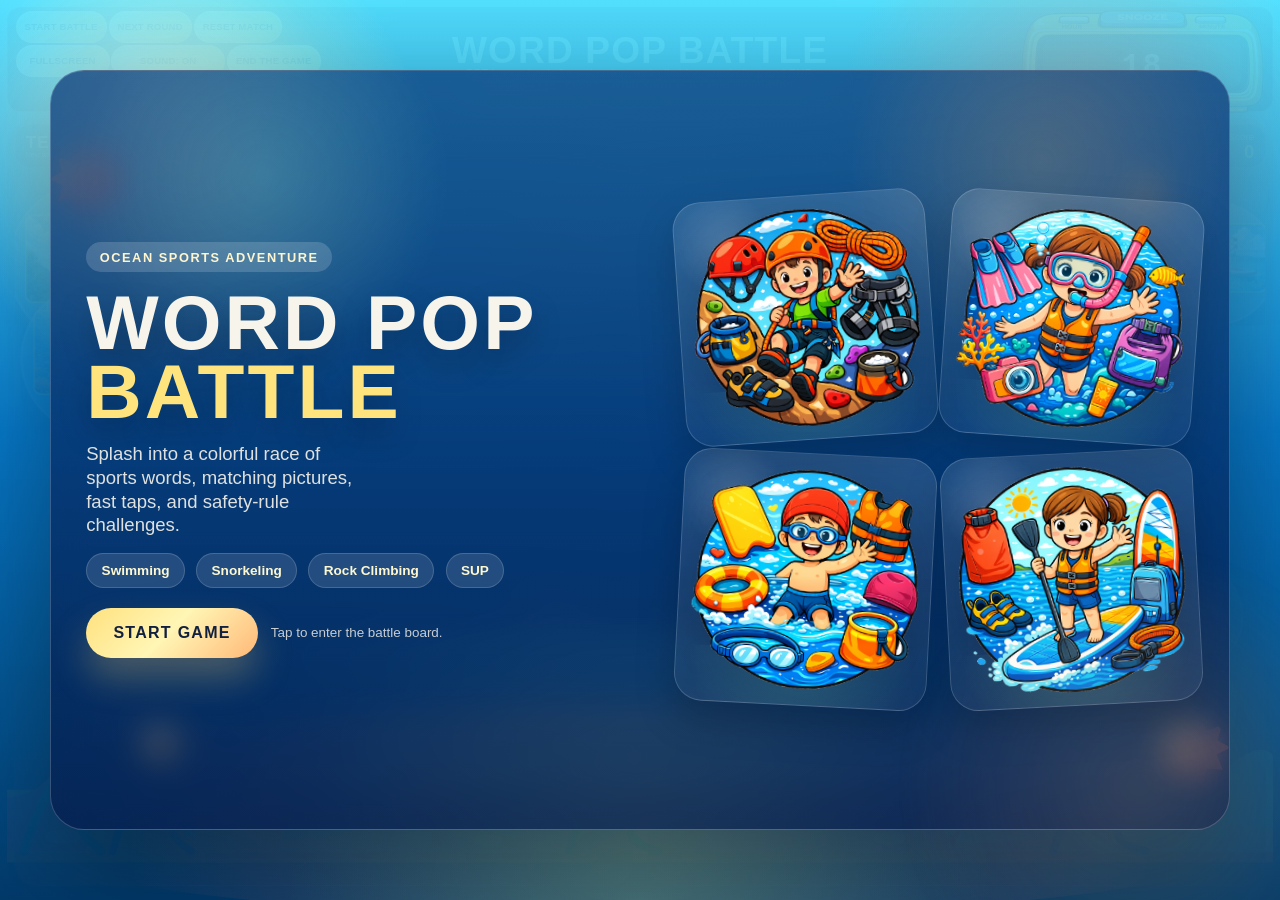
<file: index.html>
<!DOCTYPE html>
<html lang="en">
<head>
  <meta charset="UTF-8">
  <meta name="viewport" content="width=device-width, initial-scale=1.0, maximum-scale=1.0, user-scalable=no, viewport-fit=cover">
  <meta name="theme-color" content="#045b8f">
  <meta name="mobile-web-app-capable" content="yes">
  <meta name="apple-mobile-web-app-capable" content="yes">
  <meta name="application-name" content="Word Pop Battle">
  <meta name="apple-mobile-web-app-title" content="Word Pop Battle">
  <meta name="apple-mobile-web-app-status-bar-style" content="black-translucent">
  <meta name="format-detection" content="telephone=no">
  <link rel="manifest" href="word-pop-battle-manifest.webmanifest">
  <link rel="apple-touch-icon" href="word-pop-battle-icons/word-pop-battle-icon-180.png">
  <link rel="apple-touch-icon" sizes="120x120" href="word-pop-battle-icons/word-pop-battle-icon-120.png">
  <link rel="apple-touch-icon" sizes="152x152" href="word-pop-battle-icons/word-pop-battle-icon-152.png">
  <link rel="apple-touch-icon" sizes="167x167" href="word-pop-battle-icons/word-pop-battle-icon-167.png">
  <link rel="apple-touch-icon" sizes="180x180" href="word-pop-battle-icons/word-pop-battle-icon-180.png">
  <link rel="apple-touch-icon-precomposed" href="word-pop-battle-icons/word-pop-battle-icon-180.png">
  <link rel="icon" type="image/png" sizes="192x192" href="word-pop-battle-icons/word-pop-battle-icon-192.png">
  <link rel="icon" type="image/png" sizes="512x512" href="word-pop-battle-icons/word-pop-battle-icon-512.png">
  <title>Word Pop Battle</title>
  <style>
    :root {
      --game-font: "UD Digi Kyokasho NP-B", "UD Digi Kyokasho N-B", "YuKyokasho", "Hiragino Maru Gothic ProN", "Avenir Next Condensed", "Trebuchet MS", sans-serif;
      --bg-top: #49d6ff;
      --bg-mid: #0ea5d8;
      --bg-bottom: #045b8f;
      --stage-bg:
        radial-gradient(circle at 18% 10%, rgba(255, 248, 190, 0.5), transparent 16%),
        radial-gradient(circle at 82% 12%, rgba(255, 141, 104, 0.28), transparent 22%),
        radial-gradient(circle at 50% 115%, rgba(0, 255, 208, 0.18), transparent 30%),
        linear-gradient(180deg, var(--bg-top) 0%, var(--bg-mid) 36%, var(--bg-bottom) 100%);
      --panel: rgba(7, 38, 79, 0.68);
      --line: rgba(255, 255, 255, 0.22);
      --text: #f7f4eb;
      --muted: rgba(247, 244, 235, 0.72);
      --left-a: #00c2ff;
      --left-b: #74f6ff;
      --right-a: #ff7b72;
      --right-b: #ffca6b;
      --gold: #ffd166;
      --good: #80ed99;
      --bad: #ff7b7b;
      --bubble-shadow: 0 18px 32px rgba(0, 0, 0, 0.28);
      --panel-shadow: 0 30px 60px rgba(0, 0, 0, 0.35);
    }

    * {
      box-sizing: border-box;
    }

    html,
    body {
      margin: 0;
      min-height: 100%;
      font-family: var(--game-font);
      color: var(--text);
      background: var(--stage-bg);
      overflow: hidden;
      overscroll-behavior: none;
    }

    html {
      height: 100%;
      height: -webkit-fill-available;
      -webkit-text-size-adjust: 100%;
    }

    body {
      position: fixed;
      inset: 0;
      width: 100%;
      height: 100%;
      -webkit-user-select: none;
      user-select: none;
      -webkit-touch-callout: none;
    }

    button,
    input,
    select,
    textarea {
      font-family: inherit;
    }

    body::before,
    body::after {
      content: "";
      position: fixed;
      inset: auto;
      width: 54vw;
      height: 54vw;
      border-radius: 50%;
      filter: blur(12px);
      opacity: 0.4;
      pointer-events: none;
    }

    body::before {
      top: -18vw;
      left: -12vw;
      background: radial-gradient(circle, rgba(255, 250, 208, 0.82), rgba(138, 241, 255, 0.28) 32%, transparent 66%);
    }

    body::after {
      right: -16vw;
      bottom: -20vw;
      background: radial-gradient(circle, rgba(36, 255, 198, 0.35), rgba(255, 133, 117, 0.24) 34%, transparent 68%);
    }

    .game {
      position: relative;
      display: grid;
      grid-template-rows: auto 1fr;
      gap: 0.35rem;
      width: 100vw;
      height: 100vh;
      height: 100dvh;
      min-height: -webkit-fill-available;
      padding: calc(0.45rem + env(safe-area-inset-top)) calc(0.45rem + env(safe-area-inset-right)) calc(0.45rem + env(safe-area-inset-bottom)) calc(0.45rem + env(safe-area-inset-left));
      background: var(--stage-bg);
      overflow: hidden;
      overscroll-behavior: none;
      touch-action: none;
      -webkit-user-select: none;
      user-select: none;
      -webkit-touch-callout: none;
    }

    .game:fullscreen,
    .game:-webkit-full-screen {
      background: var(--stage-bg);
      background-color: var(--bg-bottom);
    }

    .game::backdrop {
      background: var(--stage-bg);
      background-color: var(--bg-bottom);
    }

    .ios-bottom-touch-guard {
      position: fixed;
      left: 0;
      right: 0;
      bottom: 0;
      z-index: 999;
      height: 32px;
      height: max(32px, calc(env(safe-area-inset-bottom) + 18px));
      pointer-events: none;
      touch-action: none;
      -webkit-user-select: none;
      user-select: none;
      -webkit-touch-callout: none;
      background: rgba(0, 0, 0, 0);
    }

    .game.is-fullscreen-locked .ios-bottom-touch-guard,
    .game:fullscreen .ios-bottom-touch-guard,
    .game:-webkit-full-screen .ios-bottom-touch-guard {
      pointer-events: auto;
    }

    .arena-wrap {
      position: relative;
      min-height: 0;
      overflow: hidden;
      border-radius: 30px;
      background:
        radial-gradient(circle at 50% 0%, rgba(255, 255, 255, 0.2), transparent 20%),
        linear-gradient(180deg, rgba(0, 90, 148, 0.28), rgba(2, 44, 76, 0.12));
    }

    .ocean-fx {
      position: absolute;
      inset: 0;
      overflow: hidden;
      pointer-events: none;
      z-index: 0;
      transform: translateZ(0);
      backface-visibility: hidden;
    }

    .water-flow,
    .water-glow {
      position: absolute;
      inset: 0;
      will-change: transform, opacity, background-position;
      transform: translateZ(0);
      backface-visibility: hidden;
    }

    .water-flow {
      background:
        linear-gradient(110deg, transparent 0 12%, rgba(255, 255, 255, 0.08) 18%, transparent 26%, transparent 46%, rgba(255, 255, 255, 0.05) 52%, transparent 60%, transparent 100%);
      background-size: 220% 100%;
      mix-blend-mode: screen;
      opacity: 0.65;
      animation: waterShift 12s linear infinite;
    }

    .water-glow {
      background:
        radial-gradient(circle at 14% 0%, rgba(255, 255, 255, 0.22), transparent 16%),
        radial-gradient(circle at 50% 4%, rgba(160, 255, 246, 0.18), transparent 18%),
        radial-gradient(circle at 82% 0%, rgba(255, 220, 125, 0.16), transparent 14%);
      opacity: 0.9;
    }

    .sea-bubbles {
      position: absolute;
      inset: 0;
      z-index: 1;
      will-change: transform;
    }

    .bubblelet {
      position: absolute;
      bottom: -10%;
      width: var(--size);
      height: var(--size);
      left: var(--left);
      border-radius: 50%;
      background:
        radial-gradient(circle at 28% 28%, rgba(255, 255, 255, 0.95), rgba(255, 255, 255, 0.5) 34%, rgba(182, 244, 255, 0.28) 58%, rgba(255, 255, 255, 0.08) 72%, transparent 78%);
      border: 1px solid rgba(255, 255, 255, 0.3);
      box-shadow:
        0 0 10px rgba(255, 255, 255, 0.18),
        inset -3px -4px 8px rgba(117, 232, 255, 0.18);
      opacity: 0.72;
      animation: bubbleRise var(--duration) linear infinite;
      animation-delay: var(--delay);
      will-change: transform, opacity;
      transform: translate3d(0, 0, 0);
      backface-visibility: hidden;
    }

    .bubblelet.soft {
      opacity: 0.42;
      filter: blur(0.2px);
    }

    .bubblelet.tiny {
      opacity: 0.52;
    }

    .bubblelet.big {
      opacity: 0.82;
    }

    .bubblelet.glow {
      opacity: 0.9;
      box-shadow:
        0 0 18px rgba(255, 255, 255, 0.28),
        0 0 30px rgba(126, 245, 255, 0.18);
    }

    .creatures {
      position: absolute;
      inset: 0;
      will-change: transform;
    }

    .coral-reef {
      position: absolute;
      left: -1%;
      right: -1%;
      bottom: -1px;
      height: 38%;
      opacity: 0.98;
      will-change: transform, filter, opacity;
      transform: translateZ(0);
      backface-visibility: hidden;
      filter: drop-shadow(0 -10px 18px rgba(255, 133, 117, 0.12));
    }

    .coral-reef svg {
      display: block;
      width: 100%;
      height: 100%;
      animation: coralSway 9s ease-in-out infinite alternate;
      filter: saturate(1.34) brightness(1.12);
      will-change: transform, filter;
    }

    .coral-reef [data-sway] {
      transform-box: fill-box;
      transform-origin: center bottom;
      animation: coralPulse 7s ease-in-out infinite;
    }

    .coral-reef [data-sway]:nth-child(2n) {
      animation-duration: 9s;
    }

    .coral-reef [data-sway]:nth-child(3n) {
      animation-duration: 11s;
    }

    .coral-reef [data-glow] {
      animation: reefGlow 4.8s ease-in-out infinite alternate;
    }

    .jelly-group {
      position: absolute;
      inset: 0;
    }

    .creature {
      position: absolute;
      width: var(--width, 120px);
      opacity: 0.75;
      filter: drop-shadow(0 10px 18px rgba(0, 0, 0, 0.18));
      will-change: transform, opacity;
      transform: translate3d(0, 0, 0);
      backface-visibility: hidden;
    }

    .creature svg {
      display: block;
      width: 100%;
      height: auto;
    }

    .fish-right {
      left: -12%;
      top: var(--top, 20%);
      animation: swimRight var(--duration, 18s) linear infinite;
      animation-delay: var(--delay, 0s);
    }

    .fish-left {
      left: -12%;
      top: var(--top, 58%);
      animation: swimLeft var(--duration, 22s) linear infinite;
      animation-delay: var(--delay, 0s);
    }

    .octo {
      bottom: var(--bottom, 8%);
      left: var(--left, 8%);
      animation: octoBob var(--duration, 10s) ease-in-out infinite;
      animation-delay: var(--delay, 0s);
      opacity: 0.42;
    }

    .jelly {
      top: var(--top, 24%);
      left: var(--left, 20%);
      width: var(--width, 92px);
      opacity: 0.52;
      animation: jellyFloat var(--duration, 12s) ease-in-out infinite;
      animation-delay: var(--delay, 0s);
    }

    @keyframes waterShift {
      0% { background-position: 0% 0; transform: translate3d(0, 0, 0); }
      100% { background-position: 220% 0; transform: translate3d(0, 0, 0); }
    }

    @keyframes bubbleRise {
      0% {
        transform: translate3d(0, 0, 0) scale(0.55);
        opacity: 0;
      }
      10% {
        opacity: 0.72;
      }
      55% {
        transform: translate3d(18px, -55vh, 0) scale(1);
        opacity: 0.85;
      }
      100% {
        transform: translate3d(-12px, -110vh, 0) scale(1.15);
        opacity: 0;
      }
    }

    @keyframes swimRight {
      0% {
        transform: translate3d(0, 0, 0) scaleX(1);
      }
      25% {
        transform: translate3d(32vw, 10px, 0) scaleX(1);
      }
      50% {
        transform: translate3d(64vw, -8px, 0) scaleX(1);
      }
      100% {
        transform: translate3d(122vw, 4px, 0) scaleX(1);
      }
    }

    @keyframes swimLeft {
      0% {
        transform: translate3d(122vw, 0, 0) scaleX(-1);
      }
      35% {
        transform: translate3d(78vw, -12px, 0) scaleX(-1);
      }
      70% {
        transform: translate3d(36vw, 10px, 0) scaleX(-1);
      }
      100% {
        transform: translate3d(-16vw, -6px, 0) scaleX(-1);
      }
    }

    @keyframes octoBob {
      0%, 100% {
        transform: translate3d(0, 0, 0) rotate(-1deg);
      }
      35% {
        transform: translate3d(0, -12px, 0) rotate(1.5deg);
      }
      70% {
        transform: translate3d(0, 8px, 0) rotate(-1deg);
      }
    }

    @keyframes jellyFloat {
      0%, 100% {
        transform: translate3d(0, 0, 0);
      }
      25% {
        transform: translate3d(10px, -16px, 0);
      }
      50% {
        transform: translate3d(-8px, -30px, 0);
      }
      75% {
        transform: translate3d(14px, -14px, 0);
      }
    }

    @keyframes coralSway {
      0% {
        transform: translate3d(0, 0, 0);
      }
      100% {
        transform: translate3d(0, -6px, 0);
      }
    }

    @keyframes coralPulse {
      0%, 100% {
        transform: scaleY(1) rotate(0deg);
      }
      50% {
        transform: scaleY(1.05) rotate(1.2deg);
      }
    }

    @keyframes reefGlow {
      0% {
        opacity: 0.7;
        transform: scale(1);
      }
      100% {
        opacity: 1;
        transform: scale(1.06);
      }
    }

    .arena {
      position: relative;
      display: grid;
      grid-template-columns: 1fr 1fr;
      width: 100%;
      height: 100%;
      z-index: 1;
    }

    .lane {
      position: relative;
      padding: 0.42rem;
      overflow: hidden;
      isolation: isolate;
    }

    .lane::before {
      content: "";
      position: absolute;
      inset: 0;
      pointer-events: none;
      opacity: 0.85;
    }

    .lane-left::before {
      background:
        radial-gradient(circle at 18% 16%, rgba(124, 255, 244, 0.26), transparent 24%),
        radial-gradient(circle at 72% 88%, rgba(255, 140, 106, 0.12), transparent 22%),
        linear-gradient(180deg, rgba(7, 204, 235, 0.18), rgba(5, 113, 191, 0.05));
    }

    .lane-right::before {
      background:
        radial-gradient(circle at 82% 15%, rgba(255, 209, 107, 0.24), transparent 22%),
        radial-gradient(circle at 24% 88%, rgba(108, 255, 232, 0.13), transparent 22%),
        linear-gradient(180deg, rgba(255, 123, 114, 0.16), rgba(9, 156, 214, 0.05));
    }

    .game.one-player-mode .arena {
      grid-template-columns: 1fr;
    }

    .game.one-player-mode .lane-right,
    .game.one-player-mode .divider {
      display: none;
    }

    .game.one-player-mode .lane-left {
      grid-column: 1 / -1;
    }

    .game.one-player-mode .lane-left::before {
      background:
        radial-gradient(circle at 20% 14%, rgba(124, 255, 244, 0.24), transparent 20%),
        radial-gradient(circle at 80% 18%, rgba(255, 209, 107, 0.2), transparent 24%),
        radial-gradient(circle at 50% 92%, rgba(255, 140, 106, 0.12), transparent 24%),
        linear-gradient(180deg, rgba(7, 204, 235, 0.18), rgba(255, 123, 114, 0.08) 50%, rgba(5, 113, 191, 0.05));
    }

    .game.one-player-mode .lane-header {
      max-width: min(560px, calc(100% - 1rem));
      margin: 0 auto;
    }

    .game.one-player-mode .field {
      inset: 3.78rem 0.5rem 0.42rem;
    }

    .game.one-player-mode .bubble-core {
      gap: 0.16rem;
      padding: 0.38rem 0.44rem;
      font-size: clamp(0.92rem, 1.08vw, 1.06rem);
    }

    .game.one-player-mode .bubble-text {
      max-width: 96%;
    }

    .game.one-player-mode .bubble-core.has-asset {
      gap: 0.08rem;
      padding: 0.18rem 0.2rem;
    }

    .game.one-player-mode .bubble-asset {
      width: clamp(62px, 7.8vw, 106px);
      height: clamp(44px, 5.8vw, 74px);
      max-width: 88%;
      max-height: 58%;
    }

    .game.one-player-mode .bubble-core.gear-bubble {
      gap: 0.07rem;
      padding: 0.16rem 0.18rem;
      font-size: clamp(0.92rem, 1.04vw, 1rem);
    }

    .game.one-player-mode .bubble-core.rule-bubble {
      gap: 0.05rem;
      padding: 0.12rem 0.14rem;
      font-size: clamp(0.9rem, 1vw, 0.98rem);
    }

    .game.one-player-mode .bubble-core.sport-bubble {
      gap: 0.05rem;
      padding: 0.14rem 0.16rem;
      font-size: clamp(0.84rem, 0.98vw, 0.94rem);
    }

    .game.one-player-mode .bubble-asset-frame.sport-card-frame {
      width: clamp(108px, 12vw, 174px);
      height: clamp(70px, 7.8vw, 112px);
      max-width: 92%;
      max-height: 64%;
    }

    .game.one-player-mode .bubble-asset.rule-asset {
      width: clamp(90px, 10.8vw, 150px);
      height: clamp(90px, 10.8vw, 150px);
      max-width: 90%;
      max-height: 70%;
    }

    .divider {
      position: absolute;
      inset: 0 auto 0 50%;
      width: 2px;
      background: linear-gradient(180deg, transparent, rgba(255, 255, 255, 0.55), transparent);
      transform: translateX(-50%);
      box-shadow: 0 0 28px rgba(255, 255, 255, 0.18);
      z-index: 4;
      pointer-events: none;
    }

    .lane-header {
      position: relative;
      display: flex;
      justify-content: space-between;
      align-items: center;
      gap: 0.55rem;
      padding: 0.42rem 0.68rem;
      border: 1px solid var(--line);
      border-radius: 16px;
      background:
        linear-gradient(180deg, rgba(12, 67, 127, 0.62), rgba(9, 38, 83, 0.45));
      backdrop-filter: blur(16px);
      box-shadow: var(--panel-shadow);
      z-index: 2;
    }

    .lane-title {
      margin: 0;
      font-family: var(--game-font);
      font-size: clamp(0.96rem, 1.35vw, 1.34rem);
      line-height: 0.95;
      letter-spacing: 0.04em;
      text-transform: uppercase;
    }

    .lane-header .mini-note {
      margin-top: 0.08rem;
      font-size: 0.44rem;
      line-height: 1;
    }

    .lane-meta {
      display: flex;
      flex-direction: column;
      align-items: flex-end;
      gap: 0.04rem;
      font-size: 0.62rem;
      line-height: 1;
      color: var(--muted);
    }

    .score {
      font-size: clamp(0.96rem, 1.45vw, 1.45rem);
      line-height: 0.94;
      font-weight: 800;
      color: var(--gold);
      text-shadow: 0 0 16px rgba(255, 209, 102, 0.25);
    }

    .field {
      position: absolute;
      inset: 3.78rem 0.42rem 0.42rem;
      overflow: hidden;
      border-radius: 22px;
      border: 1px solid rgba(255, 255, 255, 0.08);
      background:
        radial-gradient(circle at 50% -10%, rgba(255, 252, 198, 0.18), transparent 20%),
        radial-gradient(circle at 10% 100%, rgba(255, 137, 95, 0.16), transparent 20%),
        radial-gradient(circle at 90% 100%, rgba(0, 246, 208, 0.18), transparent 22%),
        linear-gradient(180deg, rgba(123, 238, 255, 0.16), rgba(5, 68, 135, 0.08) 45%, rgba(7, 48, 98, 0.22) 100%);
      z-index: 1;
    }

    .field::before {
      content: "";
      position: absolute;
      inset: 0;
      background:
        radial-gradient(circle at 50% 6%, rgba(255, 255, 255, 0.28), transparent 18%),
        radial-gradient(circle at 12% 14%, rgba(255, 255, 255, 0.14), transparent 10%),
        radial-gradient(circle at 84% 22%, rgba(255, 255, 255, 0.12), transparent 10%),
        linear-gradient(180deg, transparent 58%, rgba(255, 183, 99, 0.13) 88%, rgba(255, 124, 84, 0.2) 100%);
      pointer-events: none;
    }

    .bubble {
      position: absolute;
      left: 0;
      top: 0;
      border: 0;
      cursor: pointer;
      padding: 0;
      transform: translate3d(0, 0, 0) translate(-50%, -50%);
      transition: opacity 0.2s ease;
      background: transparent;
      color: var(--text);
      user-select: none;
      -webkit-user-select: none;
      touch-action: none;
      -webkit-tap-highlight-color: transparent;
      will-change: transform;
      backface-visibility: hidden;
      contain: layout paint style;
      z-index: 2;
    }

    .bubble:hover .bubble-core {
      --hover-scale: 1.05;
      filter: brightness(1.06);
    }

    .bubble.is-popped {
      opacity: 0;
      pointer-events: none;
    }

    .bubble.is-popped .bubble-core {
      --motion-tilt: 0deg;
      --motion-scale: 0.4;
      --hover-scale: 1;
    }

    .bubble-core {
      --motion-tilt: 0deg;
      --motion-scale: 1;
      --hover-scale: 1;
      display: flex;
      flex-direction: column;
      align-items: center;
      justify-content: center;
      width: 100%;
      height: 100%;
      gap: 0.12rem;
      padding: 0.34rem 0.4rem;
      border-radius: 999px;
      border: 2px solid rgba(255, 255, 255, 0.32);
      background:
        radial-gradient(circle at 30% 28%, rgba(255, 255, 255, 0.42), transparent 20%),
        linear-gradient(180deg, rgba(255, 255, 255, 0.34), rgba(255, 255, 255, 0.08));
      box-shadow: var(--bubble-shadow);
      text-align: center;
      font-size: clamp(0.8rem, 1.04vw, 0.96rem);
      line-height: 0.9;
      font-weight: 800;
      letter-spacing: 0.02em;
      transform: rotate(var(--motion-tilt)) scale(calc(var(--motion-scale) * var(--hover-scale)));
      transition: transform 0.08s linear, filter 0.12s ease;
      will-change: transform, filter;
    }

    .bubble-text {
      display: block;
      max-width: 94%;
      text-wrap: balance;
    }

    .bubble-asset-frame {
      display: flex;
      align-items: center;
      justify-content: center;
      max-width: 100%;
      pointer-events: none;
    }

    .bubble-core.has-asset {
      gap: 0.03rem;
      padding: 0.18rem 0.22rem;
    }

    .bubble-asset {
      width: clamp(52px, 6.9vw, 92px);
      height: clamp(36px, 4.9vw, 64px);
      max-width: 84%;
      max-height: 54%;
      object-fit: contain;
      filter: drop-shadow(0 8px 14px rgba(0, 0, 0, 0.2));
      pointer-events: none;
    }

    .bubble-core.gear-bubble {
      gap: 0.03rem;
      padding: 0.14rem 0.18rem;
      font-size: clamp(0.84rem, 0.94vw, 0.92rem);
    }

    .bubble-core.rule-bubble {
      gap: 0.02rem;
      padding: 0.1rem 0.13rem;
      font-size: clamp(0.84rem, 0.94vw, 0.92rem);
    }

    .bubble-core.sport-bubble {
      gap: 0.02rem;
      padding: 0.1rem 0.12rem;
      font-size: clamp(0.78rem, 0.86vw, 0.84rem);
    }

    .bubble-asset-frame.sport-card-frame {
      width: clamp(94px, 10.8vw, 146px);
      height: clamp(60px, 6.9vw, 96px);
      max-width: 88%;
      max-height: 60%;
      padding: 0;
      border-radius: 0;
      background: transparent;
      box-shadow: none;
    }

    .bubble-asset.sport-card-asset {
      width: 100%;
      height: 100%;
      max-width: 100%;
      max-height: 100%;
      filter: drop-shadow(0 8px 14px rgba(0, 0, 0, 0.16));
    }

    .bubble-asset.rule-asset {
      width: clamp(78px, 9.8vw, 134px);
      height: clamp(78px, 9.8vw, 134px);
      max-width: 86%;
      max-height: 66%;
    }

    .lane-left .bubble-core {
      background-color: rgba(0, 196, 255, 0.24);
    }

    .lane-right .bubble-core {
      background-color: rgba(255, 144, 84, 0.22);
    }

    .feedback {
      position: absolute;
      left: 50%;
      top: 50%;
      transform: translate(-50%, -50%);
      font-size: clamp(1rem, 2vw, 2.2rem);
      font-weight: 900;
      letter-spacing: 0.08em;
      text-transform: uppercase;
      opacity: 0;
      z-index: 5;
      pointer-events: none;
      text-shadow: 0 10px 24px rgba(0, 0, 0, 0.35);
    }

    .feedback.show {
      animation: burst 0.8s ease;
    }

    @keyframes burst {
      0% { opacity: 0; transform: translate(-50%, -30%) scale(0.6); }
      15% { opacity: 1; }
      60% { opacity: 1; transform: translate(-50%, -50%) scale(1.04); }
      100% { opacity: 0; transform: translate(-50%, -70%) scale(1.1); }
    }

    .drifter {
      position: absolute;
      left: 0;
      top: 0;
      display: flex;
      align-items: center;
      justify-content: center;
      width: 110px;
      height: 110px;
      transform: translate3d(0, 0, 0) translate(-50%, -50%);
      border-radius: 50%;
      border: 1px solid rgba(255, 255, 255, 0.2);
      background:
        radial-gradient(circle at 30% 28%, rgba(255, 255, 255, 0.4), transparent 22%),
        linear-gradient(180deg, rgba(112, 248, 255, 0.24), rgba(255, 188, 114, 0.1));
      box-shadow: 0 16px 32px rgba(0, 0, 0, 0.24);
      opacity: 0.92;
      pointer-events: none;
      will-change: transform;
      backface-visibility: hidden;
      contain: layout paint style;
      z-index: 1;
    }

    .drifter img {
      width: 72%;
      height: 72%;
      object-fit: contain;
      filter: drop-shadow(0 10px 16px rgba(0, 0, 0, 0.24));
    }

    .lean-motion .field::before {
      opacity: 0.76;
    }

    .lean-motion .water-flow,
    .lean-motion .bubblelet,
    .lean-motion .creature,
    .lean-motion .coral-reef svg,
    .lean-motion .coral-reef [data-sway],
    .lean-motion .coral-reef [data-glow] {
      animation: none !important;
    }

    .lean-motion .sea-bubbles,
    .lean-motion .creatures {
      display: none;
    }

    .lean-motion .water-flow {
      opacity: 0.24;
    }

    .lean-motion .coral-reef {
      filter: none;
    }

    .lean-motion .coral-reef svg {
      filter: none;
    }

    .lean-motion .bubble-core {
      box-shadow: none;
      transform: none;
      transition: none;
      will-change: auto;
    }

    .lean-motion .bubble:hover .bubble-core {
      --hover-scale: 1;
      filter: none;
    }

    .lean-motion .bubble.is-popped .bubble-core {
      transform: none;
    }

    .lean-motion .bubble-asset,
    .lean-motion .bubble-asset.sport-card-asset,
    .lean-motion .drifter img {
      filter: none;
    }

    .lean-motion .drifter {
      opacity: 0.72;
      box-shadow: none;
      background: rgba(112, 248, 255, 0.16);
    }

    .hud {
      position: relative;
      width: 100%;
      margin: 0 auto;
      padding: 0.1rem 0.46rem 0.14rem;
      border-radius: 14px;
      border: 1px solid rgba(255, 255, 255, 0.18);
      background:
        radial-gradient(circle at 12% 0%, rgba(123, 255, 240, 0.18), transparent 18%),
        radial-gradient(circle at 86% 10%, rgba(255, 207, 107, 0.16), transparent 18%),
        linear-gradient(180deg, rgba(8, 53, 115, 0.86), rgba(5, 28, 73, 0.9));
      box-shadow: 0 30px 80px rgba(0, 0, 0, 0.42);
      backdrop-filter: blur(20px);
      z-index: 6;
    }

    .hud-main {
      display: grid;
      grid-template-columns: minmax(0, 1fr) auto minmax(0, 1fr);
      align-items: center;
      gap: 0.1rem 0.42rem;
    }

    .hud-corner {
      min-width: 0;
      width: min(100%, 560px);
      justify-self: start;
      display: grid;
      gap: 0.12rem;
      align-content: start;
    }

    .title-block {
      min-width: 0;
      max-width: min(56vw, 620px);
      justify-self: center;
      align-self: center;
      margin-top: -0.5rem;
      text-align: center;
    }

    .title-block h1 {
      margin: 0;
      font-family: var(--game-font);
      font-size: clamp(1.34rem, 2.9vw, 2.5rem);
      line-height: 0.9;
      letter-spacing: 0.03em;
      text-transform: uppercase;
    }

    .title-block p {
      margin: 0.04rem auto 0;
      color: var(--muted);
      font-size: 0.72rem;
      line-height: 1;
      text-align: center;
    }

    .hud-side {
      min-width: 0;
      width: 100%;
      justify-self: stretch;
      display: flex;
      flex-direction: column;
      align-items: flex-end;
      gap: 0.02rem;
    }

    .hud-center {
      width: min(100%, 840px);
      margin: -2.3rem auto 0;
      min-width: 0;
      display: grid;
      gap: 0.1rem;
      padding: 0.14rem 0.32rem 0.16rem;
      border-left: 4px solid rgba(64, 226, 255, 0.82);
      border-right: 4px solid rgba(64, 226, 255, 0.82);
      background:
        linear-gradient(180deg, rgba(255, 255, 255, 0.08), rgba(255, 255, 255, 0.02)),
        linear-gradient(180deg, rgba(21, 88, 155, 0.26), rgba(8, 36, 82, 0.12));
      box-shadow:
        inset 0 1px 0 rgba(255, 255, 255, 0.12),
        0 0 24px rgba(88, 213, 255, 0.12);
    }

    .hud-topline {
      display: flex;
      align-items: center;
      justify-content: center;
      flex-wrap: wrap;
      gap: 0.1rem 0.22rem;
      margin-top: -0.02rem;
      min-width: 0;
    }

    .timer-wrap {
      position: relative;
      flex: 0 0 auto;
      width: min(100%, clamp(220px, 19vw, 290px));
      aspect-ratio: 1260 / 533;
      text-align: center;
      filter: drop-shadow(0 10px 16px rgba(0, 0, 0, 0.24));
    }

    .timer-label {
      position: absolute;
      width: 1px;
      height: 1px;
      padding: 0;
      margin: -1px;
      overflow: hidden;
      clip: rect(0, 0, 0, 0);
      white-space: nowrap;
      border: 0;
    }

    .timer-shell {
      display: block;
      width: 100%;
      height: 100%;
      object-fit: contain;
      pointer-events: none;
    }

    .timer-value {
      position: absolute;
      left: 50%;
      top: 55.8%;
      transform: translate(-50%, -50%);
      min-width: 38%;
      font-family: "SFMono-Regular", "Cascadia Mono", "Consolas", "Courier New", monospace;
      font-size: clamp(1.72rem, 2.4vw, 2.7rem);
      line-height: 0.84;
      font-weight: 900;
      letter-spacing: 0.09em;
      color: #a6fff5;
      text-align: center;
      text-shadow:
        0 0 6px rgba(166, 255, 245, 0.45),
        0 0 18px rgba(36, 232, 255, 0.3),
        0 2px 6px rgba(0, 0, 0, 0.65);
      font-variant-numeric: tabular-nums;
    }

    .status {
      display: contents;
    }

    .round-pill {
      display: inline-flex;
      align-items: center;
      gap: 0.24rem;
      width: fit-content;
      padding: 0.12rem 0.42rem;
      border-radius: 999px;
      background: rgba(255, 255, 255, 0.08);
      color: var(--muted);
      font-size: 0.6rem;
      font-weight: 800;
      letter-spacing: 0.035em;
      text-transform: uppercase;
    }

    .prompt {
      min-width: 0;
      font-size: clamp(0.72rem, 0.94vw, 0.88rem);
      line-height: 0.94;
      font-weight: 800;
      text-align: center;
    }

    .prompt .accent {
      color: var(--gold);
    }

    .progress {
      justify-self: center;
      width: 100%;
      display: flex;
      justify-content: center;
      border: 0;
      background: transparent;
      box-shadow: none;
      overflow: visible;
    }

    .progress-bar {
      height: 12px;
      width: min(100%, 360px);
      border-radius: 999px;
      background: linear-gradient(90deg, var(--left-b), var(--gold), var(--right-b));
      transform-origin: left center;
      box-shadow:
        0 0 18px rgba(255, 209, 102, 0.38),
        0 0 12px rgba(116, 246, 255, 0.24);
    }

    .actions {
      display: flex;
      flex-wrap: wrap;
      gap: 0.22rem;
      align-items: center;
      min-width: 0;
    }

    .actions-primary {
      justify-content: flex-start;
    }

    .actions-utility {
      display: grid;
      grid-template-columns: repeat(3, max-content);
      justify-content: flex-start;
      align-items: start;
    }

    .one-player-slot {
      grid-column: 2;
    }

    .btn.is-active {
      border-color: rgba(255, 244, 199, 0.72);
      box-shadow:
        0 12px 24px rgba(0, 0, 0, 0.18),
        0 0 0 2px rgba(126, 245, 255, 0.12);
    }

    .hud-corner .actions {
      gap: 0.12rem;
    }

    .hud-corner .btn {
      min-height: 32px;
      padding: 0.22rem 0.5rem;
      font-size: 0.6rem;
      line-height: 0.88;
      letter-spacing: 0.018em;
      color: #0c2b5d;
      border: 1px solid rgba(255, 255, 255, 0.34);
      background:
        linear-gradient(135deg, #7de3ff 0%, #b6f4ff 18%, #ffe07f 58%, #ffc24d 100%);
      box-shadow:
        0 10px 22px rgba(0, 0, 0, 0.22),
        inset 0 1px 0 rgba(255, 255, 255, 0.7);
    }

    .hud-corner .btn:hover {
      filter: brightness(1.04) saturate(1.08);
    }

    .hud-corner .btn-toggle {
      min-width: 94px;
    }

    .btn {
      border: 0;
      border-radius: 999px;
      padding: 0.34rem 0.68rem;
      font: inherit;
      font-size: 0.72rem;
      line-height: 0.96;
      font-weight: 900;
      letter-spacing: 0.04em;
      text-transform: uppercase;
      cursor: pointer;
      transition: transform 0.16s ease, filter 0.16s ease;
    }

    .btn:hover {
      transform: translateY(-1px);
      filter: brightness(1.05);
    }

    .btn-primary {
      color: #11203f;
      background: linear-gradient(135deg, #ffd166, #fff0a7);
    }

    .btn-secondary {
      color: var(--text);
      background: rgba(255, 255, 255, 0.1);
      border: 1px solid rgba(255, 255, 255, 0.14);
    }

    .btn-toggle {
      flex: 0 0 auto;
      min-width: 116px;
      text-align: center;
    }

    .mini-note {
      font-size: 0.58rem;
      line-height: 1;
      color: var(--muted);
    }

    .hud-note {
      display: none;
    }

    .winner-banner {
      position: absolute;
      inset: 0;
      display: grid;
      place-items: center;
      padding: 1rem;
      background:
        radial-gradient(circle at 50% 30%, rgba(255, 242, 166, 0.16), transparent 18%),
        linear-gradient(180deg, rgba(3, 18, 53, 0.24), rgba(3, 18, 53, 0.42));
      z-index: 25;
      overflow: hidden;
    }

    .winner-banner::before {
      content: "";
      position: absolute;
      inset: 0;
      background:
        radial-gradient(circle at 20% 16%, rgba(255, 255, 255, 0.18), transparent 14%),
        radial-gradient(circle at 82% 20%, rgba(126, 245, 255, 0.16), transparent 14%),
        radial-gradient(circle at 50% 90%, rgba(255, 183, 99, 0.16), transparent 20%);
      pointer-events: none;
    }

    .winner-card {
      grid-area: 1 / 1;
      position: relative;
      z-index: 2;
      width: min(900px, calc(100vw - 2rem));
      min-height: min(72vh, 700px);
      display: grid;
      place-items: center;
      padding: 2.2rem 1.6rem;
      text-align: center;
      border-radius: 38px;
      border: 1px solid rgba(255, 246, 196, 0.52);
      background:
        radial-gradient(circle at 50% 0%, rgba(255, 255, 255, 0.45), transparent 24%),
        radial-gradient(circle at 18% 18%, rgba(255, 243, 173, 0.28), transparent 18%),
        radial-gradient(circle at 84% 16%, rgba(255, 184, 102, 0.24), transparent 16%),
        linear-gradient(180deg, rgba(255, 226, 110, 0.98), rgba(255, 186, 73, 0.96) 42%, rgba(225, 132, 39, 0.95) 100%);
      box-shadow:
        0 34px 90px rgba(0, 0, 0, 0.32),
        inset 0 2px 0 rgba(255, 250, 226, 0.58);
      backdrop-filter: blur(14px);
      overflow: hidden;
    }

    .winner-card::before {
      content: "";
      position: absolute;
      inset: 0;
      background:
        radial-gradient(circle at 50% -4%, rgba(255,255,255,0.42), transparent 22%),
        linear-gradient(180deg, rgba(255,255,255,0.12), transparent 24%, rgba(176, 92, 18, 0.08) 100%);
      pointer-events: none;
    }

    .winner-content {
      grid-area: 1 / 1;
      position: relative;
      z-index: 5;
      display: grid;
      gap: 0.75rem;
      justify-items: center;
      align-content: center;
      width: min(100%, 760px);
      padding: 0 2rem;
      text-align: center;
    }

    .winner-kicker {
      padding: 0.5rem 1rem;
      border-radius: 999px;
      background: rgba(140, 73, 10, 0.16);
      color: #1f1f1f;
      font-size: 0.9rem;
      font-weight: 900;
      letter-spacing: 0.14em;
      text-transform: uppercase;
    }

    .winner-team {
      margin: 0;
      font-family: var(--game-font);
      font-size: clamp(1.9rem, 4.2vw, 3.7rem);
      line-height: 0.9;
      letter-spacing: 0.04em;
      text-transform: uppercase;
      color: #0f63c7;
      text-shadow:
        0 10px 0 rgba(255, 255, 255, 0.2),
        0 18px 28px rgba(10, 65, 135, 0.18);
      max-width: 100%;
      overflow-wrap: anywhere;
      justify-self: center;
    }

    .winner-title {
      margin: 0;
      font-family: var(--game-font);
      font-size: clamp(2rem, 5.2vw, 4.8rem);
      line-height: 0.9;
      letter-spacing: 0.05em;
      text-transform: uppercase;
      color: #111111;
      text-shadow: 0 10px 22px rgba(255, 247, 212, 0.12);
      max-width: 100%;
      overflow-wrap: anywhere;
      justify-self: center;
    }

    .winner-title .spark {
      color: #111111;
    }

    .winner-result {
      margin: 0;
      font-size: clamp(1.3rem, 2.4vw, 2.1rem);
      line-height: 1.18;
      font-weight: 900;
      color: #111111;
      max-width: 24ch;
      text-align: center;
    }

    .winner-sub {
      margin: 0;
      font-size: 0.95rem;
      color: rgba(17, 17, 17, 0.8);
      text-align: center;
    }

    .end-panel,
    .mode-panel,
    .result-panel {
      position: absolute;
      inset: 0;
      z-index: 32;
      display: grid;
      place-items: center;
      padding: 1rem;
      background: linear-gradient(180deg, rgba(3, 18, 53, 0.28), rgba(3, 18, 53, 0.52));
    }

    .end-card,
    .mode-card,
    .result-card {
      width: min(460px, calc(100vw - 2rem));
      display: grid;
      gap: 0.7rem;
      padding: 1.2rem 1.1rem 1rem;
      border-radius: 28px;
      border: 1px solid rgba(255, 245, 194, 0.46);
      background:
        radial-gradient(circle at 50% 0%, rgba(255, 255, 255, 0.3), transparent 22%),
        linear-gradient(180deg, rgba(14, 79, 145, 0.96), rgba(4, 47, 101, 0.96));
      box-shadow:
        0 28px 70px rgba(0, 0, 0, 0.34),
        inset 0 1px 0 rgba(255, 255, 255, 0.26);
      text-align: center;
    }

    .end-kicker {
      justify-self: center;
      padding: 0.36rem 0.8rem;
      border-radius: 999px;
      background: rgba(255, 209, 102, 0.18);
      color: #ffeaa7;
      font-size: 0.82rem;
      font-weight: 900;
      letter-spacing: 0.14em;
      text-transform: uppercase;
    }

    .end-title {
      margin: 0;
      font-size: clamp(1.6rem, 4vw, 2.3rem);
      line-height: 0.94;
      letter-spacing: 0.04em;
      text-transform: uppercase;
      color: #fff6d9;
    }

    .end-copy {
      margin: 0;
      font-size: 0.92rem;
      line-height: 1.25;
      color: rgba(247, 244, 235, 0.9);
    }

    .end-input {
      width: min(100%, 220px);
      justify-self: center;
      padding: 0.72rem 0.9rem;
      border-radius: 18px;
      border: 2px solid rgba(255, 228, 133, 0.6);
      background: rgba(3, 22, 49, 0.64);
      color: #fff6d9;
      font-size: 1.35rem;
      font-weight: 900;
      letter-spacing: 0.18em;
      text-align: center;
      outline: none;
      box-shadow: inset 0 1px 0 rgba(255, 255, 255, 0.12);
    }

    .end-input::placeholder {
      color: rgba(255, 246, 217, 0.32);
      letter-spacing: 0.08em;
    }

    .end-input:focus {
      border-color: rgba(126, 245, 255, 0.88);
      box-shadow:
        0 0 0 3px rgba(126, 245, 255, 0.18),
        inset 0 1px 0 rgba(255, 255, 255, 0.12);
    }

    .end-status {
      min-height: 1.1rem;
      margin: 0;
      font-size: 0.82rem;
      font-weight: 800;
      color: #ffd8d8;
    }

    .end-actions {
      display: flex;
      justify-content: center;
      gap: 0.4rem;
      flex-wrap: wrap;
    }

    .winner-stars,
    .winner-confetti,
    .winner-floaters {
      position: absolute;
      inset: 0;
      pointer-events: none;
      overflow: hidden;
    }

    .winner-stars {
      z-index: 1;
    }

    .winner-confetti {
      z-index: 3;
    }

    .winner-floaters {
      z-index: 4;
    }

    .starburst,
    .confetti,
    .winner-floater {
      position: absolute;
      will-change: transform, opacity;
      transform: translate3d(0, 0, 0);
      backface-visibility: hidden;
    }

    .starburst {
      width: var(--size, 28px);
      height: var(--size, 28px);
      left: var(--left, 50%);
      top: var(--top, 50%);
      background: radial-gradient(circle at 35% 35%, #fff8d6, #ffd76f 60%, #ff9f67 100%);
      clip-path: polygon(50% 0%, 61% 35%, 98% 35%, 68% 57%, 78% 92%, 50% 70%, 22% 92%, 32% 57%, 2% 35%, 39% 35%);
      opacity: 0.9;
      animation: starTwinkle var(--duration, 3.2s) ease-in-out infinite;
      animation-delay: var(--delay, 0s);
    }

    .confetti {
      left: var(--left, 50%);
      top: -8%;
      width: var(--w, 14px);
      height: var(--h, 22px);
      border-radius: 8px;
      background: var(--color, #ffd166);
      opacity: 0.9;
      animation: confettiDrop var(--duration, 6s) linear infinite;
      animation-delay: var(--delay, 0s);
    }

    .winner-floater {
      width: var(--size, 180px);
      left: var(--left, 10%);
      top: var(--top, 10%);
      opacity: 0.82;
      filter: drop-shadow(0 14px 24px rgba(0, 0, 0, 0.2));
    }

    .winner-floater img {
      display: block;
      width: 100%;
      height: auto;
      object-fit: contain;
    }

    .winner-floater.a {
      animation: winnerDriftA 18s ease-in-out infinite;
    }

    .winner-floater.b {
      animation: winnerDriftB 20s ease-in-out infinite;
    }

    .winner-floater.c {
      animation: winnerDriftC 22s ease-in-out infinite;
    }

    .winner-floater.d {
      animation: winnerDriftD 19s ease-in-out infinite;
    }

    @keyframes starTwinkle {
      0%, 100% {
        transform: translate3d(0, 0, 0) scale(0.7) rotate(0deg);
        opacity: 0.45;
      }
      50% {
        transform: translate3d(0, -8px, 0) scale(1.05) rotate(16deg);
        opacity: 1;
      }
    }

    @keyframes confettiDrop {
      0% {
        transform: translate3d(0, -6vh, 0) rotate(0deg);
        opacity: 0;
      }
      8% {
        opacity: 0.95;
      }
      100% {
        transform: translate3d(var(--drift, 80px), 112vh, 0) rotate(540deg);
        opacity: 0;
      }
    }

    @keyframes winnerDriftA {
      0%, 100% { transform: translate3d(0, 0, 0) rotate(-6deg) scale(0.92); }
      25% { transform: translate3d(8vw, 7vh, 0) rotate(2deg) scale(1); }
      50% { transform: translate3d(14vw, -2vh, 0) rotate(8deg) scale(0.96); }
      75% { transform: translate3d(5vw, -8vh, 0) rotate(0deg) scale(1.02); }
    }

    @keyframes winnerDriftB {
      0%, 100% { transform: translate3d(0, 0, 0) rotate(5deg) scale(0.94); }
      20% { transform: translate3d(-7vw, 6vh, 0) rotate(-2deg) scale(1.02); }
      55% { transform: translate3d(-14vw, -1vh, 0) rotate(-8deg) scale(0.98); }
      80% { transform: translate3d(-5vw, -10vh, 0) rotate(1deg) scale(1.04); }
    }

    @keyframes winnerDriftC {
      0%, 100% { transform: translate3d(0, 0, 0) rotate(4deg) scale(0.9); }
      30% { transform: translate3d(10vw, -7vh, 0) rotate(-4deg) scale(0.98); }
      60% { transform: translate3d(16vw, 3vh, 0) rotate(7deg) scale(1.03); }
      85% { transform: translate3d(4vw, 9vh, 0) rotate(0deg) scale(0.96); }
    }

    @keyframes winnerDriftD {
      0%, 100% { transform: translate3d(0, 0, 0) rotate(-4deg) scale(0.92); }
      28% { transform: translate3d(-9vw, -8vh, 0) rotate(3deg) scale(1.02); }
      58% { transform: translate3d(-15vw, 2vh, 0) rotate(-6deg) scale(0.97); }
      82% { transform: translate3d(-6vw, 10vh, 0) rotate(1deg) scale(1.04); }
    }

    .hidden {
      display: none !important;
    }

    .cover-screen {
      position: absolute;
      inset: 0;
      z-index: 30;
      display: grid;
      place-items: center;
      padding: 1.4rem;
      background:
        radial-gradient(circle at 15% 18%, rgba(255, 244, 173, 0.58), transparent 18%),
        radial-gradient(circle at 84% 14%, rgba(255, 145, 112, 0.34), transparent 18%),
        radial-gradient(circle at 50% 100%, rgba(126, 255, 220, 0.18), transparent 32%),
        linear-gradient(180deg, rgba(84, 225, 255, 0.95), rgba(7, 117, 197, 0.94) 48%, rgba(2, 57, 105, 0.96) 100%);
      overflow: hidden;
    }

    .cover-screen::before,
    .cover-screen::after {
      content: "";
      position: absolute;
      inset: auto;
      pointer-events: none;
      filter: blur(10px);
      opacity: 0.42;
    }

    .cover-screen::before {
      width: 34vw;
      height: 34vw;
      left: -6vw;
      top: -8vw;
      background: radial-gradient(circle, rgba(255, 255, 255, 0.7), transparent 62%);
    }

    .cover-screen::after {
      width: 42vw;
      height: 42vw;
      right: -10vw;
      bottom: -12vw;
      background: radial-gradient(circle, rgba(255, 184, 110, 0.44), transparent 64%);
    }

    .cover-decor {
      position: absolute;
      inset: 0;
      pointer-events: none;
      overflow: hidden;
    }

    .cover-wave {
      position: absolute;
      left: -5%;
      right: -5%;
      border-radius: 50%;
      opacity: 0.7;
    }

    .cover-wave.one {
      bottom: 12%;
      height: 18%;
      background: radial-gradient(circle at 50% 50%, rgba(126, 255, 250, 0.32), rgba(0, 185, 255, 0.08) 52%, transparent 70%);
    }

    .cover-wave.two {
      bottom: -2%;
      height: 24%;
      background: radial-gradient(circle at 50% 50%, rgba(255, 207, 102, 0.34), rgba(255, 119, 103, 0.12) 54%, transparent 72%);
    }

    .cover-shell,
    .cover-star {
      position: absolute;
      border-radius: 50%;
      opacity: 0.9;
      transform: rotate(var(--rot, 0deg));
    }

    .cover-shell {
      width: 78px;
      height: 78px;
      background: radial-gradient(circle at 30% 30%, #fff0b3, #ff8d7a 62%, #ff6a95 100%);
      clip-path: polygon(50% 0%, 67% 18%, 84% 8%, 82% 28%, 100% 34%, 84% 46%, 95% 64%, 74% 66%, 74% 90%, 50% 76%, 26% 90%, 26% 66%, 5% 64%, 16% 46%, 0% 34%, 18% 28%, 16% 8%, 33% 18%);
      filter: drop-shadow(0 10px 18px rgba(0,0,0,0.16));
    }

    .cover-star {
      width: 64px;
      height: 64px;
      background: radial-gradient(circle at 35% 35%, #fff3b8, #ffbf66 60%, #ff8d70 100%);
      clip-path: polygon(50% 0%, 61% 35%, 98% 35%, 68% 57%, 78% 92%, 50% 70%, 22% 92%, 32% 57%, 2% 35%, 39% 35%);
      filter: drop-shadow(0 10px 18px rgba(0,0,0,0.14));
    }

    .cover-card {
      position: relative;
      width: min(1180px, 100%);
      min-height: min(760px, calc(100vh - 2.8rem));
      display: grid;
      grid-template-columns: 1.05fr 0.95fr;
      gap: 1rem;
      padding: 1.3rem;
      border-radius: 34px;
      border: 1px solid rgba(255, 255, 255, 0.2);
      background:
        linear-gradient(180deg, rgba(8, 52, 116, 0.72), rgba(4, 25, 72, 0.72));
      backdrop-filter: blur(16px);
      box-shadow: 0 40px 100px rgba(0, 0, 0, 0.34);
      overflow: hidden;
    }

    .cover-card::before {
      content: "";
      position: absolute;
      inset: 0;
      background:
        radial-gradient(circle at 18% 14%, rgba(124, 255, 244, 0.18), transparent 16%),
        radial-gradient(circle at 84% 12%, rgba(255, 209, 107, 0.16), transparent 16%);
      pointer-events: none;
    }

    .cover-copy {
      position: relative;
      z-index: 1;
      display: flex;
      flex-direction: column;
      justify-content: center;
      gap: 1rem;
      padding: 0.8rem 0.5rem 0.8rem 0.9rem;
    }

    .cover-badge {
      display: inline-flex;
      width: fit-content;
      padding: 0.45rem 0.85rem;
      border-radius: 999px;
      background: rgba(255, 255, 255, 0.16);
      color: #fff6cf;
      font-size: 0.8rem;
      font-weight: 900;
      letter-spacing: 0.12em;
      text-transform: uppercase;
    }

    .cover-title {
      margin: 0;
      font-family: var(--game-font);
      font-size: clamp(3rem, 6vw, 5.8rem);
      line-height: 0.9;
      letter-spacing: 0.04em;
      text-transform: uppercase;
      text-shadow: 0 14px 30px rgba(0, 0, 0, 0.26);
    }

    .cover-title .spark {
      color: #ffe37c;
    }

    .cover-subtitle {
      margin: 0;
      max-width: 26ch;
      font-size: clamp(1rem, 1.45vw, 1.35rem);
      line-height: 1.28;
      color: rgba(247, 244, 235, 0.9);
    }

    .cover-highlights {
      display: flex;
      flex-wrap: wrap;
      gap: 0.7rem;
    }

    .cover-pill {
      padding: 0.55rem 0.9rem;
      border-radius: 999px;
      background: rgba(255, 255, 255, 0.12);
      border: 1px solid rgba(255, 255, 255, 0.16);
      font-size: 0.85rem;
      font-weight: 800;
      color: #fef8d1;
    }

    .cover-actions {
      display: flex;
      flex-wrap: wrap;
      align-items: center;
      gap: 0.8rem;
      margin-top: 0.25rem;
    }

    .cover-start {
      padding: 1rem 1.7rem;
      border-radius: 999px;
      border: 0;
      cursor: pointer;
      font: inherit;
      font-size: 1rem;
      font-weight: 900;
      letter-spacing: 0.08em;
      text-transform: uppercase;
      color: #11203f;
      background: linear-gradient(135deg, #ffe17f, #fff6b5 48%, #ffb877);
      box-shadow: 0 20px 36px rgba(255, 209, 102, 0.28);
      transition: transform 0.18s ease, filter 0.18s ease;
    }

    .cover-start:hover {
      transform: translateY(-2px) scale(1.01);
      filter: brightness(1.04);
    }

    .cover-note {
      font-size: 0.84rem;
      color: rgba(247, 244, 235, 0.8);
    }

    .cover-art {
      position: relative;
      min-height: 100%;
      display: grid;
      grid-template-columns: repeat(2, minmax(0, 1fr));
      gap: 0.8rem;
      align-content: center;
      padding: 0.4rem 0.6rem 0.4rem 0.2rem;
      z-index: 1;
    }

    .cover-art-card {
      position: relative;
      display: grid;
      place-items: center;
      min-height: 220px;
      padding: 0.8rem;
      border-radius: 28px;
      background:
        radial-gradient(circle at 20% 18%, rgba(255,255,255,0.16), transparent 18%),
        linear-gradient(180deg, rgba(255,255,255,0.12), rgba(255,255,255,0.05));
      border: 1px solid rgba(255, 255, 255, 0.16);
      overflow: hidden;
      box-shadow: 0 18px 40px rgba(0,0,0,0.2);
    }

    .cover-art-card::before {
      content: "";
      position: absolute;
      inset: auto -8% -18% -8%;
      height: 40%;
      background: radial-gradient(circle at 50% 0%, rgba(126, 255, 250, 0.26), transparent 64%);
      pointer-events: none;
    }

    .cover-art-card img {
      position: relative;
      z-index: 1;
      width: 100%;
      max-width: 310px;
      max-height: 310px;
      object-fit: contain;
      filter: drop-shadow(0 20px 28px rgba(0,0,0,0.22));
    }

    .cover-art-card:nth-child(1) { transform: rotate(-4deg); }
    .cover-art-card:nth-child(2) { transform: rotate(4deg); }
    .cover-art-card:nth-child(3) { transform: rotate(3deg); }
    .cover-art-card:nth-child(4) { transform: rotate(-3deg); }

    @media (max-width: 980px) {
      .game {
        padding: 0.35rem;
      }

      .hud-main {
        gap: 0.18rem 0.34rem;
      }

      .title-block {
        max-width: min(50vw, 420px);
      }

      .hud-center {
        margin-top: -1.35rem;
      }

      .progress-bar {
        width: min(100%, 300px);
      }

      .timer-wrap {
        width: min(100%, clamp(210px, 22vw, 260px));
      }

      .field {
        inset: 3.9rem 0.38rem 0.38rem;
      }

      .cover-card {
        grid-template-columns: 1fr;
        min-height: auto;
      }

      .cover-copy {
        padding: 0.5rem;
      }
    }

    @media (max-width: 1180px) {
      .hud-corner .actions {
        gap: 0.1rem;
      }

      .hud-corner .btn {
        min-height: 30px;
        padding: 0.18rem 0.44rem;
        font-size: 0.56rem;
      }

      .hud-corner .btn-toggle {
        min-width: 88px;
      }

      .actions-utility {
        row-gap: 0.12rem;
      }

      .winner-floater {
        width: calc(var(--size, 180px) * 0.58);
        opacity: 0.72;
      }
    }

    @media (max-width: 700px) {
      .lane {
        padding: 0.28rem;
      }

      .field {
        inset: 4.2rem 0.28rem 0.28rem;
      }

      .lane-header {
        gap: 0.45rem;
        padding: 0.34rem 0.48rem;
      }

      .lane-title {
        font-size: 0.9rem;
      }

      .lane-header .mini-note {
        font-size: 0.4rem;
      }

      .lane-meta {
        font-size: 0.56rem;
      }

      .score {
        font-size: 0.96rem;
      }

      .hud {
        padding: 0.14rem 0.34rem 0.16rem;
      }

      .hud-main {
        grid-template-columns: 1fr;
        gap: 0.12rem;
      }

      .hud-corner {
        justify-self: start;
      }

      .title-block {
        max-width: 100%;
      }

      .hud-side {
        width: auto;
        justify-self: end;
        flex-direction: column;
        align-items: flex-end;
      }

      .hud-center {
        width: 100%;
        margin-top: 0.04rem;
        border-left: 0;
        border-right: 0;
        border-top: 2px solid rgba(64, 226, 255, 0.75);
        border-bottom: 2px solid rgba(64, 226, 255, 0.75);
        padding: 0.1rem 0 0.12rem;
      }

      .progress-bar {
        width: min(82%, 240px);
      }

      .actions-utility {
        display: flex;
        flex-wrap: wrap;
      }

      .one-player-slot {
        grid-column: auto;
      }

      .hud-topline {
        flex-direction: column;
        align-items: center;
        gap: 0.06rem;
      }

      .timer-wrap {
        width: clamp(184px, 58vw, 240px);
      }

      .btn-toggle {
        margin-left: 0;
      }

      .drifter {
        width: 78px;
        height: 78px;
      }

      .creature {
        width: calc(var(--width, 120px) * 0.72);
      }

      .cover-screen {
        padding: 0.7rem;
      }

      .cover-card {
        padding: 0.85rem;
        border-radius: 24px;
      }

      .cover-title {
        font-size: clamp(2.2rem, 12vw, 3.4rem);
      }

      .cover-art {
        grid-template-columns: 1fr 1fr;
        gap: 0.55rem;
        padding: 0;
      }

      .cover-art-card {
        min-height: 150px;
        padding: 0.45rem;
      }

      .winner-floater {
        width: calc(var(--size, 180px) * 0.46);
        opacity: 0.64;
      }
    }
  </style>
</head>
<body>
  <div class="game" id="game-root">
    <section class="cover-screen" id="cover-screen">
      <div class="cover-decor" aria-hidden="true">
        <div class="cover-wave one"></div>
        <div class="cover-wave two"></div>
        <div class="cover-shell" style="left:4%; top:16%; --rot:-12deg;"></div>
        <div class="cover-star" style="left:10%; bottom:14%; --rot:18deg;"></div>
        <div class="cover-star" style="right:8%; top:18%; --rot:-16deg;"></div>
        <div class="cover-shell" style="right:4%; bottom:12%; --rot:10deg;"></div>
      </div>
      <div class="cover-card">
        <div class="cover-copy">
          <div class="cover-badge">Ocean Sports Adventure</div>
          <h1 class="cover-title">Word Pop <span class="spark">Battle</span></h1>
          <p class="cover-subtitle">Splash into a colorful race of sports words, matching pictures, fast taps, and safety-rule challenges.</p>
          <div class="cover-highlights">
            <span class="cover-pill">Swimming</span>
            <span class="cover-pill">Snorkeling</span>
            <span class="cover-pill">Rock Climbing</span>
            <span class="cover-pill">SUP</span>
          </div>
          <div class="cover-actions">
            <button class="cover-start" id="cover-start-btn" type="button" onclick="document.getElementById('cover-screen').classList.add('hidden'); document.getElementById('start-btn').focus();">Start Game</button>
            <span class="cover-note">Tap to enter the battle board.</span>
          </div>
        </div>
        <div class="cover-art">
          <div class="cover-art-card"><img src="word-pop-battle-game-assets/game-asset-01-d31839a149.png" alt="SUP cover art"></div>
          <div class="cover-art-card"><img src="word-pop-battle-game-assets/game-asset-02-2fc50f2d75.png" alt="Snorkeling cover art"></div>
          <div class="cover-art-card"><img src="word-pop-battle-game-assets/game-asset-03-5c5db63503.png" alt="Swimming cover art"></div>
          <div class="cover-art-card"><img src="word-pop-battle-game-assets/game-asset-04-e63cf25fad.png" alt="Rock climbing cover art"></div>
        </div>
      </div>
    </section>
    <section class="hud">
      <div class="hud-main">
        <div class="hud-corner">
          <div class="actions actions-primary">
            <button class="btn btn-primary" id="start-btn">Start Battle</button>
            <button class="btn btn-secondary" id="next-btn">Next Round</button>
            <button class="btn btn-secondary" id="reset-btn">Reset Match</button>
          </div>
          <div class="actions actions-utility">
            <button class="btn btn-secondary btn-toggle" id="fullscreen-btn" aria-pressed="false">Fullscreen</button>
            <button class="btn btn-secondary btn-toggle" id="audio-btn" aria-pressed="true">Sound: On</button>
            <button class="btn btn-secondary" id="end-btn">End The Game</button>
            <button class="btn btn-secondary one-player-slot" id="one-player-btn" aria-pressed="false">One Player Mode</button>
          </div>
        </div>
        <div class="title-block">
          <h1>Word Pop Battle</h1>
          <p>PPT lesson battle for swimming, rock climbing, snorkeling, and SUP.</p>
        </div>
        <div class="hud-side">
          <div class="timer-wrap">
            <div class="timer-label">Time Left</div>
            <img class="timer-shell" src="word-pop-battle-game-assets/game-asset-05-575f210fd0.png" alt="" aria-hidden="true">
            <div class="timer-value" id="timer">18</div>
          </div>
        </div>
      </div>
      <div class="hud-center">
        <div class="hud-topline">
          <div class="round-pill" id="round-pill">Round 1 / 12</div>
          <div class="prompt" id="prompt">
            Tap <span class="accent">Start Battle</span> to launch the first word wave.
          </div>
        </div>
        <div class="mini-note hud-note" id="hint">
          Both teams play at the same time. Pop the correct words in your half only.
        </div>
        <div class="progress">
          <div class="progress-bar" id="progress-bar"></div>
        </div>
      </div>
    </section>

    <div class="arena-wrap">
    <div class="ocean-fx" aria-hidden="true">
      <div class="water-flow"></div>
      <div class="water-glow"></div>
      <div class="sea-bubbles">
        <span class="bubblelet glow big" style="--left:2%;--size:26px;--duration:18s;--delay:-4s;"></span>
        <span class="bubblelet" style="--left:4%;--size:14px;--duration:11s;--delay:-2s;"></span>
        <span class="bubblelet tiny" style="--left:6%;--size:6px;--duration:8s;--delay:-9s;"></span>
        <span class="bubblelet soft" style="--left:8%;--size:28px;--duration:22s;--delay:-11s;"></span>
        <span class="bubblelet" style="--left:9%;--size:8px;--duration:9s;--delay:-6s;"></span>
        <span class="bubblelet big" style="--left:12%;--size:24px;--duration:20s;--delay:-3s;"></span>
        <span class="bubblelet" style="--left:15%;--size:18px;--duration:13s;--delay:-3s;"></span>
        <span class="bubblelet tiny" style="--left:18%;--size:5px;--duration:7s;--delay:-5s;"></span>
        <span class="bubblelet glow" style="--left:19%;--size:16px;--duration:12s;--delay:-1s;"></span>
        <span class="bubblelet soft" style="--left:20%;--size:20px;--duration:16s;--delay:-12s;"></span>
        <span class="bubblelet" style="--left:22%;--size:10px;--duration:10s;--delay:-7s;"></span>
        <span class="bubblelet big" style="--left:25%;--size:26px;--duration:21s;--delay:-8s;"></span>
        <span class="bubblelet" style="--left:28%;--size:16px;--duration:15s;--delay:-5s;"></span>
        <span class="bubblelet tiny" style="--left:31%;--size:7px;--duration:9s;--delay:-2s;"></span>
        <span class="bubblelet" style="--left:34%;--size:7px;--duration:8s;--delay:-1s;"></span>
        <span class="bubblelet glow big" style="--left:35%;--size:24px;--duration:17s;--delay:-12s;"></span>
        <span class="bubblelet soft" style="--left:37%;--size:30px;--duration:24s;--delay:-10s;"></span>
        <span class="bubblelet" style="--left:41%;--size:12px;--duration:12s;--delay:-8s;"></span>
        <span class="bubblelet big" style="--left:44%;--size:22px;--duration:17s;--delay:-6s;"></span>
        <span class="bubblelet" style="--left:47%;--size:20px;--duration:16s;--delay:-4s;"></span>
        <span class="bubblelet tiny" style="--left:50%;--size:5px;--duration:8s;--delay:-13s;"></span>
        <span class="bubblelet glow" style="--left:51%;--size:14px;--duration:11s;--delay:-7s;"></span>
        <span class="bubblelet soft" style="--left:52%;--size:18px;--duration:14s;--delay:-7s;"></span>
        <span class="bubblelet" style="--left:54%;--size:9px;--duration:10s;--delay:-9s;"></span>
        <span class="bubblelet big" style="--left:58%;--size:24px;--duration:19s;--delay:-5s;"></span>
        <span class="bubblelet" style="--left:61%;--size:15px;--duration:14s;--delay:-6s;"></span>
        <span class="bubblelet tiny" style="--left:65%;--size:6px;--duration:7.5s;--delay:-4s;"></span>
        <span class="bubblelet" style="--left:68%;--size:11px;--duration:9s;--delay:-2s;"></span>
        <span class="bubblelet glow big" style="--left:69%;--size:22px;--duration:18s;--delay:-8s;"></span>
        <span class="bubblelet soft" style="--left:71%;--size:26px;--duration:20s;--delay:-14s;"></span>
        <span class="bubblelet" style="--left:74%;--size:17px;--duration:13s;--delay:-10s;"></span>
        <span class="bubblelet big" style="--left:78%;--size:22px;--duration:18s;--delay:-9s;"></span>
        <span class="bubblelet" style="--left:81%;--size:8px;--duration:11s;--delay:-4s;"></span>
        <span class="bubblelet tiny" style="--left:84%;--size:6px;--duration:8.5s;--delay:-6s;"></span>
        <span class="bubblelet glow" style="--left:85%;--size:15px;--duration:10s;--delay:-2s;"></span>
        <span class="bubblelet" style="--left:87%;--size:13px;--duration:12s;--delay:-7s;"></span>
        <span class="bubblelet soft" style="--left:90%;--size:28px;--duration:23s;--delay:-11s;"></span>
        <span class="bubblelet" style="--left:93%;--size:18px;--duration:15s;--delay:-3s;"></span>
        <span class="bubblelet big" style="--left:96%;--size:20px;--duration:16s;--delay:-8s;"></span>
        <span class="bubblelet glow big" style="--left:7%;--size:30px;--duration:24s;--delay:-15s;"></span>
        <span class="bubblelet soft" style="--left:13%;--size:12px;--duration:9s;--delay:-4s;"></span>
        <span class="bubblelet tiny" style="--left:17%;--size:4px;--duration:6.5s;--delay:-8s;"></span>
        <span class="bubblelet" style="--left:23%;--size:13px;--duration:10.5s;--delay:-5s;"></span>
        <span class="bubblelet soft big" style="--left:27%;--size:32px;--duration:25s;--delay:-18s;"></span>
        <span class="bubblelet glow" style="--left:33%;--size:18px;--duration:13s;--delay:-9s;"></span>
        <span class="bubblelet tiny" style="--left:39%;--size:5px;--duration:7s;--delay:-3s;"></span>
        <span class="bubblelet" style="--left:43%;--size:11px;--duration:9.5s;--delay:-10s;"></span>
        <span class="bubblelet glow big" style="--left:48%;--size:28px;--duration:22s;--delay:-14s;"></span>
        <span class="bubblelet soft" style="--left:56%;--size:14px;--duration:11s;--delay:-12s;"></span>
        <span class="bubblelet tiny" style="--left:59%;--size:5px;--duration:7.2s;--delay:-1s;"></span>
        <span class="bubblelet" style="--left:63%;--size:12px;--duration:10.2s;--delay:-6s;"></span>
        <span class="bubblelet glow big" style="--left:67%;--size:26px;--duration:20s;--delay:-16s;"></span>
        <span class="bubblelet soft" style="--left:73%;--size:16px;--duration:12s;--delay:-5s;"></span>
        <span class="bubblelet tiny" style="--left:76%;--size:4px;--duration:6.8s;--delay:-11s;"></span>
        <span class="bubblelet" style="--left:79%;--size:13px;--duration:10.8s;--delay:-7s;"></span>
        <span class="bubblelet glow big" style="--left:88%;--size:30px;--duration:24s;--delay:-13s;"></span>
        <span class="bubblelet soft" style="--left:92%;--size:15px;--duration:11.5s;--delay:-6s;"></span>
        <span class="bubblelet tiny" style="--left:98%;--size:5px;--duration:7.5s;--delay:-9s;"></span>
        <span class="bubblelet tiny" style="--left:1%;--size:4px;--duration:6.2s;--delay:-3s;"></span>
        <span class="bubblelet soft" style="--left:5%;--size:12px;--duration:9.4s;--delay:-12s;"></span>
        <span class="bubblelet" style="--left:10%;--size:10px;--duration:8.8s;--delay:-14s;"></span>
        <span class="bubblelet glow" style="--left:11%;--size:16px;--duration:10.6s;--delay:-4s;"></span>
        <span class="bubblelet big" style="--left:14%;--size:21px;--duration:17.5s;--delay:-15s;"></span>
        <span class="bubblelet tiny" style="--left:16%;--size:5px;--duration:6.8s;--delay:-10s;"></span>
        <span class="bubblelet" style="--left:21%;--size:9px;--duration:8.9s;--delay:-2s;"></span>
        <span class="bubblelet soft big" style="--left:24%;--size:27px;--duration:19.8s;--delay:-7s;"></span>
        <span class="bubblelet glow" style="--left:26%;--size:15px;--duration:11.1s;--delay:-13s;"></span>
        <span class="bubblelet tiny" style="--left:29%;--size:4px;--duration:6.1s;--delay:-1s;"></span>
        <span class="bubblelet" style="--left:30%;--size:8px;--duration:7.8s;--delay:-11s;"></span>
        <span class="bubblelet soft" style="--left:32%;--size:13px;--duration:10.4s;--delay:-5s;"></span>
        <span class="bubblelet big" style="--left:36%;--size:20px;--duration:15.9s;--delay:-16s;"></span>
        <span class="bubblelet glow big" style="--left:38%;--size:24px;--duration:18.4s;--delay:-9s;"></span>
        <span class="bubblelet tiny" style="--left:40%;--size:4px;--duration:6.6s;--delay:-6s;"></span>
        <span class="bubblelet" style="--left:42%;--size:10px;--duration:8.5s;--delay:-15s;"></span>
        <span class="bubblelet soft" style="--left:45%;--size:14px;--duration:11.3s;--delay:-3s;"></span>
        <span class="bubblelet big" style="--left:46%;--size:19px;--duration:14.7s;--delay:-12s;"></span>
        <span class="bubblelet tiny" style="--left:49%;--size:5px;--duration:6.7s;--delay:-5s;"></span>
        <span class="bubblelet glow" style="--left:53%;--size:17px;--duration:10.9s;--delay:-15s;"></span>
        <span class="bubblelet soft" style="--left:55%;--size:12px;--duration:9.2s;--delay:-2s;"></span>
        <span class="bubblelet big" style="--left:57%;--size:22px;--duration:16.4s;--delay:-11s;"></span>
        <span class="bubblelet tiny" style="--left:60%;--size:4px;--duration:6.4s;--delay:-14s;"></span>
        <span class="bubblelet" style="--left:62%;--size:9px;--duration:8.3s;--delay:-8s;"></span>
        <span class="bubblelet glow big" style="--left:64%;--size:23px;--duration:17.7s;--delay:-4s;"></span>
        <span class="bubblelet soft" style="--left:66%;--size:15px;--duration:10.7s;--delay:-13s;"></span>
        <span class="bubblelet tiny" style="--left:70%;--size:5px;--duration:6.9s;--delay:-7s;"></span>
        <span class="bubblelet" style="--left:72%;--size:8px;--duration:8.1s;--delay:-16s;"></span>
        <span class="bubblelet glow" style="--left:75%;--size:16px;--duration:10.5s;--delay:-3s;"></span>
        <span class="bubblelet soft big" style="--left:77%;--size:28px;--duration:20.6s;--delay:-10s;"></span>
        <span class="bubblelet tiny" style="--left:80%;--size:4px;--duration:6.3s;--delay:-12s;"></span>
        <span class="bubblelet" style="--left:82%;--size:10px;--duration:8.7s;--delay:-1s;"></span>
        <span class="bubblelet glow big" style="--left:83%;--size:25px;--duration:18.9s;--delay:-15s;"></span>
        <span class="bubblelet soft" style="--left:86%;--size:14px;--duration:10.2s;--delay:-5s;"></span>
        <span class="bubblelet big" style="--left:89%;--size:21px;--duration:15.1s;--delay:-9s;"></span>
        <span class="bubblelet tiny" style="--left:91%;--size:5px;--duration:6.8s;--delay:-4s;"></span>
        <span class="bubblelet glow" style="--left:94%;--size:17px;--duration:11.4s;--delay:-14s;"></span>
        <span class="bubblelet soft big" style="--left:95%;--size:27px;--duration:19.3s;--delay:-8s;"></span>
        <span class="bubblelet" style="--left:97%;--size:9px;--duration:8.4s;--delay:-13s;"></span>
      </div>
      <div class="jelly-group">
        <div class="creature jelly" style="--width:92px;--left:12%;--top:22%;--duration:13s;--delay:-3s;">
          <svg viewBox="0 0 120 160" xmlns="http://www.w3.org/2000/svg" role="presentation">
            <defs>
              <linearGradient id="jellyA" x1="0" y1="0" x2="1" y2="1">
                <stop offset="0%" stop-color="#ffd8ff"/>
                <stop offset="100%" stop-color="#7af4ff"/>
              </linearGradient>
            </defs>
            <path d="M18 66 C18 28 42 10 60 10 C79 10 102 28 102 66 C102 80 92 92 79 94 C71 96 68 104 68 114 L52 114 C52 104 49 96 41 94 C28 92 18 80 18 66 Z" fill="url(#jellyA)" opacity="0.9"/>
            <path d="M37 114 C34 130 38 142 31 155 M49 114 C49 132 45 144 46 158 M61 114 C61 133 67 144 63 158 M73 114 C76 129 80 142 84 155" stroke="#dffcff" stroke-width="5" stroke-linecap="round" fill="none" opacity="0.82"/>
          </svg>
        </div>
        <div class="creature jelly" style="--width:74px;--left:72%;--top:18%;--duration:11s;--delay:-8s;">
          <svg viewBox="0 0 120 160" xmlns="http://www.w3.org/2000/svg" role="presentation">
            <defs>
              <linearGradient id="jellyB" x1="0" y1="0" x2="1" y2="1">
                <stop offset="0%" stop-color="#ffe9ab"/>
                <stop offset="100%" stop-color="#ff9ed2"/>
              </linearGradient>
            </defs>
            <path d="M18 66 C18 28 42 10 60 10 C79 10 102 28 102 66 C102 80 92 92 79 94 C71 96 68 104 68 114 L52 114 C52 104 49 96 41 94 C28 92 18 80 18 66 Z" fill="url(#jellyB)" opacity="0.84"/>
            <path d="M37 114 C34 130 38 142 31 155 M49 114 C49 132 45 144 46 158 M61 114 C61 133 67 144 63 158 M73 114 C76 129 80 142 84 155" stroke="#fff6d5" stroke-width="5" stroke-linecap="round" fill="none" opacity="0.78"/>
          </svg>
        </div>
      </div>
      <div class="coral-reef">
        <svg viewBox="0 0 1600 260" xmlns="http://www.w3.org/2000/svg" role="presentation">
          <defs>
            <linearGradient id="reefSand" x1="0" y1="0" x2="1" y2="0">
              <stop offset="0%" stop-color="#ffbf67"/>
              <stop offset="30%" stop-color="#ffd46f"/>
              <stop offset="60%" stop-color="#ffad63"/>
              <stop offset="100%" stop-color="#ff8d76"/>
            </linearGradient>
            <linearGradient id="seaweedA" x1="0" y1="1" x2="0" y2="0">
              <stop offset="0%" stop-color="#0a9e86"/>
              <stop offset="100%" stop-color="#87ffd1"/>
            </linearGradient>
            <linearGradient id="seaweedB" x1="0" y1="1" x2="0" y2="0">
              <stop offset="0%" stop-color="#2275ff"/>
              <stop offset="100%" stop-color="#73efff"/>
            </linearGradient>
          </defs>
          <rect x="-10" y="184" width="1620" height="90" fill="url(#reefSand)" opacity="0.95"/>
          <path d="M0 260 L0 194 C49 197 72 171 95 126 C116 85 142 88 147 132 C153 174 145 206 167 209 C187 212 203 183 223 142 C244 98 273 100 279 143 C285 189 280 214 305 218 C334 223 350 181 368 147 C389 109 419 108 430 151 C441 193 435 218 462 222 C492 226 509 181 529 152 C550 122 583 124 594 170 C603 208 617 230 648 260 Z" fill="#ff6e77" opacity="0.96" data-sway="1"/>
          <path d="M112 260 C121 214 143 196 167 172 C193 146 203 95 231 91 C257 87 274 108 270 140 C266 171 250 194 264 203 C282 215 301 194 316 162 C337 117 364 115 382 148 C398 179 394 210 418 218 C444 227 459 188 478 168 C501 143 531 149 548 189 C559 215 574 237 604 260 Z" fill="#ffd95e" opacity="0.9" data-sway="1"/>
          <path d="M350 260 C361 217 382 191 409 173 C437 154 453 106 487 98 C516 90 534 108 531 142 C527 179 511 198 527 207 C548 219 568 197 585 162 C607 116 639 116 655 154 C668 184 665 214 690 220 C718 227 734 192 752 170 C774 143 807 147 823 186 C835 213 849 236 881 260 Z" fill="#68f2da" opacity="0.92" data-sway="1"/>
          <path d="M642 260 C655 212 675 186 699 166 C726 144 745 95 778 86 C808 78 828 96 825 129 C821 167 804 192 822 202 C846 215 867 190 887 155 C911 112 944 112 960 150 C973 182 969 214 994 219 C1027 226 1042 189 1062 166 C1084 142 1120 147 1138 187 C1151 215 1167 237 1201 260 Z" fill="#bf95ff" opacity="0.92" data-sway="1"/>
          <path d="M980 260 C994 223 1012 202 1036 184 C1062 164 1085 129 1110 124 C1138 118 1156 138 1154 168 C1152 200 1137 220 1154 228 C1176 238 1197 216 1216 190 C1239 159 1267 161 1288 189 C1308 217 1321 236 1356 260 Z" fill="#ff67bb" opacity="0.94" data-sway="1"/>
          <path d="M1188 260 C1201 216 1219 192 1240 175 C1268 151 1290 123 1315 120 C1347 116 1364 136 1362 165 C1360 201 1343 223 1362 230 C1385 238 1404 210 1422 185 C1446 150 1478 151 1496 189 C1509 216 1526 238 1566 260 Z" fill="#7af1ff" opacity="0.9" data-sway="1"/>
          <path d="M1450 260 C1459 227 1474 201 1497 183 C1521 164 1543 139 1564 135 C1587 131 1600 149 1600 260 Z" fill="#78ffb8" opacity="0.9" data-sway="1"/>
          <path d="M-10 260 C70 230 110 220 180 228 C260 238 330 254 410 240 C488 226 564 222 646 242 C723 261 807 240 891 228 C980 214 1061 226 1140 242 C1224 259 1308 243 1388 230 C1465 218 1536 223 1610 239 L1610 270 L-10 270 Z" fill="#f27f4b" opacity="0.48"/>
          <path d="M36 260 C44 231 55 208 68 183 C79 162 83 138 99 139 C114 140 118 165 113 188 C109 206 101 220 105 230 C111 244 121 250 131 260" fill="none" stroke="url(#seaweedA)" stroke-width="12" stroke-linecap="round" data-sway="1"/>
          <path d="M146 260 C153 232 166 202 180 178 C193 155 203 128 217 130 C234 132 234 156 229 177 C223 199 213 218 218 232 C223 246 232 252 243 260" fill="none" stroke="url(#seaweedB)" stroke-width="10" stroke-linecap="round" data-sway="1"/>
          <path d="M712 260 C719 235 731 212 748 187 C763 166 778 142 793 145 C811 149 811 176 804 197 C797 217 785 229 790 241 C796 253 809 256 822 260" fill="none" stroke="url(#seaweedA)" stroke-width="11" stroke-linecap="round" data-sway="1"/>
          <path d="M1312 260 C1319 235 1332 208 1350 183 C1363 164 1379 138 1394 139 C1411 141 1414 166 1407 188 C1400 209 1387 227 1392 241 C1398 253 1411 257 1426 260" fill="none" stroke="url(#seaweedB)" stroke-width="10" stroke-linecap="round" data-sway="1"/>
          <circle cx="210" cy="222" r="12" fill="#ff79b5" data-glow="1"/>
          <circle cx="241" cy="236" r="8" fill="#76ffd7" data-glow="1"/>
          <circle cx="520" cy="228" r="10" fill="#7ef5ff" data-glow="1"/>
          <circle cx="548" cy="214" r="7" fill="#ffd86a" data-glow="1"/>
          <circle cx="870" cy="232" r="11" fill="#ff8a73" data-glow="1"/>
          <circle cx="903" cy="220" r="8" fill="#bf95ff" data-glow="1"/>
          <circle cx="1184" cy="230" r="10" fill="#79f7f0" data-glow="1"/>
          <circle cx="1217" cy="214" r="7" fill="#ff67bb" data-glow="1"/>
          <circle cx="1490" cy="226" r="11" fill="#ffd166" data-glow="1"/>
          <circle cx="1521" cy="238" r="8" fill="#79ffb8" data-glow="1"/>
          <path d="M286 238 l10 20 l22 2 l-17 12 l5 22 l-19 -12 l-19 12 l5 -22 l-17 -12 l22 -2 z" fill="#ffe16f" opacity="0.95" transform="translate(0 -28) scale(0.55)" data-glow="1"/>
          <path d="M980 242 l10 20 l22 2 l-17 12 l5 22 l-19 -12 l-19 12 l5 -22 l-17 -12 l22 -2 z" fill="#7ef5ff" opacity="0.92" transform="translate(0 -26) scale(0.5)" data-glow="1"/>
          <path d="M1362 242 l10 20 l22 2 l-17 12 l5 22 l-19 -12 l-19 12 l5 -22 l-17 -12 l22 -2 z" fill="#ff7aa8" opacity="0.92" transform="translate(0 -24) scale(0.48)" data-glow="1"/>
          <ellipse cx="84" cy="242" rx="22" ry="9" fill="#fff2c7" opacity="0.55"/>
          <ellipse cx="611" cy="246" rx="18" ry="7" fill="#ffe4b8" opacity="0.48"/>
          <ellipse cx="1109" cy="244" rx="20" ry="8" fill="#fff1c8" opacity="0.52"/>
          <ellipse cx="1463" cy="246" rx="16" ry="7" fill="#ffe7be" opacity="0.48"/>
        </svg>
      </div>
      <div class="creatures">
        <div class="creature fish-right" style="--width:140px;--top:18%;--duration:19s;--delay:-2s;">
          <svg viewBox="0 0 180 90" xmlns="http://www.w3.org/2000/svg" role="presentation">
            <defs>
              <linearGradient id="fishA" x1="0" y1="0" x2="1" y2="1">
                <stop offset="0%" stop-color="#ffd66e"/>
                <stop offset="100%" stop-color="#ff8f6b"/>
              </linearGradient>
            </defs>
            <ellipse cx="92" cy="45" rx="52" ry="28" fill="url(#fishA)"/>
            <polygon points="32,45 4,20 4,70" fill="#ff9f80"/>
            <path d="M128 27 C147 16 161 17 174 31 C158 35 148 40 137 51 Z" fill="#7ef5ff"/>
            <circle cx="112" cy="39" r="5" fill="#0d2b5a"/>
            <circle cx="114" cy="37" r="2" fill="#fff"/>
            <path d="M72 25 C84 12 104 12 121 23" stroke="#fff3bd" stroke-width="6" fill="none" stroke-linecap="round"/>
          </svg>
        </div>
        <div class="creature fish-left" style="--width:120px;--top:33%;--duration:24s;--delay:-8s;">
          <svg viewBox="0 0 180 90" xmlns="http://www.w3.org/2000/svg" role="presentation">
            <defs>
              <linearGradient id="fishB" x1="0" y1="0" x2="1" y2="1">
                <stop offset="0%" stop-color="#79f7f0"/>
                <stop offset="100%" stop-color="#31a7ff"/>
              </linearGradient>
            </defs>
            <ellipse cx="92" cy="45" rx="52" ry="28" fill="url(#fishB)"/>
            <polygon points="32,45 6,19 6,71" fill="#67e6ff"/>
            <path d="M134 32 C149 22 160 22 174 34 C160 38 148 46 135 58 Z" fill="#ffe17f"/>
            <circle cx="112" cy="39" r="5" fill="#0d2b5a"/>
            <circle cx="114" cy="37" r="2" fill="#fff"/>
            <path d="M56 48 C80 35 103 36 126 50" stroke="#fff" stroke-width="5" fill="none" stroke-linecap="round" opacity="0.5"/>
          </svg>
        </div>
        <div class="creature fish-right" style="--width:96px;--top:62%;--duration:27s;--delay:-12s;">
          <svg viewBox="0 0 180 90" xmlns="http://www.w3.org/2000/svg" role="presentation">
            <defs>
              <linearGradient id="fishC" x1="0" y1="0" x2="1" y2="1">
                <stop offset="0%" stop-color="#ff9bc4"/>
                <stop offset="100%" stop-color="#ffcf6b"/>
              </linearGradient>
            </defs>
            <ellipse cx="92" cy="45" rx="52" ry="28" fill="url(#fishC)"/>
            <polygon points="32,45 5,18 5,72" fill="#ffb4cc"/>
            <path d="M131 30 C144 19 157 18 174 34 C160 38 150 44 138 57 Z" fill="#aef8ff"/>
            <circle cx="112" cy="39" r="5" fill="#0d2b5a"/>
            <circle cx="114" cy="37" r="2" fill="#fff"/>
          </svg>
        </div>
        <div class="creature octo" style="--width:128px;--left:8%;--bottom:6%;--duration:9s;--delay:-1s;">
          <svg viewBox="0 0 140 150" xmlns="http://www.w3.org/2000/svg" role="presentation">
            <defs>
              <linearGradient id="octoA" x1="0" y1="0" x2="1" y2="1">
                <stop offset="0%" stop-color="#ff9fc8"/>
                <stop offset="100%" stop-color="#b06cff"/>
              </linearGradient>
            </defs>
            <path d="M70 14 C97 14 118 33 118 62 C118 75 111 86 102 95 C93 104 92 122 97 135 C88 134 84 127 80 119 C77 131 72 138 63 142 C59 131 58 124 59 117 C50 128 42 135 31 137 C34 122 39 112 45 103 C33 95 22 81 22 62 C22 33 43 14 70 14 Z" fill="url(#octoA)"/>
            <circle cx="56" cy="58" r="8" fill="#fff"/>
            <circle cx="84" cy="58" r="8" fill="#fff"/>
            <circle cx="58" cy="59" r="3" fill="#1b2650"/>
            <circle cx="86" cy="59" r="3" fill="#1b2650"/>
            <path d="M54 83 C64 91 78 91 88 83" stroke="#fff1c8" stroke-width="5" fill="none" stroke-linecap="round"/>
          </svg>
        </div>
        <div class="creature octo" style="--width:102px;--left:84%;--bottom:10%;--duration:11s;--delay:-5s;">
          <svg viewBox="0 0 140 150" xmlns="http://www.w3.org/2000/svg" role="presentation">
            <defs>
              <linearGradient id="octoB" x1="0" y1="0" x2="1" y2="1">
                <stop offset="0%" stop-color="#7cf7ef"/>
                <stop offset="100%" stop-color="#2db6ff"/>
              </linearGradient>
            </defs>
            <path d="M70 14 C97 14 118 33 118 62 C118 75 111 86 102 95 C93 104 92 122 97 135 C88 134 84 127 80 119 C77 131 72 138 63 142 C59 131 58 124 59 117 C50 128 42 135 31 137 C34 122 39 112 45 103 C33 95 22 81 22 62 C22 33 43 14 70 14 Z" fill="url(#octoB)"/>
            <circle cx="56" cy="58" r="8" fill="#fff"/>
            <circle cx="84" cy="58" r="8" fill="#fff"/>
            <circle cx="58" cy="59" r="3" fill="#1b2650"/>
            <circle cx="86" cy="59" r="3" fill="#1b2650"/>
            <path d="M54 83 C64 91 78 91 88 83" stroke="#fff1c8" stroke-width="5" fill="none" stroke-linecap="round"/>
          </svg>
        </div>
      </div>
    </div>
    <div class="arena">
      <section class="lane lane-left" id="lane-left">
        <div class="lane-header">
          <div>
            <h2 class="lane-title" id="title-left">Team A</h2>
            <div class="mini-note" id="left-status">Ready to pop.</div>
          </div>
          <div class="lane-meta">
            <div id="score-label-left">Score</div>
            <div class="score" id="score-left">0</div>
          </div>
        </div>
        <div class="field" id="field-left">
          <div class="feedback" id="feedback-left"></div>
        </div>
      </section>

      <section class="lane lane-right" id="lane-right">
        <div class="lane-header">
          <div>
            <h2 class="lane-title" id="title-right">Team B</h2>
            <div class="mini-note" id="right-status">Ready to pop.</div>
          </div>
          <div class="lane-meta">
            <div id="score-label-right">Score</div>
            <div class="score" id="score-right">0</div>
          </div>
        </div>
        <div class="field" id="field-right">
          <div class="feedback" id="feedback-right"></div>
        </div>
      </section>
    </div>

    <div class="divider"></div>
    <div class="winner-banner hidden" id="winner-banner">
      <div class="winner-stars" aria-hidden="true">
        <span class="starburst" style="--left:10%;--top:18%;--size:34px;--duration:3.2s;--delay:-1s;"></span>
        <span class="starburst" style="--left:21%;--top:30%;--size:22px;--duration:2.8s;--delay:-2.2s;"></span>
        <span class="starburst" style="--left:34%;--top:14%;--size:28px;--duration:3.6s;--delay:-0.4s;"></span>
        <span class="starburst" style="--left:66%;--top:16%;--size:30px;--duration:3.1s;--delay:-1.7s;"></span>
        <span class="starburst" style="--left:81%;--top:28%;--size:24px;--duration:3.5s;--delay:-0.9s;"></span>
        <span class="starburst" style="--left:90%;--top:20%;--size:36px;--duration:2.9s;--delay:-2.4s;"></span>
        <span class="starburst" style="--left:16%;--top:74%;--size:20px;--duration:3.3s;--delay:-1.1s;"></span>
        <span class="starburst" style="--left:84%;--top:72%;--size:26px;--duration:3.8s;--delay:-2s;"></span>
      </div>
      <div class="winner-confetti" aria-hidden="true">
        <span class="confetti" style="--left:6%;--color:#ffd166;--w:12px;--h:24px;--duration:5.8s;--delay:-1s;--drift:90px;"></span>
        <span class="confetti" style="--left:8%;--color:#ff7aa8;--w:11px;--h:19px;--duration:6.7s;--delay:-3.1s;--drift:-72px;"></span>
        <span class="confetti" style="--left:12%;--color:#74f6ff;--w:14px;--h:22px;--duration:6.2s;--delay:-2.4s;--drift:-60px;"></span>
        <span class="confetti" style="--left:14%;--color:#fff0a7;--w:9px;--h:17px;--duration:5.3s;--delay:-1.6s;--drift:48px;"></span>
        <span class="confetti" style="--left:19%;--color:#ff8f6b;--w:10px;--h:20px;--duration:5.4s;--delay:-0.8s;--drift:60px;"></span>
        <span class="confetti" style="--left:22%;--color:#80ed99;--w:13px;--h:25px;--duration:6.5s;--delay:-2.7s;--drift:104px;"></span>
        <span class="confetti" style="--left:25%;--color:#74f6ff;--w:8px;--h:16px;--duration:5.1s;--delay:-0.9s;--drift:-54px;"></span>
        <span class="confetti" style="--left:28%;--color:#80ed99;--w:12px;--h:18px;--duration:6.8s;--delay:-3.2s;--drift:-90px;"></span>
        <span class="confetti" style="--left:31%;--color:#ffca6b;--w:15px;--h:24px;--duration:6.1s;--delay:-2.1s;--drift:82px;"></span>
        <span class="confetti" style="--left:34%;--color:#b06cff;--w:9px;--h:18px;--duration:5.7s;--delay:-4.2s;--drift:-40px;"></span>
        <span class="confetti" style="--left:37%;--color:#ff7aa8;--w:11px;--h:20px;--duration:5.7s;--delay:-2s;--drift:70px;"></span>
        <span class="confetti" style="--left:40%;--color:#ffd166;--w:13px;--h:26px;--duration:6.9s;--delay:-1.2s;--drift:-110px;"></span>
        <span class="confetti" style="--left:43%;--color:#80ed99;--w:10px;--h:18px;--duration:5.2s;--delay:-3.8s;--drift:42px;"></span>
        <span class="confetti" style="--left:46%;--color:#fff0a7;--w:13px;--h:24px;--duration:6.4s;--delay:-1.5s;--drift:-70px;"></span>
        <span class="confetti" style="--left:49%;--color:#ff8f72;--w:12px;--h:21px;--duration:5.8s;--delay:-2.9s;--drift:76px;"></span>
        <span class="confetti" style="--left:52%;--color:#b06cff;--w:8px;--h:15px;--duration:5.4s;--delay:-0.7s;--drift:-38px;"></span>
        <span class="confetti" style="--left:55%;--color:#7ef5ff;--w:12px;--h:22px;--duration:5.9s;--delay:-2.8s;--drift:95px;"></span>
        <span class="confetti" style="--left:58%;--color:#ffca6b;--w:14px;--h:23px;--duration:6.3s;--delay:-1.1s;--drift:-58px;"></span>
        <span class="confetti" style="--left:61%;--color:#ff7aa8;--w:9px;--h:17px;--duration:5.6s;--delay:-3.3s;--drift:64px;"></span>
        <span class="confetti" style="--left:64%;--color:#ffca6b;--w:10px;--h:18px;--duration:6.6s;--delay:-0.6s;--drift:-85px;"></span>
        <span class="confetti" style="--left:67%;--color:#74f6ff;--w:15px;--h:25px;--duration:6.1s;--delay:-2.5s;--drift:102px;"></span>
        <span class="confetti" style="--left:70%;--color:#80ed99;--w:8px;--h:14px;--duration:5s;--delay:-1.9s;--drift:-44px;"></span>
        <span class="confetti" style="--left:73%;--color:#b06cff;--w:14px;--h:20px;--duration:5.5s;--delay:-3s;--drift:75px;"></span>
        <span class="confetti" style="--left:76%;--color:#ffd166;--w:11px;--h:19px;--duration:6.8s;--delay:-4.1s;--drift:-92px;"></span>
        <span class="confetti" style="--left:79%;--color:#ff8f6b;--w:13px;--h:24px;--duration:5.4s;--delay:-1.4s;--drift:68px;"></span>
        <span class="confetti" style="--left:82%;--color:#ff8f72;--w:12px;--h:22px;--duration:6.1s;--delay:-1.8s;--drift:-65px;"></span>
        <span class="confetti" style="--left:85%;--color:#fff0a7;--w:10px;--h:18px;--duration:5.5s;--delay:-2.6s;--drift:53px;"></span>
        <span class="confetti" style="--left:88%;--color:#b06cff;--w:15px;--h:23px;--duration:6.7s;--delay:-0.5s;--drift:-74px;"></span>
        <span class="confetti" style="--left:91%;--color:#74f6ff;--w:10px;--h:18px;--duration:5.6s;--delay:-2.1s;--drift:55px;"></span>
        <span class="confetti" style="--left:94%;--color:#80ed99;--w:12px;--h:20px;--duration:6s;--delay:-3.5s;--drift:87px;"></span>
        <span class="confetti" style="--left:97%;--color:#ff7aa8;--w:9px;--h:16px;--duration:5.2s;--delay:-1.3s;--drift:-49px;"></span>
        <span class="confetti" style="--left:3%;--color:#7ef5ff;--w:8px;--h:14px;--duration:5.1s;--delay:-4.4s;--drift:44px;"></span>
        <span class="confetti" style="--left:5%;--color:#fff0a7;--w:14px;--h:22px;--duration:6.9s;--delay:-0.4s;--drift:-102px;"></span>
        <span class="confetti" style="--left:7%;--color:#b06cff;--w:10px;--h:20px;--duration:5.8s;--delay:-2.6s;--drift:58px;"></span>
        <span class="confetti" style="--left:9%;--color:#80ed99;--w:12px;--h:18px;--duration:6.2s;--delay:-1.1s;--drift:-66px;"></span>
        <span class="confetti" style="--left:11%;--color:#ff8f6b;--w:15px;--h:24px;--duration:5.6s;--delay:-3.9s;--drift:88px;"></span>
        <span class="confetti" style="--left:13%;--color:#ffd166;--w:9px;--h:15px;--duration:5.3s;--delay:-1.8s;--drift:-36px;"></span>
        <span class="confetti" style="--left:15%;--color:#74f6ff;--w:11px;--h:19px;--duration:6.5s;--delay:-2.2s;--drift:73px;"></span>
        <span class="confetti" style="--left:17%;--color:#ff7aa8;--w:13px;--h:23px;--duration:5.9s;--delay:-0.7s;--drift:-82px;"></span>
        <span class="confetti" style="--left:18%;--color:#ffca6b;--w:8px;--h:16px;--duration:6.7s;--delay:-4.6s;--drift:61px;"></span>
        <span class="confetti" style="--left:20%;--color:#7ef5ff;--w:14px;--h:21px;--duration:5.4s;--delay:-2.9s;--drift:-47px;"></span>
        <span class="confetti" style="--left:23%;--color:#b06cff;--w:12px;--h:20px;--duration:6.1s;--delay:-1.5s;--drift:97px;"></span>
        <span class="confetti" style="--left:24%;--color:#fff0a7;--w:10px;--h:18px;--duration:5.2s;--delay:-3.4s;--drift:-55px;"></span>
        <span class="confetti" style="--left:26%;--color:#ff8f72;--w:15px;--h:25px;--duration:6.8s;--delay:-0.9s;--drift:106px;"></span>
        <span class="confetti" style="--left:27%;--color:#80ed99;--w:9px;--h:16px;--duration:5.5s;--delay:-2.3s;--drift:-42px;"></span>
        <span class="confetti" style="--left:29%;--color:#74f6ff;--w:13px;--h:22px;--duration:6.4s;--delay:-4.1s;--drift:69px;"></span>
        <span class="confetti" style="--left:30%;--color:#ff7aa8;--w:8px;--h:14px;--duration:5.1s;--delay:-1.2s;--drift:-31px;"></span>
        <span class="confetti" style="--left:32%;--color:#ffd166;--w:12px;--h:19px;--duration:5.7s;--delay:-3.7s;--drift:84px;"></span>
        <span class="confetti" style="--left:33%;--color:#80ed99;--w:10px;--h:17px;--duration:6.3s;--delay:-0.6s;--drift:-76px;"></span>
        <span class="confetti" style="--left:35%;--color:#ff8f6b;--w:14px;--h:24px;--duration:5.8s;--delay:-2.7s;--drift:55px;"></span>
        <span class="confetti" style="--left:36%;--color:#b06cff;--w:9px;--h:15px;--duration:6.9s;--delay:-1.9s;--drift:-93px;"></span>
        <span class="confetti" style="--left:38%;--color:#fff0a7;--w:15px;--h:23px;--duration:5.3s;--delay:-4s;--drift:48px;"></span>
        <span class="confetti" style="--left:39%;--color:#7ef5ff;--w:11px;--h:20px;--duration:6.2s;--delay:-1.4s;--drift:-57px;"></span>
        <span class="confetti" style="--left:41%;--color:#ff7aa8;--w:13px;--h:21px;--duration:5.6s;--delay:-2.8s;--drift:92px;"></span>
        <span class="confetti" style="--left:42%;--color:#ffd166;--w:8px;--h:15px;--duration:6.5s;--delay:-0.8s;--drift:-39px;"></span>
        <span class="confetti" style="--left:44%;--color:#74f6ff;--w:14px;--h:24px;--duration:5.4s;--delay:-3.6s;--drift:77px;"></span>
        <span class="confetti" style="--left:45%;--color:#80ed99;--w:10px;--h:18px;--duration:6.7s;--delay:-2s;--drift:-64px;"></span>
        <span class="confetti" style="--left:47%;--color:#ff8f72;--w:12px;--h:20px;--duration:5.2s;--delay:-4.5s;--drift:52px;"></span>
        <span class="confetti" style="--left:48%;--color:#b06cff;--w:15px;--h:25px;--duration:6.1s;--delay:-1s;--drift:-108px;"></span>
        <span class="confetti" style="--left:50%;--color:#fff0a7;--w:9px;--h:17px;--duration:5.9s;--delay:-2.4s;--drift:43px;"></span>
        <span class="confetti" style="--left:51%;--color:#7ef5ff;--w:11px;--h:19px;--duration:6.8s;--delay:-3.2s;--drift:-71px;"></span>
        <span class="confetti" style="--left:53%;--color:#ff7aa8;--w:13px;--h:22px;--duration:5.7s;--delay:-0.5s;--drift:86px;"></span>
        <span class="confetti" style="--left:54%;--color:#ffd166;--w:8px;--h:14px;--duration:5s;--delay:-2.7s;--drift:-28px;"></span>
        <span class="confetti" style="--left:56%;--color:#80ed99;--w:14px;--h:21px;--duration:6.4s;--delay:-1.3s;--drift:63px;"></span>
        <span class="confetti" style="--left:57%;--color:#ff8f6b;--w:10px;--h:18px;--duration:5.5s;--delay:-4.3s;--drift:-50px;"></span>
        <span class="confetti" style="--left:59%;--color:#b06cff;--w:15px;--h:24px;--duration:6.2s;--delay:-2.5s;--drift:99px;"></span>
        <span class="confetti" style="--left:60%;--color:#fff0a7;--w:9px;--h:15px;--duration:5.1s;--delay:-1.7s;--drift:-37px;"></span>
        <span class="confetti" style="--left:62%;--color:#74f6ff;--w:13px;--h:20px;--duration:6.9s;--delay:-0.3s;--drift:74px;"></span>
        <span class="confetti" style="--left:63%;--color:#ff7aa8;--w:11px;--h:19px;--duration:5.4s;--delay:-3.8s;--drift:-61px;"></span>
        <span class="confetti" style="--left:65%;--color:#ffd166;--w:14px;--h:23px;--duration:6.3s;--delay:-1.6s;--drift:83px;"></span>
        <span class="confetti" style="--left:66%;--color:#80ed99;--w:8px;--h:16px;--duration:5.2s;--delay:-2.1s;--drift:-45px;"></span>
        <span class="confetti" style="--left:68%;--color:#ff8f72;--w:12px;--h:21px;--duration:5.8s;--delay:-4.7s;--drift:58px;"></span>
        <span class="confetti" style="--left:69%;--color:#b06cff;--w:10px;--h:18px;--duration:6.5s;--delay:-0.9s;--drift:-79px;"></span>
        <span class="confetti" style="--left:71%;--color:#fff0a7;--w:15px;--h:24px;--duration:5.6s;--delay:-2.9s;--drift:104px;"></span>
        <span class="confetti" style="--left:72%;--color:#7ef5ff;--w:9px;--h:14px;--duration:6.1s;--delay:-1.2s;--drift:-34px;"></span>
        <span class="confetti" style="--left:74%;--color:#ff7aa8;--w:13px;--h:22px;--duration:5.3s;--delay:-3.1s;--drift:67px;"></span>
        <span class="confetti" style="--left:75%;--color:#ffd166;--w:11px;--h:17px;--duration:6.7s;--delay:-0.6s;--drift:-69px;"></span>
        <span class="confetti" style="--left:77%;--color:#80ed99;--w:14px;--h:24px;--duration:5.5s;--delay:-2.2s;--drift:95px;"></span>
        <span class="confetti" style="--left:78%;--color:#ff8f6b;--w:8px;--h:15px;--duration:6.2s;--delay:-4.2s;--drift:-27px;"></span>
        <span class="confetti" style="--left:80%;--color:#74f6ff;--w:12px;--h:20px;--duration:5.9s;--delay:-1.8s;--drift:49px;"></span>
        <span class="confetti" style="--left:81%;--color:#b06cff;--w:15px;--h:25px;--duration:6.8s;--delay:-3s;--drift:-101px;"></span>
        <span class="confetti" style="--left:83%;--color:#fff0a7;--w:9px;--h:16px;--duration:5.2s;--delay:-0.7s;--drift:38px;"></span>
        <span class="confetti" style="--left:84%;--color:#ffd166;--w:13px;--h:21px;--duration:6.4s;--delay:-2.6s;--drift:-62px;"></span>
        <span class="confetti" style="--left:86%;--color:#80ed99;--w:10px;--h:18px;--duration:5.7s;--delay:-4.1s;--drift:72px;"></span>
        <span class="confetti" style="--left:87%;--color:#ff8f72;--w:14px;--h:23px;--duration:6.3s;--delay:-1.4s;--drift:-56px;"></span>
        <span class="confetti" style="--left:89%;--color:#7ef5ff;--w:8px;--h:14px;--duration:5s;--delay:-2.8s;--drift:33px;"></span>
        <span class="confetti" style="--left:90%;--color:#ff7aa8;--w:12px;--h:20px;--duration:6.9s;--delay:-0.2s;--drift:-88px;"></span>
        <span class="confetti" style="--left:92%;--color:#ffd166;--w:15px;--h:24px;--duration:5.6s;--delay:-3.3s;--drift:97px;"></span>
        <span class="confetti" style="--left:93%;--color:#b06cff;--w:10px;--h:17px;--duration:6.1s;--delay:-1.1s;--drift:-41px;"></span>
        <span class="confetti" style="--left:95%;--color:#74f6ff;--w:13px;--h:22px;--duration:5.4s;--delay:-4.8s;--drift:54px;"></span>
        <span class="confetti" style="--left:96%;--color:#80ed99;--w:9px;--h:16px;--duration:6.6s;--delay:-2s;--drift:-73px;"></span>
        <span class="confetti" style="--left:98%;--color:#ff8f6b;--w:14px;--h:23px;--duration:5.8s;--delay:-0.8s;--drift:81px;"></span>
      </div>
      <div class="winner-floaters" aria-hidden="true">
        <div class="winner-floater a" style="--left:3%;--top:6%;--size:300px;">
          <img src="word-pop-battle-game-assets/game-asset-01-d31839a149.png" alt="">
        </div>
        <div class="winner-floater b" style="--left:75%;--top:4%;--size:285px;">
          <img src="word-pop-battle-game-assets/game-asset-02-2fc50f2d75.png" alt="">
        </div>
        <div class="winner-floater c" style="--left:4%;--top:61%;--size:270px;">
          <img src="word-pop-battle-game-assets/game-asset-03-5c5db63503.png" alt="">
        </div>
        <div class="winner-floater d" style="--left:76%;--top:60%;--size:280px;">
          <img src="word-pop-battle-game-assets/game-asset-04-e63cf25fad.png" alt="">
        </div>
      </div>
      <div class="winner-card" aria-hidden="true"></div>
      <div class="winner-content">
        <div class="winner-kicker">Victory Splash</div>
        <p class="winner-team" id="winner-team">Team A</p>
        <h2 class="winner-title">Winner <span class="spark">Celebration</span></h2>
        <p class="winner-result" id="winner-result">Team A wins 120 - 90!</p>
        <p class="winner-sub">Reset Match to dive back into the next battle.</p>
      </div>
    </div>
    <div class="end-panel hidden" id="end-panel" aria-hidden="true">
      <div class="end-card" role="dialog" aria-modal="true" aria-labelledby="end-title">
        <div class="end-kicker">Code Required</div>
        <h2 class="end-title" id="end-title">End The Game</h2>
        <p class="end-copy">Enter the code to finish the match right now.</p>
        <input class="end-input" id="end-code-input" type="password" inputmode="numeric" maxlength="3" autocomplete="off" autocapitalize="off" spellcheck="false" placeholder="Enter code" aria-label="End game code">
        <p class="end-status" id="end-status"></p>
        <div class="end-actions">
          <button class="btn btn-secondary" id="end-cancel-btn" type="button">Cancel</button>
          <button class="btn btn-primary" id="end-confirm-btn" type="button">Confirm End</button>
        </div>
      </div>
    </div>
    <div class="mode-panel hidden" id="one-player-panel" aria-hidden="true">
      <div class="mode-card" role="dialog" aria-modal="true" aria-labelledby="one-player-title">
        <div class="end-kicker">Code Required</div>
        <h2 class="end-title" id="one-player-title">One Player Mode</h2>
        <p class="end-copy">Enter the code to switch to the combined one-player dashboard. Wrong pictures will deduct points.</p>
        <input class="end-input" id="one-player-code-input" type="password" inputmode="numeric" maxlength="3" autocomplete="off" autocapitalize="off" spellcheck="false" placeholder="Enter code" aria-label="One player mode code">
        <p class="end-status" id="one-player-status"></p>
        <div class="end-actions">
          <button class="btn btn-secondary" id="one-player-cancel-btn" type="button">Cancel</button>
          <button class="btn btn-primary" id="one-player-confirm-btn" type="button">Switch Mode</button>
        </div>
      </div>
    </div>
    <div class="result-panel hidden" id="result-panel" aria-hidden="true">
      <div class="result-card" role="dialog" aria-modal="true" aria-labelledby="result-title">
        <div class="end-kicker">One Player Result</div>
        <h2 class="end-title" id="result-title">Try Again</h2>
        <p class="end-copy" id="result-copy">Try again and get 300 points.</p>
        <div class="end-actions">
          <button class="btn btn-primary" id="result-close-btn" type="button">OK</button>
        </div>
      </div>
    </div>
    </div>
    <div class="ios-bottom-touch-guard" id="ios-bottom-touch-guard" aria-hidden="true"></div>
  </div>

  <script>
    const sports = [
      {
        id: "swimming",
        label: "Swimming",
        gear: ["goggles", "a swim cap", "a swimsuit", "a kickboard", "a life vest", "a float"],
        rules: ["No running!", "No diving!", "No pushing!"],
        assets: [
          { src: "word-pop-battle-game-assets/game-asset-06-b4128b831c.png", label: "goggles" },
          { src: "word-pop-battle-game-assets/game-asset-07-1f9d627e9b.png", label: "a swim cap" },
          { src: "word-pop-battle-game-assets/game-asset-08-157278ef08.png", label: "a swimsuit" },
          { src: "word-pop-battle-game-assets/game-asset-09-a5c31d44a0.png", label: "a kickboard" },
          { src: "word-pop-battle-game-assets/game-asset-10-76813e9f10.png", label: "a life vest" },
          { src: "word-pop-battle-game-assets/game-asset-11-1ab3be8234.png", label: "a float" }
        ],
        ruleAssets: [
          { src: "word-pop-battle-game-assets/game-asset-12-a2ce246c40.png", label: "No running!" },
          { src: "word-pop-battle-game-assets/game-asset-13-548dddb626.png", label: "No diving!" },
          { src: "word-pop-battle-game-assets/game-asset-14-d34e7f0474.png", label: "No pushing!" }
        ]
      },
      {
        id: "rock-climbing",
        label: "Rock Climbing",
        gear: ["a helmet", "harnesses", "ropes", "climbing shoes", "chalk"],
        rules: ["No gear, no climb!", "Check your rope every time!", "Don't panic, stay calm!"],
        assets: [
          { src: "word-pop-battle-game-assets/game-asset-15-f9d100f3d1.png", label: "a helmet" },
          { src: "word-pop-battle-game-assets/game-asset-16-c1221e81ad.png", label: "harnesses" },
          { src: "word-pop-battle-game-assets/game-asset-17-14fa9be9ff.png", label: "ropes" },
          { src: "word-pop-battle-game-assets/game-asset-18-ccc7d9e522.png", label: "climbing shoes" },
          { src: "word-pop-battle-game-assets/game-asset-19-be3e4e7a61.png", label: "chalk" }
        ],
        ruleAssets: [
          { src: "word-pop-battle-game-assets/game-asset-20-d8a25f1378.png", label: "No gear, no climb!" },
          { src: "word-pop-battle-game-assets/game-asset-21-c8a5474630.png", label: "Check your rope every time!" },
          { src: "word-pop-battle-game-assets/game-asset-22-913e12b56c.png", label: "Don't panic, stay calm!" }
        ]
      },
      {
        id: "snorkeling",
        label: "Snorkeling",
        gear: ["a mask", "a snorkel", "fins", "a rash guard", "a life vest"],
        rules: ["Don't touch it!", "Don't go by yourself!", "Just breathe, don't panic!"],
        assets: [
          { src: "word-pop-battle-game-assets/game-asset-23-426d100ee6.png", label: "a mask" },
          { src: "word-pop-battle-game-assets/game-asset-24-742d8235e1.png", label: "a snorkel" },
          { src: "word-pop-battle-game-assets/game-asset-25-1ad8f03bb2.png", label: "fins" },
          { src: "word-pop-battle-game-assets/game-asset-26-6edd18d517.png", label: "a rash guard" },
          { src: "word-pop-battle-game-assets/game-asset-27-fda340277f.png", label: "a life vest" }
        ],
        ruleAssets: [
          { src: "word-pop-battle-game-assets/game-asset-28-51afb0193d.png", label: "Don't touch it!" },
          { src: "word-pop-battle-game-assets/game-asset-29-ac2491c236.png", label: "Don't go by yourself!" },
          { src: "word-pop-battle-game-assets/game-asset-30-8a8c92328e.png", label: "Just breathe, don't panic!" }
        ]
      },
      {
        id: "sup",
        label: "SUP",
        gear: ["a board", "a paddle", "a leash", "a life vest"],
        rules: ["Don't forget your leash!", "Don't ignore the weather and waves!", "Don't stand up too fast!"],
        assets: [
          { src: "word-pop-battle-game-assets/game-asset-31-c2097c2983.png", label: "a board" },
          { src: "word-pop-battle-game-assets/game-asset-32-fd06e3e87e.png", label: "a paddle" },
          { src: "word-pop-battle-game-assets/game-asset-33-445d463fec.png", label: "a leash" },
          { src: "word-pop-battle-game-assets/game-asset-34-3dde713ca1.png", label: "a life vest" }
        ],
        ruleAssets: [
          { src: "word-pop-battle-game-assets/game-asset-35-13f5b74040.png", label: "Don't forget your leash!" },
          { src: "word-pop-battle-game-assets/game-asset-36-7e8340002d.png", label: "Don't ignore the weather and waves!" },
          { src: "word-pop-battle-game-assets/game-asset-37-f1a8c5b34e.png", label: "Don't stand up too fast!" }
        ]
      }
    ];

    const distractorSports = sports.map((sport) => sport.label);
    const distractorGear = [...new Set(sports.flatMap((sport) => sport.gear))];
    const distractorRules = [...new Set(sports.flatMap((sport) => sport.rules))];
    const globalAssetLookup = new Map();
    const sportCardLookup = new Map([
      ["Swimming", "word-pop-battle-game-assets/game-asset-38-515274e3f4.png"],
      ["Rock Climbing", "word-pop-battle-game-assets/game-asset-39-91da05f1cb.png"],
      ["Snorkeling", "word-pop-battle-game-assets/game-asset-40-1d6d988b32.png"],
      ["SUP", "word-pop-battle-game-assets/game-asset-41-d627a5037f.png"]
    ]);

    sports.forEach((sport) => {
      const representativeAsset = sportCardLookup.get(sport.label) || sport.assets[0]?.src || sport.ruleAssets[0]?.src;
      if (representativeAsset) {
        globalAssetLookup.set(sport.label, representativeAsset);
      }
      sport.assets.forEach((asset) => globalAssetLookup.set(asset.label, asset.src));
      sport.ruleAssets.forEach((asset) => globalAssetLookup.set(asset.label, asset.src));
    });

    const tasks = sports.flatMap((sport) => {
      const otherSports = distractorSports.filter((item) => item !== sport.label);
      const otherGear = distractorGear.filter((item) => !sport.gear.includes(item));
      const otherRules = distractorRules.filter((item) => !sport.rules.includes(item));

      return [
        {
          type: "sport",
          sport,
          prompt: `What sport is it? Pop <span class="accent">${sport.label}</span>.`,
          target: [sport.label],
          options: shuffle([sport.label, ...sample(otherSports, 5)])
        },
        {
          type: "gear",
          sport,
          prompt: `What do we need for <span class="accent">${sport.label}</span>? Pop every correct item.`,
          target: sport.gear,
          options: shuffle([...sport.gear, ...sample(otherGear, Math.min(5, otherGear.length))])
        },
        {
          type: "rule",
          sport,
          prompt: `RULES! Pop the safe rules for <span class="accent">${sport.label}</span>.`,
          target: sport.rules,
          options: shuffle([...sport.rules, ...sample(otherRules, Math.min(5, otherRules.length))])
        }
      ];
    });

    const ui = {
      gameRoot: document.getElementById("game-root"),
      leftLane: document.getElementById("lane-left"),
      rightLane: document.getElementById("lane-right"),
      leftField: document.getElementById("field-left"),
      rightField: document.getElementById("field-right"),
      leftTitle: document.getElementById("title-left"),
      rightTitle: document.getElementById("title-right"),
      leftScoreLabel: document.getElementById("score-label-left"),
      rightScoreLabel: document.getElementById("score-label-right"),
      leftScore: document.getElementById("score-left"),
      rightScore: document.getElementById("score-right"),
      leftStatus: document.getElementById("left-status"),
      rightStatus: document.getElementById("right-status"),
      leftFeedback: document.getElementById("feedback-left"),
      rightFeedback: document.getElementById("feedback-right"),
      prompt: document.getElementById("prompt"),
      roundPill: document.getElementById("round-pill"),
      timer: document.getElementById("timer"),
      progressBar: document.getElementById("progress-bar"),
      startBtn: document.getElementById("start-btn"),
      nextBtn: document.getElementById("next-btn"),
      resetBtn: document.getElementById("reset-btn"),
      endBtn: document.getElementById("end-btn"),
      onePlayerBtn: document.getElementById("one-player-btn"),
      fullscreenBtn: document.getElementById("fullscreen-btn"),
      audioBtn: document.getElementById("audio-btn"),
      bottomTouchGuard: document.getElementById("ios-bottom-touch-guard"),
      coverScreen: document.getElementById("cover-screen"),
      coverStartBtn: document.getElementById("cover-start-btn"),
      hint: document.getElementById("hint"),
      winnerTeam: document.getElementById("winner-team"),
      winnerResult: document.getElementById("winner-result"),
      winnerBanner: document.getElementById("winner-banner"),
      winnerConfetti: document.querySelector(".winner-confetti"),
      winnerStars: document.querySelector(".winner-stars"),
      endPanel: document.getElementById("end-panel"),
      endCodeInput: document.getElementById("end-code-input"),
      endStatus: document.getElementById("end-status"),
      endCancelBtn: document.getElementById("end-cancel-btn"),
      endConfirmBtn: document.getElementById("end-confirm-btn"),
      onePlayerPanel: document.getElementById("one-player-panel"),
      onePlayerCodeInput: document.getElementById("one-player-code-input"),
      onePlayerStatus: document.getElementById("one-player-status"),
      onePlayerCancelBtn: document.getElementById("one-player-cancel-btn"),
      onePlayerConfirmBtn: document.getElementById("one-player-confirm-btn"),
      resultPanel: document.getElementById("result-panel"),
      resultTitle: document.getElementById("result-title"),
      resultCopy: document.getElementById("result-copy"),
      resultCloseBtn: document.getElementById("result-close-btn")
    };

    const state = {
      currentTaskIndex: 0,
      running: false,
      lastTick: 0,
      timerLimit: 18,
      timeLeft: 18,
      leftScore: 0,
      rightScore: 0,
      ended: false,
      onePlayerMode: false,
      audioEnabled: true,
      endPanelResume: false,
      onePlayerPanelResume: false,
      fullscreenLocked: false,
      fullscreenRetryTimer: 0,
      leanMotion: false,
      motionFrame: 0,
      lanes: {
        left: { bubbles: [], drifters: [], finished: false },
        right: { bubbles: [], drifters: [], finished: false }
      }
    };

    const ONE_PLAYER_PASSCODE = "143";
    const ONE_PLAYER_SCORE_TARGET = 300;

    const audio = {
      ctx: null,
      master: null,
      musicGain: null,
      fxGain: null,
      initialized: false,
      musicInterval: null,
      musicStep: 0
    };

    function shuffle(items) {
      const copy = [...items];
      for (let i = copy.length - 1; i > 0; i -= 1) {
        const j = Math.floor(Math.random() * (i + 1));
        [copy[i], copy[j]] = [copy[j], copy[i]];
      }
      return copy;
    }

    function sample(items, count) {
      return shuffle(items).slice(0, count);
    }

    function clamp(value, min, max) {
      return Math.min(max, Math.max(min, value));
    }

    function randomBetween(min, max) {
      return min + Math.random() * (max - min);
    }

    function randomSigned(min, max) {
      return randomBetween(min, max) * (Math.random() > 0.5 ? 1 : -1);
    }

    function getActiveLaneKeys() {
      return state.onePlayerMode ? ["left"] : ["left", "right"];
    }

    function getScoreRules() {
      return state.onePlayerMode
        ? { correct: 15, wrong: 12, clearMultiplier: 3 }
        : { correct: 10, wrong: 5, clearMultiplier: 2 };
    }

    function getLaneScore(side) {
      return side === "left" ? state.leftScore : state.rightScore;
    }

    function setLaneScore(side, value) {
      if (side === "left") {
        state.leftScore = value;
      } else {
        state.rightScore = value;
      }
    }

    function addLaneScore(side, delta) {
      setLaneScore(side, Math.max(0, getLaneScore(side) + delta));
    }

    function getModeOptions(task) {
      if (!state.onePlayerMode) {
        return task.options;
      }
      if (task.type === "sport") {
        return shuffle([...distractorSports]);
      }
      if (task.type === "gear") {
        return shuffle([...distractorGear]);
      }
      return shuffle([...distractorRules]);
    }

    function getModeHint(task) {
      if (state.onePlayerMode) {
        return `One Player Mode: pop only the correct ${task.type === "sport" ? "sport picture" : "pictures"}. Wrong pictures deduct points.`;
      }
      return task.type === "sport"
        ? "Only one sport name is correct in each lane."
        : task.type === "gear"
          ? "There can be several correct gear words. Pop them all."
          : "The correct safety rules came straight from the PPT.";
    }

    function updateOnePlayerButton() {
      ui.onePlayerBtn.textContent = state.onePlayerMode ? "Two Player Mode" : "One Player Mode";
      ui.onePlayerBtn.setAttribute("aria-pressed", String(state.onePlayerMode));
      ui.onePlayerBtn.classList.toggle("is-active", state.onePlayerMode);
    }

    function applyModeLayout() {
      ui.gameRoot.classList.toggle("one-player-mode", state.onePlayerMode);
      ui.leftTitle.textContent = state.onePlayerMode ? "One Player" : "Team A";
      ui.leftScoreLabel.textContent = state.onePlayerMode ? "Points" : "Score";
      ui.rightTitle.textContent = "Team B";
      ui.rightScoreLabel.textContent = "Score";
      updateOnePlayerButton();
    }

    function clampBubbleSpeed(bubble) {
      const speed = Math.hypot(bubble.vx, bubble.vy) || 1;
      const clampedSpeed = clamp(speed, bubble.minSpeed, bubble.maxSpeed);
      bubble.vx = (bubble.vx / speed) * clampedSpeed;
      bubble.vy = (bubble.vy / speed) * clampedSpeed;
    }

    function burstBubbleCourse(bubble, intensity = 1) {
      const heading = Math.atan2(bubble.vy, bubble.vx) + randomBetween(-1.2, 1.2);
      const burst = randomBetween(bubble.burstStrength * 0.55, bubble.burstStrength) * intensity;
      bubble.vx += Math.cos(heading) * burst;
      bubble.vy += Math.sin(heading) * burst;
      clampBubbleSpeed(bubble);
    }

    function updateBubbleStyle(bubble) {
      if (state.leanMotion) {
        return;
      }

      const speedRange = Math.max(1, bubble.maxSpeed - bubble.minSpeed);
      const speed = Math.hypot(bubble.vx, bubble.vy);
      const energy = clamp((speed - bubble.minSpeed) / speedRange, 0, 1);
      const tilt = clamp(bubble.vx * 0.09, -16, 16);
      const scale = 1 + energy * 0.08;
      bubble.element.style.setProperty("--motion-tilt", `${tilt.toFixed(2)}deg`);
      bubble.element.style.setProperty("--motion-scale", scale.toFixed(3));
    }

    function setMoverPosition(element, x, y) {
      const motionX = state.leanMotion ? Math.round(x) : x.toFixed(2);
      const motionY = state.leanMotion ? Math.round(y) : y.toFixed(2);
      const transform = `translate3d(${motionX}px, ${motionY}px, 0) translate(-50%, -50%)`;
      if (element._motionTransform !== transform) {
        element._motionTransform = transform;
        element.style.transform = transform;
      }
    }

    function setBubblePosition(bubble) {
      setMoverPosition(bubble.element, bubble.x, bubble.y);
    }

    function setDrifterPosition(drifter) {
      setMoverPosition(drifter.element, drifter.x, drifter.y);
    }

    function cancelSyntheticInput(event) {
      if (event.cancelable) {
        event.preventDefault();
      }
    }

    function activateBubble(event, laneKey, bubble) {
      if (event.type === "pointerdown" && event.pointerType === "mouse" && event.button !== 0) {
        return;
      }

      cancelSyntheticInput(event);
      popBubble(laneKey, bubble);
    }

    function bindBubbleInput(button, laneKey, bubble) {
      if (window.PointerEvent) {
        button.addEventListener("pointerdown", (event) => {
          activateBubble(event, laneKey, bubble);
        });
        button.addEventListener("click", (event) => {
          if (event.detail === 0) {
            popBubble(laneKey, bubble);
            return;
          }
          cancelSyntheticInput(event);
        });
        return;
      }

      button.addEventListener("touchstart", (event) => {
        activateBubble(event, laneKey, bubble);
      }, { passive: false });
      button.addEventListener("click", () => popBubble(laneKey, bubble));
    }

    function ensureAudio() {
      if (audio.initialized) {
        if (audio.ctx.state === "suspended") {
          audio.ctx.resume();
        }
        updateAudioButton();
        return;
      }

      const AudioContextClass = window.AudioContext || window.webkitAudioContext;
      if (!AudioContextClass) {
        state.audioEnabled = false;
        updateAudioButton();
        return;
      }

      audio.ctx = new AudioContextClass();
      audio.master = audio.ctx.createGain();
      audio.musicGain = audio.ctx.createGain();
      audio.fxGain = audio.ctx.createGain();
      audio.master.gain.value = state.audioEnabled ? 0.22 : 0;
      audio.musicGain.gain.value = 0.22;
      audio.fxGain.gain.value = 0.45;
      audio.musicGain.connect(audio.master);
      audio.fxGain.connect(audio.master);
      audio.master.connect(audio.ctx.destination);
      audio.initialized = true;
      if (audio.ctx.state === "suspended") {
        audio.ctx.resume();
      }
      startMusicLoop();
      updateAudioButton();
    }

    function updateAudioButton() {
      ui.audioBtn.textContent = `Sound: ${state.audioEnabled ? "On" : "Off"}`;
      ui.audioBtn.setAttribute("aria-pressed", String(state.audioEnabled));
    }

    function isIosLikeDevice() {
      const userAgent = navigator.userAgent || "";
      return /iPad|iPhone|iPod/.test(userAgent) || (navigator.platform === "MacIntel" && navigator.maxTouchPoints > 1);
    }

    function usesLeanMotionProfile() {
      const params = new URLSearchParams(window.location.search);
      if (params.has("leanMotion") || params.get("motion") === "lean") {
        return true;
      }

      const cores = Number(navigator.hardwareConcurrency) || 8;
      const shortestScreenSide = Math.min(window.screen.width || window.innerWidth, window.screen.height || window.innerHeight);
      return isIosLikeDevice()
        && navigator.maxTouchPoints > 1
        && shortestScreenSide >= 700
        && cores <= 4;
    }

    function applyMotionProfile() {
      state.leanMotion = usesLeanMotionProfile();
      document.documentElement.classList.toggle("lean-motion", state.leanMotion);
      document.body.classList.toggle("lean-motion", state.leanMotion);
      ui.gameRoot.classList.toggle("lean-motion", state.leanMotion);
    }

    function isStandaloneDisplay() {
      const standaloneMode = window.matchMedia ? window.matchMedia("(display-mode: standalone)").matches : false;
      const fullscreenMode = window.matchMedia ? window.matchMedia("(display-mode: fullscreen)").matches : false;
      return window.navigator.standalone === true
        || standaloneMode
        || fullscreenMode;
    }

    function hasFullscreenElement() {
      return Boolean(document.fullscreenElement || document.webkitFullscreenElement);
    }

    function isFullscreenActive() {
      return hasFullscreenElement() || isStandaloneDisplay();
    }

    function updateFullscreenLockClass() {
      const locked = state.fullscreenLocked || isStandaloneDisplay();
      ui.gameRoot.classList.toggle("is-fullscreen-locked", locked);
      document.body.classList.toggle("is-fullscreen-locked", locked);
    }

    function updateFullscreenButton() {
      const elementActive = hasFullscreenElement();
      const active = elementActive || isStandaloneDisplay();
      ui.fullscreenBtn.textContent = active ? (elementActive ? "Exit Fullscreen" : "Fullscreen On") : "Fullscreen";
      ui.fullscreenBtn.setAttribute("aria-pressed", String(active));
      updateFullscreenLockClass();
    }

    async function requestGameFullscreen() {
      const root = ui.gameRoot;
      if (!root || hasFullscreenElement() || isStandaloneDisplay()) {
        return;
      }

      if (root.requestFullscreen) {
        try {
          await root.requestFullscreen({ navigationUI: "hide" });
        } catch (error) {
          await root.requestFullscreen();
        }
        return;
      }

      const webkitRequestFullscreen = root.webkitRequestFullscreen || root.webkitRequestFullScreen;
      if (webkitRequestFullscreen) {
        webkitRequestFullscreen.call(root);
      }
    }

    function unlockFullscreen() {
      state.fullscreenLocked = false;
      if (state.fullscreenRetryTimer) {
        window.clearTimeout(state.fullscreenRetryTimer);
        state.fullscreenRetryTimer = 0;
      }
      updateFullscreenLockClass();
    }

    async function enterFullscreenLockFromGesture() {
      state.fullscreenLocked = true;
      updateFullscreenLockClass();
      try {
        await requestGameFullscreen();
      } catch (error) {
        if (!isIosLikeDevice() && !isStandaloneDisplay()) {
          unlockFullscreen();
        }
      }
      updateFullscreenButton();
    }

    function scheduleFullscreenRestore() {
      if (state.fullscreenRetryTimer) {
        window.clearTimeout(state.fullscreenRetryTimer);
      }

      if (!state.fullscreenLocked || isFullscreenActive()) {
        state.fullscreenRetryTimer = 0;
        return;
      }

      state.fullscreenRetryTimer = window.setTimeout(async () => {
        state.fullscreenRetryTimer = 0;
        try {
          await requestGameFullscreen();
        } catch (error) {
          if (!isIosLikeDevice() && !isStandaloneDisplay()) {
            unlockFullscreen();
          }
        }
        updateFullscreenButton();
      }, 120);
    }

    async function toggleFullscreen() {
      if (!ui.gameRoot) {
        return;
      }

      if (hasFullscreenElement()) {
        unlockFullscreen();
        if (document.exitFullscreen) {
          await document.exitFullscreen();
        } else if (document.webkitExitFullscreen) {
          document.webkitExitFullscreen();
        } else if (document.webkitCancelFullScreen) {
          document.webkitCancelFullScreen();
        }
        return;
      }

      await enterFullscreenLockFromGesture();
    }

    function maybeAutoLockFullscreen() {
      if (isIosLikeDevice() && !isStandaloneDisplay()) {
        enterFullscreenLockFromGesture();
      }
    }

    function absorbBottomEdgeTouch(event) {
      if (!state.fullscreenLocked && !isStandaloneDisplay()) {
        return;
      }

      event.preventDefault();
      event.stopPropagation();
      if (event.stopImmediatePropagation) {
        event.stopImmediatePropagation();
      }

      if (!isFullscreenActive()) {
        enterFullscreenLockFromGesture();
      }
    }

    function preventFullscreenGestures(event) {
      if (event.type === "gesturestart" || event.type === "gesturechange") {
        event.preventDefault();
        return;
      }

      if (event.type === "touchmove" && (state.fullscreenLocked || isStandaloneDisplay())) {
        event.preventDefault();
      }
    }

    function setAudioEnabled(enabled) {
      state.audioEnabled = enabled;
      ensureAudio();
      if (!audio.initialized) {
        updateAudioButton();
        return;
      }
      audio.master.gain.cancelScheduledValues(audio.ctx.currentTime);
      audio.master.gain.setTargetAtTime(enabled ? 0.22 : 0, audio.ctx.currentTime, 0.03);
      updateAudioButton();
    }

    function tone({ frequency, type = "sine", duration = 0.2, when = 0, gain = 0.15, slideTo = null }) {
      if (!audio.initialized || !state.audioEnabled) {
        return;
      }
      const start = audio.ctx.currentTime + when;
      const oscillator = audio.ctx.createOscillator();
      const envelope = audio.ctx.createGain();
      oscillator.type = type;
      oscillator.frequency.setValueAtTime(frequency, start);
      if (slideTo) {
        oscillator.frequency.exponentialRampToValueAtTime(slideTo, start + duration);
      }
      envelope.gain.setValueAtTime(0.0001, start);
      envelope.gain.exponentialRampToValueAtTime(gain, start + 0.02);
      envelope.gain.exponentialRampToValueAtTime(0.0001, start + duration);
      oscillator.connect(envelope);
      envelope.connect(audio.fxGain);
      oscillator.start(start);
      oscillator.stop(start + duration + 0.02);
    }

    function playCorrectSound() {
      tone({ frequency: 660, type: "triangle", duration: 0.12, gain: 0.12 });
      tone({ frequency: 880, type: "triangle", duration: 0.18, when: 0.08, gain: 0.1 });
    }

    function playWrongSound() {
      tone({ frequency: 240, type: "sawtooth", duration: 0.18, gain: 0.1, slideTo: 160 });
    }

    function playWinnerSound() {
      [523.25, 659.25, 783.99, 1046.5].forEach((note, index) => {
        tone({ frequency: note, type: "triangle", duration: 0.28, when: index * 0.1, gain: 0.1 });
      });
    }

    function seedWinnerConfetti() {
      if (!ui.winnerConfetti) {
        return;
      }
      ui.winnerConfetti.querySelectorAll(".generated-confetti").forEach((piece) => piece.remove());
      const colors = ["#ffd166", "#74f6ff", "#ff8f6b", "#80ed99", "#ff7aa8", "#fff0a7", "#7ef5ff", "#ffca6b", "#b06cff", "#ff8f72"];
      const totalPieces = 620;
      for (let i = 0; i < totalPieces; i += 1) {
        const piece = document.createElement("span");
        const width = Math.round(8 + Math.random() * 8);
        const height = Math.round(14 + Math.random() * 13);
        const left = (Math.random() * 100).toFixed(2);
        const duration = (4.8 + Math.random() * 2.8).toFixed(2);
        const delay = (-Math.random() * 6).toFixed(2);
        const drift = ((Math.random() * 240) - 120).toFixed(0);
        const color = colors[Math.floor(Math.random() * colors.length)];
        piece.className = "confetti generated-confetti";
        piece.style.cssText = `--left:${left}%;--color:${color};--w:${width}px;--h:${height}px;--duration:${duration}s;--delay:${delay}s;--drift:${drift}px;`;
        ui.winnerConfetti.appendChild(piece);
      }
    }

    function seedWinnerStars() {
      if (!ui.winnerStars) {
        return;
      }
      ui.winnerStars.querySelectorAll(".generated-star").forEach((star) => star.remove());
      const totalStars = 180;
      for (let i = 0; i < totalStars; i += 1) {
        const star = document.createElement("span");
        const size = Math.round(12 + Math.random() * 28);
        const left = (Math.random() * 100).toFixed(2);
        const top = (Math.random() * 100).toFixed(2);
        const duration = (2.1 + Math.random() * 2.6).toFixed(2);
        const delay = (-Math.random() * 4.5).toFixed(2);
        star.className = "starburst generated-star";
        star.style.cssText = `--left:${left}%;--top:${top}%;--size:${size}px;--duration:${duration}s;--delay:${delay}s;`;
        ui.winnerStars.appendChild(star);
      }
    }

    function playPulseKick(when, freq = 95) {
      if (!audio.initialized || !state.audioEnabled) {
        return;
      }
      const start = audio.ctx.currentTime + when;
      const oscillator = audio.ctx.createOscillator();
      const envelope = audio.ctx.createGain();
      oscillator.type = "sine";
      oscillator.frequency.setValueAtTime(freq, start);
      oscillator.frequency.exponentialRampToValueAtTime(55, start + 0.22);
      envelope.gain.setValueAtTime(0.0001, start);
      envelope.gain.exponentialRampToValueAtTime(0.16, start + 0.01);
      envelope.gain.exponentialRampToValueAtTime(0.0001, start + 0.24);
      oscillator.connect(envelope);
      envelope.connect(audio.musicGain);
      oscillator.start(start);
      oscillator.stop(start + 0.26);
    }

    function playMusicStep() {
      if (!audio.initialized) {
        return;
      }
      const notes = [261.63, 329.63, 392, 329.63, 293.66, 392, 440, 392];
      const step = audio.musicStep % notes.length;
      const start = audio.ctx.currentTime + 0.01;
      const oscillator = audio.ctx.createOscillator();
      const envelope = audio.ctx.createGain();
      oscillator.type = step % 2 === 0 ? "triangle" : "square";
      oscillator.frequency.setValueAtTime(notes[step], start);
      envelope.gain.setValueAtTime(0.0001, start);
      envelope.gain.exponentialRampToValueAtTime(0.038, start + 0.03);
      envelope.gain.exponentialRampToValueAtTime(0.0001, start + 0.36);
      oscillator.connect(envelope);
      envelope.connect(audio.musicGain);
      oscillator.start(start);
      oscillator.stop(start + 0.4);

      if (step % 2 === 0) {
        playPulseKick(0, 92);
      }
      audio.musicStep += 1;
    }

    function startMusicLoop() {
      if (audio.musicInterval || !audio.initialized) {
        return;
      }
      playMusicStep();
      audio.musicInterval = window.setInterval(playMusicStep, 420);
    }

    function getDrifterAssets(task) {
      if (task.type === "rule") {
        return task.sport.ruleAssets;
      }
      if (task.type === "sport") {
        return [...task.sport.assets.slice(0, 2), ...task.sport.ruleAssets.slice(0, 2)];
      }
      return task.sport.assets;
    }

    function createBubbleMarkup(text, assetSrc, type) {
      const sportCardAsset = isSportCardAsset(assetSrc);
      const hasAsset = Boolean(assetSrc);
      const assetClass = [
        "bubble-asset",
        type === "rule" ? "rule-asset" : "",
        sportCardAsset ? "sport-card-asset" : ""
      ].filter(Boolean).join(" ");
      const image = assetSrc
        ? sportCardAsset
          ? `<span class="bubble-asset-frame sport-card-frame"><img class="${assetClass}" src="${assetSrc}" alt=""></span>`
          : `<img class="${assetClass}" src="${assetSrc}" alt="">`
        : "";
      const coreClass = [
        "bubble-core",
        hasAsset ? "has-asset" : "",
        hasAsset && type !== "rule" && !sportCardAsset ? "gear-bubble" : "",
        type === "rule" ? "rule-bubble" : "",
        sportCardAsset ? "sport-bubble" : ""
      ].filter(Boolean).join(" ");
      return `<span class="${coreClass}">${image}<span class="bubble-text">${text}</span></span>`;
    }

    function isSportCardAsset(assetSrc) {
      return Boolean(assetSrc && [...sportCardLookup.values()].includes(assetSrc));
    }

    function isAggressiveBubbleRound(roundIndex) {
      return [2, 5, 8, 11].includes(roundIndex);
    }

    function makeBubbles(laneKey, options, targets, type, roundIndex) {
      const field = laneKey === "left" ? ui.leftField : ui.rightField;
      const rect = field.getBoundingClientRect();
      const bubbles = [];
      const correctSet = new Set(targets);
      const phoneLane = rect.width < 520;
      const iPadLane = rect.width >= 520 && rect.width < 760;
      const fullLane = rect.width >= 760;
      const denseRound = state.onePlayerMode && options.length > 8;
      const veryDenseRound = state.onePlayerMode && options.length > 14;
      const aggressiveRound = isAggressiveBubbleRound(roundIndex);
      const leanMotion = state.leanMotion;
      const roundSpeedBoost = aggressiveRound ? (leanMotion ? 1.24 : 1.52) : (leanMotion ? 1 : 1.12);
      const roundSteerBoost = aggressiveRound ? (leanMotion ? 1.34 : 1.96) : (leanMotion ? 0.92 : 1.24);
      const roundBurstBoost = aggressiveRound ? (leanMotion ? 1.38 : 2.08) : (leanMotion ? 0.92 : 1.26);
      const roundCooldownScale = aggressiveRound ? (leanMotion ? 0.68 : 0.44) : (leanMotion ? 1.08 : 0.84);
      const roundKickBoost = aggressiveRound ? (leanMotion ? 1.14 : 1.32) : (leanMotion ? 1 : 1.1);
      const iPadSpeedBoost = iPadLane ? (leanMotion ? 1.04 : 1.28) : 1;
      const iPadSteerBoost = iPadLane ? (leanMotion ? 1.04 : 1.52) : 1;
      const iPadBurstBoost = iPadLane ? (leanMotion ? 1.08 : 1.66) : 1;
      const iPadCooldownBoost = iPadLane ? (leanMotion ? 0.96 : 0.64) : 1;
      const iPadKickBoost = iPadLane ? (leanMotion ? 1.04 : 1.24) : 1;
      const speedScale = (type === "rule" ? 0.9 : 1) * roundSpeedBoost * (phoneLane ? 0.88 : 1) * iPadSpeedBoost * (denseRound ? 1.06 : 1) * (leanMotion ? 0.82 : 1);
      const leanSizeScale = leanMotion ? 0.9 : 1;

      options.forEach((text, index) => {
        const assetSrc = globalAssetLookup.get(text) || null;
        const hasAsset = Boolean(assetSrc);
        const sportCardAsset = isSportCardAsset(assetSrc);
        const sizeScale = state.onePlayerMode
          ? type === "sport"
            ? (fullLane ? 0.98 : 0.9)
            : veryDenseRound
              ? 0.64
              : denseRound
                ? 0.72
                : (fullLane ? 0.86 : 0.8)
          : phoneLane ? 0.72 : iPadLane ? 0.8 : 0.92;
        const textScale = state.onePlayerMode
          ? type === "rule" ? 2.55 : sportCardAsset ? 2.45 : hasAsset ? 2.8 : 2.55
          : type === "rule" ? 2.9 : sportCardAsset ? 2.55 : hasAsset ? 3.0 : 2.8;
        const radiusBoost = state.onePlayerMode
          ? type === "rule" && hasAsset ? 34 : sportCardAsset ? 28 : hasAsset ? 22 : 10
          : type === "rule" && hasAsset ? 34 : sportCardAsset ? 22 : hasAsset ? 16 : 0;
        const radiusCap = state.onePlayerMode
          ? type === "rule" ? 126 : sportCardAsset ? 124 : hasAsset ? 104 : 92
          : type === "rule" ? 124 : sportCardAsset ? 110 : hasAsset ? 100 : 88;
        const minRadius = state.onePlayerMode
          ? type === "rule" ? 56 : sportCardAsset ? 58 : hasAsset ? 50 : 44
          : type === "rule" ? 58 : sportCardAsset ? 52 : hasAsset ? 50 : 44;
        const radius = clamp((48 + text.length * textScale + radiusBoost) * sizeScale * leanSizeScale, minRadius * sizeScale * leanSizeScale, radiusCap * sizeScale * leanSizeScale);
        const cols = state.onePlayerMode
          ? type === "sport" ? Math.min(4, options.length) : veryDenseRound ? 6 : denseRound ? 5 : (fullLane ? 4 : 3)
          : phoneLane ? 2 : 3;
        const rows = Math.ceil(options.length / cols);
        const yStart = state.onePlayerMode ? 76 : phoneLane ? 72 : iPadLane ? 76 : 84;
        const rowGap = state.onePlayerMode
          ? clamp((rect.height - yStart - 72) / Math.max(rows - 1, 1), veryDenseRound ? 76 : 88, 122)
          : rect.height < 420 ? (iPadLane ? 80 : 88) : (iPadLane ? 92 : 102);
        const xInset = state.onePlayerMode ? (veryDenseRound ? 66 : denseRound ? 74 : 84) : phoneLane ? 64 : iPadLane ? 68 : 74;
        const jitter = state.onePlayerMode ? (veryDenseRound ? 8 : 12) : (iPadLane ? 16 : 24);
        const x = xInset + (index % cols) * ((rect.width - xInset * 2) / Math.max(cols - 1, 1)) + Math.random() * jitter;
        const y = yStart + Math.floor(index / cols) * rowGap + Math.random() * jitter;
        const minSpeed = (type === "rule" ? 96 : 124) * speedScale;
        const maxSpeed = (type === "rule" ? 182 : 254) * speedScale;
        const startSpeed = randomBetween(minSpeed * 1.02, minSpeed * 1.32);
        const angle = randomBetween(0, Math.PI * 2);
        const vx = Math.cos(angle) * startSpeed;
        const vy = Math.sin(angle) * startSpeed;
        const steerCooldownMin = (leanMotion ? 0.36 : 0.12) * roundCooldownScale * iPadCooldownBoost;
        const steerCooldownMax = (leanMotion ? 0.82 : 0.34) * roundCooldownScale * iPadCooldownBoost;
        const burstCooldownMin = (leanMotion ? 1.1 : 0.22) * roundCooldownScale * iPadCooldownBoost;
        const burstCooldownMax = (leanMotion ? 2.1 : 0.58) * roundCooldownScale * iPadCooldownBoost;
        const button = document.createElement("button");
        button.className = "bubble";
        button.type = "button";
        button.style.width = `${radius * 2}px`;
        button.style.height = `${radius * 2}px`;
        button.innerHTML = createBubbleMarkup(text, assetSrc, type);
        button.setAttribute("aria-label", text);

        const bubble = {
          id: `${laneKey}-${index}-${text}`,
          text,
          correct: correctSet.has(text),
          x,
          y,
          vx,
          vy,
          minSpeed,
          maxSpeed,
          steerForceMin: 46 * speedScale * roundSteerBoost * iPadSteerBoost,
          steerForceMax: 92 * speedScale * roundSteerBoost * iPadSteerBoost,
          steerForceMinY: 38 * speedScale * roundSteerBoost * iPadSteerBoost,
          steerForceMaxY: 78 * speedScale * roundSteerBoost * iPadSteerBoost,
          steerX: randomSigned(46, 92) * speedScale * roundSteerBoost * iPadSteerBoost,
          steerY: randomSigned(38, 78) * speedScale * roundSteerBoost * iPadSteerBoost,
          steerCooldownMin,
          steerCooldownMax,
          steerCooldown: randomBetween(steerCooldownMin, steerCooldownMax),
          burstCooldownMin,
          burstCooldownMax,
          burstCooldown: randomBetween(burstCooldownMin, burstCooldownMax),
          burstStrength: randomBetween(46, 84) * speedScale * roundBurstBoost * iPadBurstBoost,
          wallKick: randomBetween(1.05, 1.13) * roundKickBoost * iPadKickBoost,
          wallJoltMin: 18 * roundKickBoost * iPadKickBoost,
          wallJoltMax: 42 * roundKickBoost * iPadKickBoost,
          radius,
          assetSrc,
          popped: false,
          element: button
        };

        updateBubbleStyle(bubble);
        setBubblePosition(bubble);

        bindBubbleInput(button, laneKey, bubble);
        field.appendChild(button);
        bubbles.push(bubble);
      });

      return bubbles;
    }

    function makeDrifters(laneKey, assets) {
      const field = laneKey === "left" ? ui.leftField : ui.rightField;
      const rect = field.getBoundingClientRect();
      const maxDrifters = state.leanMotion ? 0 : (state.onePlayerMode ? 2 : 4);
      const drifterSpeedScale = state.leanMotion ? 0.7 : 1;
      const drifters = assets.slice(0, Math.min(maxDrifters, assets.length)).map((asset, index) => {
        const node = document.createElement("div");
        node.className = "drifter";
        node.innerHTML = `<img src="${asset.src}" alt="${asset.label}">`;
        const drifter = {
          x: 86 + (index % 2) * ((rect.width - 172) || 120) + Math.random() * 18,
          y: rect.height * 0.6 + Math.floor(index / 2) * 92 + Math.random() * 18,
          vx: (Math.random() * 22 + 12) * drifterSpeedScale * (Math.random() > 0.5 ? 1 : -1),
          vy: (Math.random() * 18 + 10) * drifterSpeedScale * (Math.random() > 0.5 ? 1 : -1),
          radius: rect.width < 420 ? 39 : 55,
          element: node
        };
        setDrifterPosition(drifter);
        field.appendChild(node);
        return drifter;
      });

      return drifters;
    }

    function clearField(field) {
      [...field.querySelectorAll(".bubble, .drifter")].forEach((node) => node.remove());
    }

    function setupTask(index) {
      const task = tasks[index];
      const drifterAssets = getDrifterAssets(task);
      const modeOptions = getModeOptions(task);
      state.timeLeft = state.timerLimit;
      state.running = false;
      state.motionFrame = 0;
      state.lanes.left.finished = false;
      state.lanes.right.finished = state.onePlayerMode;
      ui.leftStatus.textContent = state.onePlayerMode ? "Wrong pictures deduct points." : "New wave incoming.";
      ui.rightStatus.textContent = state.onePlayerMode ? "" : "New wave incoming.";
      ui.prompt.innerHTML = task.prompt;
      ui.roundPill.textContent = state.onePlayerMode
        ? `Round ${index + 1} / ${tasks.length} · ${task.type} · one player`
        : `Round ${index + 1} / ${tasks.length} · ${task.type}`;
      ui.timer.textContent = String(state.timerLimit);
      ui.progressBar.style.transform = "scaleX(1)";
      ui.hint.textContent = getModeHint(task);
      clearField(ui.leftField);
      clearField(ui.rightField);
      ui.leftField.appendChild(ui.leftFeedback);
      ui.rightField.appendChild(ui.rightFeedback);
      state.lanes.left.drifters = makeDrifters("left", drifterAssets);
      state.lanes.right.drifters = state.onePlayerMode ? [] : makeDrifters("right", drifterAssets);
      state.lanes.left.bubbles = makeBubbles("left", modeOptions, task.target, task.type, index);
      state.lanes.right.bubbles = state.onePlayerMode ? [] : makeBubbles("right", task.options, task.target, task.type, index);
      positionAllBubbles();
      ui.nextBtn.disabled = true;
    }

    function positionAllBubbles() {
      getActiveLaneKeys().forEach((laneKey) => {
        state.lanes[laneKey].bubbles.forEach((bubble) => {
          setBubblePosition(bubble);
          updateBubbleStyle(bubble);
        });
        state.lanes[laneKey].drifters.forEach((drifter) => {
          setDrifterPosition(drifter);
        });
      });
    }

    function showFeedback(side, text, mode) {
      const node = side === "left" ? ui.leftFeedback : ui.rightFeedback;
      node.textContent = text;
      node.style.color = mode === "good" ? "var(--good)" : "var(--bad)";
      node.classList.remove("show");
      void node.offsetWidth;
      node.classList.add("show");
    }

    function popBubble(side, bubble) {
      if (!state.running || bubble.popped || state.ended || state.lanes[side].finished) {
        return;
      }

      const scoreRules = getScoreRules();
      bubble.popped = true;
      bubble.element.classList.add("is-popped");

      if (bubble.correct) {
        playCorrectSound();
        addLaneScore(side, scoreRules.correct);
        if (side === "left") {
          ui.leftStatus.textContent = `Great hit: ${bubble.text}`;
        } else {
          ui.rightStatus.textContent = `Great hit: ${bubble.text}`;
        }
        showFeedback(side, `+${scoreRules.correct}`, "good");
      } else {
        playWrongSound();
        addLaneScore(side, -scoreRules.wrong);
        if (side === "left") {
          ui.leftStatus.textContent = `Oops: ${bubble.text}`;
        } else {
          ui.rightStatus.textContent = `Oops: ${bubble.text}`;
        }
        showFeedback(side, `-${scoreRules.wrong}`, "bad");
      }

      updateScores();
      checkLaneCompletion(side);
    }

    function updateScores() {
      ui.leftScore.textContent = state.leftScore;
      ui.rightScore.textContent = state.rightScore;
    }

    function checkLaneCompletion(side) {
      const scoreRules = getScoreRules();
      const lane = state.lanes[side];
      if (lane.finished) {
        return;
      }
      const remainingCorrect = lane.bubbles.some((bubble) => bubble.correct && !bubble.popped);
      if (!remainingCorrect) {
        lane.finished = true;
        const bonus = Math.ceil(state.timeLeft) * scoreRules.clearMultiplier;
        addLaneScore(side, bonus);
        if (side === "left") {
          ui.leftStatus.textContent = `${state.onePlayerMode ? "Round" : "Lane"} clear! Bonus +${bonus}`;
        } else {
          ui.rightStatus.textContent = `Lane clear! Bonus +${bonus}`;
        }
        updateScores();
        showFeedback(side, `Clear +${bonus}`, "good");
      }

      if ((state.onePlayerMode && state.lanes.left.finished) || (state.lanes.left.finished && state.lanes.right.finished)) {
        finishRound();
      }
    }

    function startRound() {
      if (state.ended || state.running) {
        return;
      }
      ensureAudio();
      state.running = true;
      state.lastTick = performance.now();
      ui.leftStatus.textContent = state.onePlayerMode ? "Pop the correct pictures only!" : "Pop the right words!";
      ui.rightStatus.textContent = state.onePlayerMode ? "" : "Pop the right words!";
      ui.nextBtn.disabled = true;
    }

    function finishRound() {
      if (!state.running) {
        return;
      }

      state.running = false;
      ui.nextBtn.disabled = false;
      ui.leftStatus.textContent = state.lanes.left.finished ? ui.leftStatus.textContent : "Round over.";
      ui.rightStatus.textContent = state.onePlayerMode ? "" : (state.lanes.right.finished ? ui.rightStatus.textContent : "Round over.");

      if (state.currentTaskIndex === tasks.length - 1) {
        finishMatch();
      }
    }

    function finishOnePlayerMatch(options = {}) {
      const endedEarly = Boolean(options.endedEarly);
      const score = state.leftScore;
      const beatGoal = score > ONE_PLAYER_SCORE_TARGET;
      ui.nextBtn.disabled = true;
      ui.leftStatus.textContent = endedEarly ? "One Player Mode ended early." : "One Player Mode complete.";
      ui.rightStatus.textContent = "";
      ui.hint.textContent = beatGoal
        ? "Reset Match to play One Player Mode again, or switch back to two players."
        : "Try again and get 300 points.";

      if (beatGoal) {
        closeResultPanel();
        ui.winnerTeam.textContent = "Congratulations!";
        ui.winnerResult.textContent = endedEarly
          ? `You scored ${score} points in One Player Mode.`
          : `You scored ${score} points and beat the 300-point goal!`;
        seedWinnerStars();
        seedWinnerConfetti();
        ui.winnerBanner.classList.remove("hidden");
        playWinnerSound();
        return;
      }

      ui.winnerBanner.classList.add("hidden");
      openResultPanel("Try Again", `Try again and get 300 points. You scored ${score} points.`);
    }

    function finishMatch(options = {}) {
      const endedEarly = Boolean(options.endedEarly);
      closeEndPanel({ resume: false, returnFocus: false });
      closeOnePlayerPanel({ resume: false, returnFocus: false });
      state.running = false;
      state.ended = true;

      if (state.onePlayerMode) {
        finishOnePlayerMatch({ endedEarly });
        return;
      }

      const left = state.leftScore;
      const right = state.rightScore;
      const winnerName = left === right ? "Teams Tied" : left > right ? "Team A" : "Team B";
      const result = left === right
        ? `Final score ${left} - ${right}. It's a tie battle.`
          : left > right
          ? `Team A wins ${left} - ${right}!`
          : `Team B wins ${right} - ${left}!`;
      ui.nextBtn.disabled = true;
      ui.leftStatus.textContent = endedEarly ? "Game ended early." : "Match complete.";
      ui.rightStatus.textContent = endedEarly ? "Game ended early." : "Match complete.";
      ui.winnerTeam.textContent = winnerName;
      ui.winnerResult.textContent = endedEarly ? `${result} Game ended early.` : result;
      seedWinnerStars();
      seedWinnerConfetti();
      ui.winnerBanner.classList.remove("hidden");
      ui.hint.textContent = endedEarly
        ? "The game was ended early. Reset Match to play all 12 PPT rounds again."
        : "Reset Match to play all 12 PPT rounds again.";
      playWinnerSound();
    }

    function openEndPanel() {
      if (state.ended || !ui.endPanel) {
        return;
      }

      state.endPanelResume = state.running;
      state.running = false;
      ui.endPanel.classList.remove("hidden");
      ui.endPanel.setAttribute("aria-hidden", "false");
      ui.endStatus.textContent = "";
      ui.endCodeInput.value = "";
      window.setTimeout(() => {
        ui.endCodeInput.focus();
        ui.endCodeInput.select();
      }, 20);
    }

    function closeEndPanel(options = {}) {
      const { resume = true, returnFocus = true } = options;
      if (!ui.endPanel || ui.endPanel.classList.contains("hidden")) {
        state.endPanelResume = false;
        return;
      }

      ui.endPanel.classList.add("hidden");
      ui.endPanel.setAttribute("aria-hidden", "true");
      ui.endCodeInput.value = "";
      ui.endStatus.textContent = "";

      if (resume && !state.ended && state.endPanelResume) {
        state.running = true;
        state.lastTick = performance.now();
        ui.leftStatus.textContent = state.onePlayerMode ? "Pop the correct pictures only!" : "Pop the right words!";
        ui.rightStatus.textContent = state.onePlayerMode ? "" : "Pop the right words!";
      }

      state.endPanelResume = false;

      if (returnFocus) {
        ui.endBtn.focus();
      }
    }

    function confirmEndPanel() {
      const enteredCode = ui.endCodeInput.value.trim();
      if (enteredCode !== ONE_PLAYER_PASSCODE) {
        ui.endStatus.textContent = "Wrong code. The game is still on.";
        ui.endCodeInput.focus();
        ui.endCodeInput.select();
        return;
      }

      finishMatch({ endedEarly: true });
    }

    function openOnePlayerPanel() {
      if (state.onePlayerMode || !ui.onePlayerPanel) {
        return;
      }

      state.onePlayerPanelResume = state.running;
      state.running = false;
      ui.onePlayerPanel.classList.remove("hidden");
      ui.onePlayerPanel.setAttribute("aria-hidden", "false");
      ui.onePlayerStatus.textContent = "";
      ui.onePlayerCodeInput.value = "";
      window.setTimeout(() => {
        ui.onePlayerCodeInput.focus();
        ui.onePlayerCodeInput.select();
      }, 20);
    }

    function closeOnePlayerPanel(options = {}) {
      const { resume = true, returnFocus = true } = options;
      if (!ui.onePlayerPanel || ui.onePlayerPanel.classList.contains("hidden")) {
        state.onePlayerPanelResume = false;
        return;
      }

      ui.onePlayerPanel.classList.add("hidden");
      ui.onePlayerPanel.setAttribute("aria-hidden", "true");
      ui.onePlayerCodeInput.value = "";
      ui.onePlayerStatus.textContent = "";

      if (resume && !state.ended && state.onePlayerPanelResume) {
        state.running = true;
        state.lastTick = performance.now();
        ui.leftStatus.textContent = "Pop the right words!";
        ui.rightStatus.textContent = "Pop the right words!";
      }

      state.onePlayerPanelResume = false;

      if (returnFocus) {
        ui.onePlayerBtn.focus();
      }
    }

    function confirmOnePlayerPanel() {
      const enteredCode = ui.onePlayerCodeInput.value.trim();
      if (enteredCode !== ONE_PLAYER_PASSCODE) {
        ui.onePlayerStatus.textContent = "Wrong code. Two player mode stays on.";
        ui.onePlayerCodeInput.focus();
        ui.onePlayerCodeInput.select();
        return;
      }

      closeOnePlayerPanel({ resume: false, returnFocus: false });
      state.onePlayerMode = true;
      applyModeLayout();
      resetMatch();
    }

    function openResultPanel(title, copy) {
      ui.resultTitle.textContent = title;
      ui.resultCopy.textContent = copy;
      ui.resultPanel.classList.remove("hidden");
      ui.resultPanel.setAttribute("aria-hidden", "false");
      window.setTimeout(() => ui.resultCloseBtn.focus(), 20);
    }

    function closeResultPanel() {
      if (!ui.resultPanel || ui.resultPanel.classList.contains("hidden")) {
        return;
      }
      ui.resultPanel.classList.add("hidden");
      ui.resultPanel.setAttribute("aria-hidden", "true");
    }

    function nextRound() {
      if (state.currentTaskIndex < tasks.length - 1) {
        state.currentTaskIndex += 1;
        setupTask(state.currentTaskIndex);
      }
    }

    function resetMatch() {
      closeEndPanel({ resume: false, returnFocus: false });
      closeOnePlayerPanel({ resume: false, returnFocus: false });
      closeResultPanel();
      state.currentTaskIndex = 0;
      state.leftScore = 0;
      state.rightScore = 0;
      state.ended = false;
      state.running = false;
      applyModeLayout();
      updateScores();
      if (ui.winnerStars) {
        ui.winnerStars.querySelectorAll(".generated-star").forEach((star) => star.remove());
      }
      if (ui.winnerConfetti) {
        ui.winnerConfetti.querySelectorAll(".generated-confetti").forEach((piece) => piece.remove());
      }
      ui.winnerBanner.classList.add("hidden");
      setupTask(0);
      ui.hint.textContent = state.onePlayerMode
        ? "One Player Mode: wrong pictures deduct points."
        : "Both teams play at the same time. Pop the correct words in your half only.";
    }

    function updateMotion(dt) {
      state.motionFrame += 1;
      const updateBubbleDynamics = !state.leanMotion;

      getActiveLaneKeys().forEach((laneKey) => {
        const field = laneKey === "left" ? ui.leftField : ui.rightField;
        const width = field.clientWidth;
        const height = field.clientHeight;
        const lane = state.lanes[laneKey];

        lane.bubbles.forEach((bubble) => {
          if (bubble.popped) {
            return;
          }

          bubble.steerCooldown -= dt;
          bubble.burstCooldown -= dt;

          if (bubble.steerCooldown <= 0) {
            bubble.steerX = randomSigned(bubble.steerForceMin, bubble.steerForceMax);
            bubble.steerY = randomSigned(bubble.steerForceMinY, bubble.steerForceMaxY);
            bubble.steerCooldown = randomBetween(bubble.steerCooldownMin, bubble.steerCooldownMax);
          }

          if (bubble.burstCooldown <= 0) {
            burstBubbleCourse(bubble);
            bubble.burstCooldown = randomBetween(bubble.burstCooldownMin, bubble.burstCooldownMax);
          }

          bubble.vx += bubble.steerX * dt;
          bubble.vy += bubble.steerY * dt;
          clampBubbleSpeed(bubble);

          bubble.x += bubble.vx * dt;
          bubble.y += bubble.vy * dt;

          if (bubble.x - bubble.radius < 10) {
            bubble.x = bubble.radius + 10;
            bubble.vx = Math.abs(bubble.vx) * bubble.wallKick;
            bubble.vy += randomSigned(bubble.wallJoltMin, bubble.wallJoltMax);
            clampBubbleSpeed(bubble);
          }
          if (bubble.x + bubble.radius > width - 10) {
            bubble.x = width - bubble.radius - 10;
            bubble.vx = -Math.abs(bubble.vx) * bubble.wallKick;
            bubble.vy += randomSigned(bubble.wallJoltMin, bubble.wallJoltMax);
            clampBubbleSpeed(bubble);
          }
          if (bubble.y - bubble.radius < 10) {
            bubble.y = bubble.radius + 10;
            bubble.vy = Math.abs(bubble.vy) * bubble.wallKick;
            bubble.vx += randomSigned(bubble.wallJoltMin, bubble.wallJoltMax);
            clampBubbleSpeed(bubble);
          }
          if (bubble.y + bubble.radius > height - 10) {
            bubble.y = height - bubble.radius - 10;
            bubble.vy = -Math.abs(bubble.vy) * bubble.wallKick;
            bubble.vx += randomSigned(bubble.wallJoltMin, bubble.wallJoltMax);
            clampBubbleSpeed(bubble);
          }

          setBubblePosition(bubble);
          if (updateBubbleDynamics) {
            updateBubbleStyle(bubble);
          }
        });

        lane.drifters.forEach((drifter) => {
          drifter.x += drifter.vx * dt;
          drifter.y += drifter.vy * dt;

          if (drifter.x - drifter.radius < 8) {
            drifter.x = drifter.radius + 8;
            drifter.vx *= -1;
          }
          if (drifter.x + drifter.radius > width - 8) {
            drifter.x = width - drifter.radius - 8;
            drifter.vx *= -1;
          }
          if (drifter.y - drifter.radius < 72) {
            drifter.y = drifter.radius + 72;
            drifter.vy *= -1;
          }
          if (drifter.y + drifter.radius > height - 8) {
            drifter.y = height - drifter.radius - 8;
            drifter.vy *= -1;
          }

          setDrifterPosition(drifter);
        });
      });
    }

    function animate(now) {
      const dt = Math.min((now - state.lastTick) / 1000, 0.033);
      state.lastTick = now;

      if (state.running) {
        state.timeLeft = Math.max(0, state.timeLeft - dt);
        ui.timer.textContent = Math.ceil(state.timeLeft);
        ui.progressBar.style.transform = `scaleX(${state.timeLeft / state.timerLimit})`;
        updateMotion(dt);

        if (state.timeLeft <= 0) {
          finishRound();
        }
      }

      requestAnimationFrame(animate);
    }

    ui.startBtn.addEventListener("click", () => {
      maybeAutoLockFullscreen();
      if (state.ended) {
        resetMatch();
      }
      ensureAudio();
      startRound();
    });

    ui.coverStartBtn.addEventListener("click", () => {
      maybeAutoLockFullscreen();
      ui.coverScreen.classList.add("hidden");
      ui.startBtn.focus();
    });

    ui.nextBtn.addEventListener("click", () => {
      if (state.ended) {
        return;
      }
      nextRound();
    });

    ui.resetBtn.addEventListener("click", () => {
      ensureAudio();
      resetMatch();
    });

    ui.endBtn.addEventListener("click", () => {
      openEndPanel();
    });

    ui.onePlayerBtn.addEventListener("click", () => {
      if (state.onePlayerMode) {
        state.onePlayerMode = false;
        applyModeLayout();
        resetMatch();
        return;
      }
      closeEndPanel({ resume: false, returnFocus: false });
      openOnePlayerPanel();
    });

    ui.endCancelBtn.addEventListener("click", () => {
      closeEndPanel();
    });

    ui.endConfirmBtn.addEventListener("click", () => {
      confirmEndPanel();
    });

    ui.onePlayerCancelBtn.addEventListener("click", () => {
      closeOnePlayerPanel();
    });

    ui.onePlayerConfirmBtn.addEventListener("click", () => {
      confirmOnePlayerPanel();
    });

    ui.resultCloseBtn.addEventListener("click", () => {
      closeResultPanel();
      ui.startBtn.focus();
    });

    ui.endCodeInput.addEventListener("keydown", (event) => {
      if (event.key === "Enter") {
        event.preventDefault();
        confirmEndPanel();
      }

      if (event.key === "Escape") {
        event.preventDefault();
        closeEndPanel();
      }
    });

    ui.onePlayerCodeInput.addEventListener("keydown", (event) => {
      if (event.key === "Enter") {
        event.preventDefault();
        confirmOnePlayerPanel();
      }

      if (event.key === "Escape") {
        event.preventDefault();
        closeOnePlayerPanel();
      }
    });

    ui.audioBtn.addEventListener("click", () => {
      ensureAudio();
      setAudioEnabled(!state.audioEnabled);
    });

    ui.fullscreenBtn.addEventListener("click", async () => {
      try {
        await toggleFullscreen();
      } catch (error) {
        console.warn("Fullscreen toggle failed.", error);
      }
      updateFullscreenButton();
    });

    function handleFullscreenChange() {
      updateFullscreenButton();
      if (state.fullscreenLocked && !isFullscreenActive()) {
        scheduleFullscreenRestore();
      }
    }

    document.addEventListener("fullscreenchange", handleFullscreenChange);
    document.addEventListener("webkitfullscreenchange", handleFullscreenChange);
    document.addEventListener("touchmove", preventFullscreenGestures, { passive: false });
    document.addEventListener("gesturestart", preventFullscreenGestures, { passive: false });
    document.addEventListener("gesturechange", preventFullscreenGestures, { passive: false });

    if (ui.bottomTouchGuard) {
      ui.bottomTouchGuard.addEventListener("pointerdown", absorbBottomEdgeTouch, { passive: false });
      ui.bottomTouchGuard.addEventListener("pointerup", absorbBottomEdgeTouch, { passive: false });
      ui.bottomTouchGuard.addEventListener("touchstart", absorbBottomEdgeTouch, { passive: false });
      ui.bottomTouchGuard.addEventListener("touchmove", absorbBottomEdgeTouch, { passive: false });
      ui.bottomTouchGuard.addEventListener("touchend", absorbBottomEdgeTouch, { passive: false });
      ui.bottomTouchGuard.addEventListener("click", absorbBottomEdgeTouch);
    }

    window.addEventListener("resize", () => {
      applyMotionProfile();
      if (!state.ended) {
        setupTask(state.currentTaskIndex);
        ui.leftStatus.textContent = "Screen resized. Tap Start Battle again.";
        ui.rightStatus.textContent = state.onePlayerMode ? "" : "Screen resized. Tap Start Battle again.";
      }
    });

    applyMotionProfile();
    resetMatch();
    updateAudioButton();
    updateFullscreenButton();
    state.lastTick = performance.now();
    requestAnimationFrame(animate);
  </script>
</body>
</html>
</file>
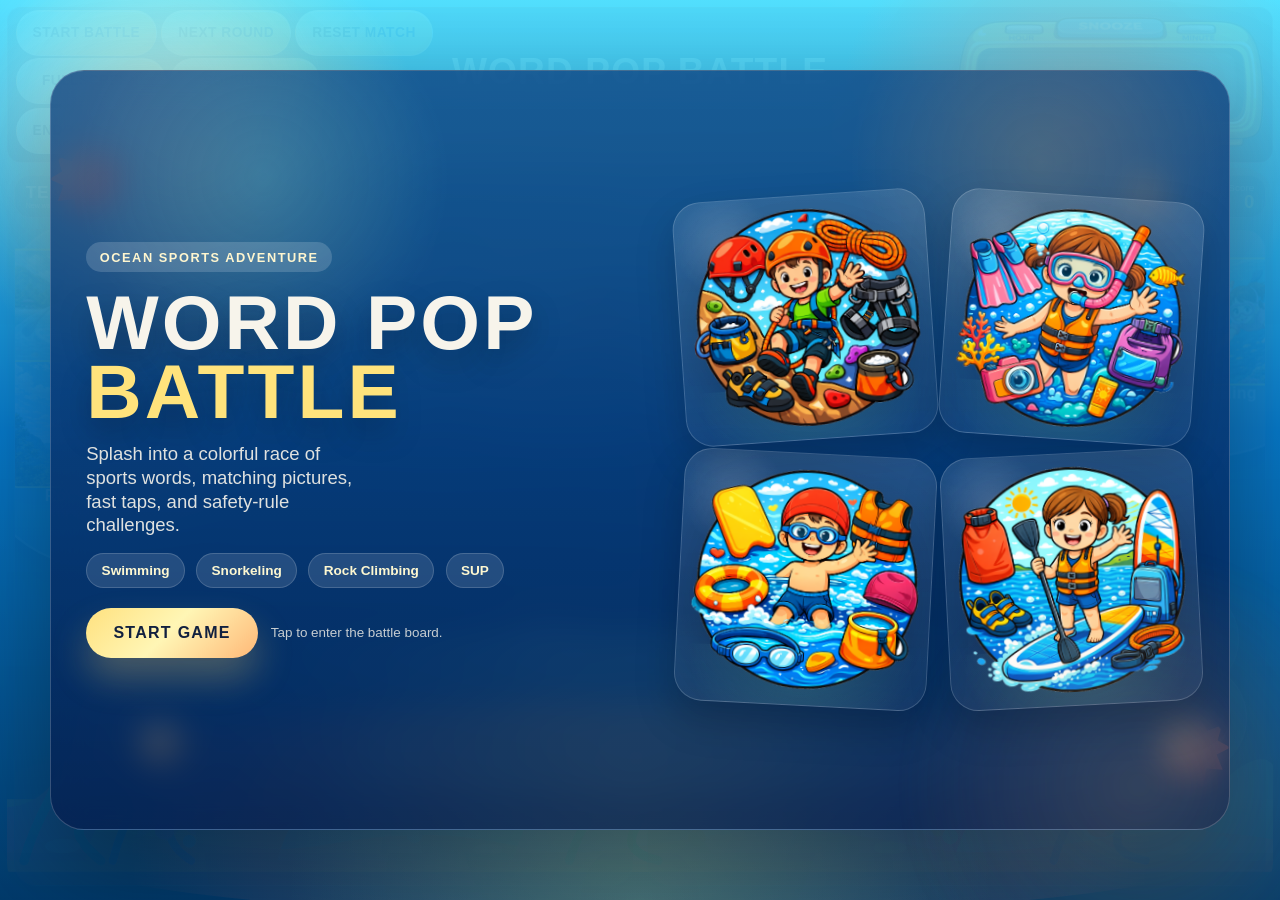
<file: variants/asset-edition.html>
<!DOCTYPE html>
<html lang="en">
<head>
  <meta charset="UTF-8">
  <meta name="viewport" content="width=device-width, initial-scale=1.0">
  <title>Word Pop Battle</title>
  <link rel="stylesheet" href="../css/asset-edition.css">
</head>
<body>
  <div class="game" id="game-root">
    <section class="cover-screen" id="cover-screen">
      <div class="cover-decor" aria-hidden="true">
        <div class="cover-wave one"></div>
        <div class="cover-wave two"></div>
        <div class="cover-shell" style="left:4%; top:16%; --rot:-12deg;"></div>
        <div class="cover-star" style="left:10%; bottom:14%; --rot:18deg;"></div>
        <div class="cover-star" style="right:8%; top:18%; --rot:-16deg;"></div>
        <div class="cover-shell" style="right:4%; bottom:12%; --rot:10deg;"></div>
      </div>
      <div class="cover-card">
        <div class="cover-copy">
          <div class="cover-badge">Ocean Sports Adventure</div>
          <h1 class="cover-title">Word Pop <span class="spark">Battle</span></h1>
          <p class="cover-subtitle">Splash into a colorful race of sports words, matching pictures, fast taps, and safety-rule challenges.</p>
          <div class="cover-highlights">
            <span class="cover-pill">Swimming</span>
            <span class="cover-pill">Snorkeling</span>
            <span class="cover-pill">Rock Climbing</span>
            <span class="cover-pill">SUP</span>
          </div>
          <div class="cover-actions">
            <button class="cover-start" id="cover-start-btn" type="button" onclick="document.getElementById('cover-screen').classList.add('hidden'); document.getElementById('start-btn').focus();">Start Game</button>
            <span class="cover-note">Tap to enter the battle board.</span>
          </div>
        </div>
        <div class="cover-art">
          <div class="cover-art-card"><img src="../assets/legacy/cover/cover-sup.png" alt="SUP cover art"></div>
          <div class="cover-art-card"><img src="../assets/legacy/cover/cover-snorkeling.png" alt="Snorkeling cover art"></div>
          <div class="cover-art-card"><img src="../assets/legacy/cover/cover-swimming.png" alt="Swimming cover art"></div>
          <div class="cover-art-card"><img src="../assets/legacy/cover/cover-climbing.png" alt="Rock climbing cover art"></div>
        </div>
      </div>
    </section>
    <section class="hud">
      <div class="hud-main">
        <div class="hud-corner">
          <div class="actions actions-primary">
            <button class="btn btn-primary" id="start-btn">Start Battle</button>
            <button class="btn btn-secondary" id="next-btn">Next Round</button>
            <button class="btn btn-secondary" id="reset-btn">Reset Match</button>
          </div>
          <div class="actions actions-utility">
            <button class="btn btn-secondary btn-toggle" id="fullscreen-btn" aria-pressed="false">Fullscreen</button>
            <button class="btn btn-secondary btn-toggle" id="audio-btn" aria-pressed="true">Sound: On</button>
            <button class="btn btn-secondary" id="end-btn">End The Game</button>
          </div>
        </div>
        <div class="title-block">
          <h1>Word Pop Battle</h1>
          <p>PPT lesson battle for swimming, rock climbing, snorkeling, and SUP.</p>
        </div>
        <div class="hud-side">
          <div class="timer-wrap">
            <div class="timer-label">Time Left</div>
            <img class="timer-shell" src="../assets/legacy/ui/timer-clock.png" alt="" aria-hidden="true">
            <div class="timer-value" id="timer">18</div>
          </div>
        </div>
      </div>
      <div class="hud-center">
        <div class="hud-topline">
          <div class="round-pill" id="round-pill">Round 1 / 12</div>
          <div class="prompt" id="prompt">
            Tap <span class="accent">Start Battle</span> to launch the first word wave.
          </div>
        </div>
        <div class="mini-note hud-note" id="hint">
          Both teams play at the same time. Pop the correct words in your half only.
        </div>
        <div class="progress">
          <div class="progress-bar" id="progress-bar"></div>
        </div>
      </div>
    </section>

    <div class="arena-wrap">
    <div class="ocean-fx" aria-hidden="true">
      <div class="water-flow"></div>
      <div class="water-glow"></div>
      <div class="sea-bubbles">
        <span class="bubblelet glow big" style="--left:2%;--size:26px;--duration:18s;--delay:-4s;"></span>
        <span class="bubblelet" style="--left:4%;--size:14px;--duration:11s;--delay:-2s;"></span>
        <span class="bubblelet tiny" style="--left:6%;--size:6px;--duration:8s;--delay:-9s;"></span>
        <span class="bubblelet soft" style="--left:8%;--size:28px;--duration:22s;--delay:-11s;"></span>
        <span class="bubblelet" style="--left:9%;--size:8px;--duration:9s;--delay:-6s;"></span>
        <span class="bubblelet big" style="--left:12%;--size:24px;--duration:20s;--delay:-3s;"></span>
        <span class="bubblelet" style="--left:15%;--size:18px;--duration:13s;--delay:-3s;"></span>
        <span class="bubblelet tiny" style="--left:18%;--size:5px;--duration:7s;--delay:-5s;"></span>
        <span class="bubblelet glow" style="--left:19%;--size:16px;--duration:12s;--delay:-1s;"></span>
        <span class="bubblelet soft" style="--left:20%;--size:20px;--duration:16s;--delay:-12s;"></span>
        <span class="bubblelet" style="--left:22%;--size:10px;--duration:10s;--delay:-7s;"></span>
        <span class="bubblelet big" style="--left:25%;--size:26px;--duration:21s;--delay:-8s;"></span>
        <span class="bubblelet" style="--left:28%;--size:16px;--duration:15s;--delay:-5s;"></span>
        <span class="bubblelet tiny" style="--left:31%;--size:7px;--duration:9s;--delay:-2s;"></span>
        <span class="bubblelet" style="--left:34%;--size:7px;--duration:8s;--delay:-1s;"></span>
        <span class="bubblelet glow big" style="--left:35%;--size:24px;--duration:17s;--delay:-12s;"></span>
        <span class="bubblelet soft" style="--left:37%;--size:30px;--duration:24s;--delay:-10s;"></span>
        <span class="bubblelet" style="--left:41%;--size:12px;--duration:12s;--delay:-8s;"></span>
        <span class="bubblelet big" style="--left:44%;--size:22px;--duration:17s;--delay:-6s;"></span>
        <span class="bubblelet" style="--left:47%;--size:20px;--duration:16s;--delay:-4s;"></span>
        <span class="bubblelet tiny" style="--left:50%;--size:5px;--duration:8s;--delay:-13s;"></span>
        <span class="bubblelet glow" style="--left:51%;--size:14px;--duration:11s;--delay:-7s;"></span>
        <span class="bubblelet soft" style="--left:52%;--size:18px;--duration:14s;--delay:-7s;"></span>
        <span class="bubblelet" style="--left:54%;--size:9px;--duration:10s;--delay:-9s;"></span>
        <span class="bubblelet big" style="--left:58%;--size:24px;--duration:19s;--delay:-5s;"></span>
        <span class="bubblelet" style="--left:61%;--size:15px;--duration:14s;--delay:-6s;"></span>
        <span class="bubblelet tiny" style="--left:65%;--size:6px;--duration:7.5s;--delay:-4s;"></span>
        <span class="bubblelet" style="--left:68%;--size:11px;--duration:9s;--delay:-2s;"></span>
        <span class="bubblelet glow big" style="--left:69%;--size:22px;--duration:18s;--delay:-8s;"></span>
        <span class="bubblelet soft" style="--left:71%;--size:26px;--duration:20s;--delay:-14s;"></span>
        <span class="bubblelet" style="--left:74%;--size:17px;--duration:13s;--delay:-10s;"></span>
        <span class="bubblelet big" style="--left:78%;--size:22px;--duration:18s;--delay:-9s;"></span>
        <span class="bubblelet" style="--left:81%;--size:8px;--duration:11s;--delay:-4s;"></span>
        <span class="bubblelet tiny" style="--left:84%;--size:6px;--duration:8.5s;--delay:-6s;"></span>
        <span class="bubblelet glow" style="--left:85%;--size:15px;--duration:10s;--delay:-2s;"></span>
        <span class="bubblelet" style="--left:87%;--size:13px;--duration:12s;--delay:-7s;"></span>
        <span class="bubblelet soft" style="--left:90%;--size:28px;--duration:23s;--delay:-11s;"></span>
        <span class="bubblelet" style="--left:93%;--size:18px;--duration:15s;--delay:-3s;"></span>
        <span class="bubblelet big" style="--left:96%;--size:20px;--duration:16s;--delay:-8s;"></span>
        <span class="bubblelet glow big" style="--left:7%;--size:30px;--duration:24s;--delay:-15s;"></span>
        <span class="bubblelet soft" style="--left:13%;--size:12px;--duration:9s;--delay:-4s;"></span>
        <span class="bubblelet tiny" style="--left:17%;--size:4px;--duration:6.5s;--delay:-8s;"></span>
        <span class="bubblelet" style="--left:23%;--size:13px;--duration:10.5s;--delay:-5s;"></span>
        <span class="bubblelet soft big" style="--left:27%;--size:32px;--duration:25s;--delay:-18s;"></span>
        <span class="bubblelet glow" style="--left:33%;--size:18px;--duration:13s;--delay:-9s;"></span>
        <span class="bubblelet tiny" style="--left:39%;--size:5px;--duration:7s;--delay:-3s;"></span>
        <span class="bubblelet" style="--left:43%;--size:11px;--duration:9.5s;--delay:-10s;"></span>
        <span class="bubblelet glow big" style="--left:48%;--size:28px;--duration:22s;--delay:-14s;"></span>
        <span class="bubblelet soft" style="--left:56%;--size:14px;--duration:11s;--delay:-12s;"></span>
        <span class="bubblelet tiny" style="--left:59%;--size:5px;--duration:7.2s;--delay:-1s;"></span>
        <span class="bubblelet" style="--left:63%;--size:12px;--duration:10.2s;--delay:-6s;"></span>
        <span class="bubblelet glow big" style="--left:67%;--size:26px;--duration:20s;--delay:-16s;"></span>
        <span class="bubblelet soft" style="--left:73%;--size:16px;--duration:12s;--delay:-5s;"></span>
        <span class="bubblelet tiny" style="--left:76%;--size:4px;--duration:6.8s;--delay:-11s;"></span>
        <span class="bubblelet" style="--left:79%;--size:13px;--duration:10.8s;--delay:-7s;"></span>
        <span class="bubblelet glow big" style="--left:88%;--size:30px;--duration:24s;--delay:-13s;"></span>
        <span class="bubblelet soft" style="--left:92%;--size:15px;--duration:11.5s;--delay:-6s;"></span>
        <span class="bubblelet tiny" style="--left:98%;--size:5px;--duration:7.5s;--delay:-9s;"></span>
        <span class="bubblelet tiny" style="--left:1%;--size:4px;--duration:6.2s;--delay:-3s;"></span>
        <span class="bubblelet soft" style="--left:5%;--size:12px;--duration:9.4s;--delay:-12s;"></span>
        <span class="bubblelet" style="--left:10%;--size:10px;--duration:8.8s;--delay:-14s;"></span>
        <span class="bubblelet glow" style="--left:11%;--size:16px;--duration:10.6s;--delay:-4s;"></span>
        <span class="bubblelet big" style="--left:14%;--size:21px;--duration:17.5s;--delay:-15s;"></span>
        <span class="bubblelet tiny" style="--left:16%;--size:5px;--duration:6.8s;--delay:-10s;"></span>
        <span class="bubblelet" style="--left:21%;--size:9px;--duration:8.9s;--delay:-2s;"></span>
        <span class="bubblelet soft big" style="--left:24%;--size:27px;--duration:19.8s;--delay:-7s;"></span>
        <span class="bubblelet glow" style="--left:26%;--size:15px;--duration:11.1s;--delay:-13s;"></span>
        <span class="bubblelet tiny" style="--left:29%;--size:4px;--duration:6.1s;--delay:-1s;"></span>
        <span class="bubblelet" style="--left:30%;--size:8px;--duration:7.8s;--delay:-11s;"></span>
        <span class="bubblelet soft" style="--left:32%;--size:13px;--duration:10.4s;--delay:-5s;"></span>
        <span class="bubblelet big" style="--left:36%;--size:20px;--duration:15.9s;--delay:-16s;"></span>
        <span class="bubblelet glow big" style="--left:38%;--size:24px;--duration:18.4s;--delay:-9s;"></span>
        <span class="bubblelet tiny" style="--left:40%;--size:4px;--duration:6.6s;--delay:-6s;"></span>
        <span class="bubblelet" style="--left:42%;--size:10px;--duration:8.5s;--delay:-15s;"></span>
        <span class="bubblelet soft" style="--left:45%;--size:14px;--duration:11.3s;--delay:-3s;"></span>
        <span class="bubblelet big" style="--left:46%;--size:19px;--duration:14.7s;--delay:-12s;"></span>
        <span class="bubblelet tiny" style="--left:49%;--size:5px;--duration:6.7s;--delay:-5s;"></span>
        <span class="bubblelet glow" style="--left:53%;--size:17px;--duration:10.9s;--delay:-15s;"></span>
        <span class="bubblelet soft" style="--left:55%;--size:12px;--duration:9.2s;--delay:-2s;"></span>
        <span class="bubblelet big" style="--left:57%;--size:22px;--duration:16.4s;--delay:-11s;"></span>
        <span class="bubblelet tiny" style="--left:60%;--size:4px;--duration:6.4s;--delay:-14s;"></span>
        <span class="bubblelet" style="--left:62%;--size:9px;--duration:8.3s;--delay:-8s;"></span>
        <span class="bubblelet glow big" style="--left:64%;--size:23px;--duration:17.7s;--delay:-4s;"></span>
        <span class="bubblelet soft" style="--left:66%;--size:15px;--duration:10.7s;--delay:-13s;"></span>
        <span class="bubblelet tiny" style="--left:70%;--size:5px;--duration:6.9s;--delay:-7s;"></span>
        <span class="bubblelet" style="--left:72%;--size:8px;--duration:8.1s;--delay:-16s;"></span>
        <span class="bubblelet glow" style="--left:75%;--size:16px;--duration:10.5s;--delay:-3s;"></span>
        <span class="bubblelet soft big" style="--left:77%;--size:28px;--duration:20.6s;--delay:-10s;"></span>
        <span class="bubblelet tiny" style="--left:80%;--size:4px;--duration:6.3s;--delay:-12s;"></span>
        <span class="bubblelet" style="--left:82%;--size:10px;--duration:8.7s;--delay:-1s;"></span>
        <span class="bubblelet glow big" style="--left:83%;--size:25px;--duration:18.9s;--delay:-15s;"></span>
        <span class="bubblelet soft" style="--left:86%;--size:14px;--duration:10.2s;--delay:-5s;"></span>
        <span class="bubblelet big" style="--left:89%;--size:21px;--duration:15.1s;--delay:-9s;"></span>
        <span class="bubblelet tiny" style="--left:91%;--size:5px;--duration:6.8s;--delay:-4s;"></span>
        <span class="bubblelet glow" style="--left:94%;--size:17px;--duration:11.4s;--delay:-14s;"></span>
        <span class="bubblelet soft big" style="--left:95%;--size:27px;--duration:19.3s;--delay:-8s;"></span>
        <span class="bubblelet" style="--left:97%;--size:9px;--duration:8.4s;--delay:-13s;"></span>
      </div>
      <div class="jelly-group">
        <div class="creature jelly" style="--width:92px;--left:12%;--top:22%;--duration:13s;--delay:-3s;">
          <svg viewBox="0 0 120 160" xmlns="http://www.w3.org/2000/svg" role="presentation">
            <defs>
              <linearGradient id="jellyA" x1="0" y1="0" x2="1" y2="1">
                <stop offset="0%" stop-color="#ffd8ff"/>
                <stop offset="100%" stop-color="#7af4ff"/>
              </linearGradient>
            </defs>
            <path d="M18 66 C18 28 42 10 60 10 C79 10 102 28 102 66 C102 80 92 92 79 94 C71 96 68 104 68 114 L52 114 C52 104 49 96 41 94 C28 92 18 80 18 66 Z" fill="url(#jellyA)" opacity="0.9"/>
            <path d="M37 114 C34 130 38 142 31 155 M49 114 C49 132 45 144 46 158 M61 114 C61 133 67 144 63 158 M73 114 C76 129 80 142 84 155" stroke="#dffcff" stroke-width="5" stroke-linecap="round" fill="none" opacity="0.82"/>
          </svg>
        </div>
        <div class="creature jelly" style="--width:74px;--left:72%;--top:18%;--duration:11s;--delay:-8s;">
          <svg viewBox="0 0 120 160" xmlns="http://www.w3.org/2000/svg" role="presentation">
            <defs>
              <linearGradient id="jellyB" x1="0" y1="0" x2="1" y2="1">
                <stop offset="0%" stop-color="#ffe9ab"/>
                <stop offset="100%" stop-color="#ff9ed2"/>
              </linearGradient>
            </defs>
            <path d="M18 66 C18 28 42 10 60 10 C79 10 102 28 102 66 C102 80 92 92 79 94 C71 96 68 104 68 114 L52 114 C52 104 49 96 41 94 C28 92 18 80 18 66 Z" fill="url(#jellyB)" opacity="0.84"/>
            <path d="M37 114 C34 130 38 142 31 155 M49 114 C49 132 45 144 46 158 M61 114 C61 133 67 144 63 158 M73 114 C76 129 80 142 84 155" stroke="#fff6d5" stroke-width="5" stroke-linecap="round" fill="none" opacity="0.78"/>
          </svg>
        </div>
      </div>
      <div class="coral-reef">
        <svg viewBox="0 0 1600 260" xmlns="http://www.w3.org/2000/svg" role="presentation">
          <defs>
            <linearGradient id="reefSand" x1="0" y1="0" x2="1" y2="0">
              <stop offset="0%" stop-color="#ffbf67"/>
              <stop offset="30%" stop-color="#ffd46f"/>
              <stop offset="60%" stop-color="#ffad63"/>
              <stop offset="100%" stop-color="#ff8d76"/>
            </linearGradient>
            <linearGradient id="seaweedA" x1="0" y1="1" x2="0" y2="0">
              <stop offset="0%" stop-color="#0a9e86"/>
              <stop offset="100%" stop-color="#87ffd1"/>
            </linearGradient>
            <linearGradient id="seaweedB" x1="0" y1="1" x2="0" y2="0">
              <stop offset="0%" stop-color="#2275ff"/>
              <stop offset="100%" stop-color="#73efff"/>
            </linearGradient>
          </defs>
          <rect x="-10" y="184" width="1620" height="90" fill="url(#reefSand)" opacity="0.95"/>
          <path d="M0 260 L0 194 C49 197 72 171 95 126 C116 85 142 88 147 132 C153 174 145 206 167 209 C187 212 203 183 223 142 C244 98 273 100 279 143 C285 189 280 214 305 218 C334 223 350 181 368 147 C389 109 419 108 430 151 C441 193 435 218 462 222 C492 226 509 181 529 152 C550 122 583 124 594 170 C603 208 617 230 648 260 Z" fill="#ff6e77" opacity="0.96" data-sway="1"/>
          <path d="M112 260 C121 214 143 196 167 172 C193 146 203 95 231 91 C257 87 274 108 270 140 C266 171 250 194 264 203 C282 215 301 194 316 162 C337 117 364 115 382 148 C398 179 394 210 418 218 C444 227 459 188 478 168 C501 143 531 149 548 189 C559 215 574 237 604 260 Z" fill="#ffd95e" opacity="0.9" data-sway="1"/>
          <path d="M350 260 C361 217 382 191 409 173 C437 154 453 106 487 98 C516 90 534 108 531 142 C527 179 511 198 527 207 C548 219 568 197 585 162 C607 116 639 116 655 154 C668 184 665 214 690 220 C718 227 734 192 752 170 C774 143 807 147 823 186 C835 213 849 236 881 260 Z" fill="#68f2da" opacity="0.92" data-sway="1"/>
          <path d="M642 260 C655 212 675 186 699 166 C726 144 745 95 778 86 C808 78 828 96 825 129 C821 167 804 192 822 202 C846 215 867 190 887 155 C911 112 944 112 960 150 C973 182 969 214 994 219 C1027 226 1042 189 1062 166 C1084 142 1120 147 1138 187 C1151 215 1167 237 1201 260 Z" fill="#bf95ff" opacity="0.92" data-sway="1"/>
          <path d="M980 260 C994 223 1012 202 1036 184 C1062 164 1085 129 1110 124 C1138 118 1156 138 1154 168 C1152 200 1137 220 1154 228 C1176 238 1197 216 1216 190 C1239 159 1267 161 1288 189 C1308 217 1321 236 1356 260 Z" fill="#ff67bb" opacity="0.94" data-sway="1"/>
          <path d="M1188 260 C1201 216 1219 192 1240 175 C1268 151 1290 123 1315 120 C1347 116 1364 136 1362 165 C1360 201 1343 223 1362 230 C1385 238 1404 210 1422 185 C1446 150 1478 151 1496 189 C1509 216 1526 238 1566 260 Z" fill="#7af1ff" opacity="0.9" data-sway="1"/>
          <path d="M1450 260 C1459 227 1474 201 1497 183 C1521 164 1543 139 1564 135 C1587 131 1600 149 1600 260 Z" fill="#78ffb8" opacity="0.9" data-sway="1"/>
          <path d="M-10 260 C70 230 110 220 180 228 C260 238 330 254 410 240 C488 226 564 222 646 242 C723 261 807 240 891 228 C980 214 1061 226 1140 242 C1224 259 1308 243 1388 230 C1465 218 1536 223 1610 239 L1610 270 L-10 270 Z" fill="#f27f4b" opacity="0.48"/>
          <path d="M36 260 C44 231 55 208 68 183 C79 162 83 138 99 139 C114 140 118 165 113 188 C109 206 101 220 105 230 C111 244 121 250 131 260" fill="none" stroke="url(#seaweedA)" stroke-width="12" stroke-linecap="round" data-sway="1"/>
          <path d="M146 260 C153 232 166 202 180 178 C193 155 203 128 217 130 C234 132 234 156 229 177 C223 199 213 218 218 232 C223 246 232 252 243 260" fill="none" stroke="url(#seaweedB)" stroke-width="10" stroke-linecap="round" data-sway="1"/>
          <path d="M712 260 C719 235 731 212 748 187 C763 166 778 142 793 145 C811 149 811 176 804 197 C797 217 785 229 790 241 C796 253 809 256 822 260" fill="none" stroke="url(#seaweedA)" stroke-width="11" stroke-linecap="round" data-sway="1"/>
          <path d="M1312 260 C1319 235 1332 208 1350 183 C1363 164 1379 138 1394 139 C1411 141 1414 166 1407 188 C1400 209 1387 227 1392 241 C1398 253 1411 257 1426 260" fill="none" stroke="url(#seaweedB)" stroke-width="10" stroke-linecap="round" data-sway="1"/>
          <circle cx="210" cy="222" r="12" fill="#ff79b5" data-glow="1"/>
          <circle cx="241" cy="236" r="8" fill="#76ffd7" data-glow="1"/>
          <circle cx="520" cy="228" r="10" fill="#7ef5ff" data-glow="1"/>
          <circle cx="548" cy="214" r="7" fill="#ffd86a" data-glow="1"/>
          <circle cx="870" cy="232" r="11" fill="#ff8a73" data-glow="1"/>
          <circle cx="903" cy="220" r="8" fill="#bf95ff" data-glow="1"/>
          <circle cx="1184" cy="230" r="10" fill="#79f7f0" data-glow="1"/>
          <circle cx="1217" cy="214" r="7" fill="#ff67bb" data-glow="1"/>
          <circle cx="1490" cy="226" r="11" fill="#ffd166" data-glow="1"/>
          <circle cx="1521" cy="238" r="8" fill="#79ffb8" data-glow="1"/>
          <path d="M286 238 l10 20 l22 2 l-17 12 l5 22 l-19 -12 l-19 12 l5 -22 l-17 -12 l22 -2 z" fill="#ffe16f" opacity="0.95" transform="translate(0 -28) scale(0.55)" data-glow="1"/>
          <path d="M980 242 l10 20 l22 2 l-17 12 l5 22 l-19 -12 l-19 12 l5 -22 l-17 -12 l22 -2 z" fill="#7ef5ff" opacity="0.92" transform="translate(0 -26) scale(0.5)" data-glow="1"/>
          <path d="M1362 242 l10 20 l22 2 l-17 12 l5 22 l-19 -12 l-19 12 l5 -22 l-17 -12 l22 -2 z" fill="#ff7aa8" opacity="0.92" transform="translate(0 -24) scale(0.48)" data-glow="1"/>
          <ellipse cx="84" cy="242" rx="22" ry="9" fill="#fff2c7" opacity="0.55"/>
          <ellipse cx="611" cy="246" rx="18" ry="7" fill="#ffe4b8" opacity="0.48"/>
          <ellipse cx="1109" cy="244" rx="20" ry="8" fill="#fff1c8" opacity="0.52"/>
          <ellipse cx="1463" cy="246" rx="16" ry="7" fill="#ffe7be" opacity="0.48"/>
        </svg>
      </div>
      <div class="creatures">
        <div class="creature fish-right" style="--width:140px;--top:18%;--duration:19s;--delay:-2s;">
          <svg viewBox="0 0 180 90" xmlns="http://www.w3.org/2000/svg" role="presentation">
            <defs>
              <linearGradient id="fishA" x1="0" y1="0" x2="1" y2="1">
                <stop offset="0%" stop-color="#ffd66e"/>
                <stop offset="100%" stop-color="#ff8f6b"/>
              </linearGradient>
            </defs>
            <ellipse cx="92" cy="45" rx="52" ry="28" fill="url(#fishA)"/>
            <polygon points="32,45 4,20 4,70" fill="#ff9f80"/>
            <path d="M128 27 C147 16 161 17 174 31 C158 35 148 40 137 51 Z" fill="#7ef5ff"/>
            <circle cx="112" cy="39" r="5" fill="#0d2b5a"/>
            <circle cx="114" cy="37" r="2" fill="#fff"/>
            <path d="M72 25 C84 12 104 12 121 23" stroke="#fff3bd" stroke-width="6" fill="none" stroke-linecap="round"/>
          </svg>
        </div>
        <div class="creature fish-left" style="--width:120px;--top:33%;--duration:24s;--delay:-8s;">
          <svg viewBox="0 0 180 90" xmlns="http://www.w3.org/2000/svg" role="presentation">
            <defs>
              <linearGradient id="fishB" x1="0" y1="0" x2="1" y2="1">
                <stop offset="0%" stop-color="#79f7f0"/>
                <stop offset="100%" stop-color="#31a7ff"/>
              </linearGradient>
            </defs>
            <ellipse cx="92" cy="45" rx="52" ry="28" fill="url(#fishB)"/>
            <polygon points="32,45 6,19 6,71" fill="#67e6ff"/>
            <path d="M134 32 C149 22 160 22 174 34 C160 38 148 46 135 58 Z" fill="#ffe17f"/>
            <circle cx="112" cy="39" r="5" fill="#0d2b5a"/>
            <circle cx="114" cy="37" r="2" fill="#fff"/>
            <path d="M56 48 C80 35 103 36 126 50" stroke="#fff" stroke-width="5" fill="none" stroke-linecap="round" opacity="0.5"/>
          </svg>
        </div>
        <div class="creature fish-right" style="--width:96px;--top:62%;--duration:27s;--delay:-12s;">
          <svg viewBox="0 0 180 90" xmlns="http://www.w3.org/2000/svg" role="presentation">
            <defs>
              <linearGradient id="fishC" x1="0" y1="0" x2="1" y2="1">
                <stop offset="0%" stop-color="#ff9bc4"/>
                <stop offset="100%" stop-color="#ffcf6b"/>
              </linearGradient>
            </defs>
            <ellipse cx="92" cy="45" rx="52" ry="28" fill="url(#fishC)"/>
            <polygon points="32,45 5,18 5,72" fill="#ffb4cc"/>
            <path d="M131 30 C144 19 157 18 174 34 C160 38 150 44 138 57 Z" fill="#aef8ff"/>
            <circle cx="112" cy="39" r="5" fill="#0d2b5a"/>
            <circle cx="114" cy="37" r="2" fill="#fff"/>
          </svg>
        </div>
        <div class="creature octo" style="--width:128px;--left:8%;--bottom:6%;--duration:9s;--delay:-1s;">
          <svg viewBox="0 0 140 150" xmlns="http://www.w3.org/2000/svg" role="presentation">
            <defs>
              <linearGradient id="octoA" x1="0" y1="0" x2="1" y2="1">
                <stop offset="0%" stop-color="#ff9fc8"/>
                <stop offset="100%" stop-color="#b06cff"/>
              </linearGradient>
            </defs>
            <path d="M70 14 C97 14 118 33 118 62 C118 75 111 86 102 95 C93 104 92 122 97 135 C88 134 84 127 80 119 C77 131 72 138 63 142 C59 131 58 124 59 117 C50 128 42 135 31 137 C34 122 39 112 45 103 C33 95 22 81 22 62 C22 33 43 14 70 14 Z" fill="url(#octoA)"/>
            <circle cx="56" cy="58" r="8" fill="#fff"/>
            <circle cx="84" cy="58" r="8" fill="#fff"/>
            <circle cx="58" cy="59" r="3" fill="#1b2650"/>
            <circle cx="86" cy="59" r="3" fill="#1b2650"/>
            <path d="M54 83 C64 91 78 91 88 83" stroke="#fff1c8" stroke-width="5" fill="none" stroke-linecap="round"/>
          </svg>
        </div>
        <div class="creature octo" style="--width:102px;--left:84%;--bottom:10%;--duration:11s;--delay:-5s;">
          <svg viewBox="0 0 140 150" xmlns="http://www.w3.org/2000/svg" role="presentation">
            <defs>
              <linearGradient id="octoB" x1="0" y1="0" x2="1" y2="1">
                <stop offset="0%" stop-color="#7cf7ef"/>
                <stop offset="100%" stop-color="#2db6ff"/>
              </linearGradient>
            </defs>
            <path d="M70 14 C97 14 118 33 118 62 C118 75 111 86 102 95 C93 104 92 122 97 135 C88 134 84 127 80 119 C77 131 72 138 63 142 C59 131 58 124 59 117 C50 128 42 135 31 137 C34 122 39 112 45 103 C33 95 22 81 22 62 C22 33 43 14 70 14 Z" fill="url(#octoB)"/>
            <circle cx="56" cy="58" r="8" fill="#fff"/>
            <circle cx="84" cy="58" r="8" fill="#fff"/>
            <circle cx="58" cy="59" r="3" fill="#1b2650"/>
            <circle cx="86" cy="59" r="3" fill="#1b2650"/>
            <path d="M54 83 C64 91 78 91 88 83" stroke="#fff1c8" stroke-width="5" fill="none" stroke-linecap="round"/>
          </svg>
        </div>
      </div>
    </div>
    <div class="arena">
      <section class="lane lane-left">
        <div class="lane-header">
          <div>
            <h2 class="lane-title">Team A</h2>
            <div class="mini-note" id="left-status">Ready to pop.</div>
          </div>
          <div class="lane-meta">
            <div>Score</div>
            <div class="score" id="score-left">0</div>
          </div>
        </div>
        <div class="field" id="field-left">
          <div class="feedback" id="feedback-left"></div>
        </div>
      </section>

      <section class="lane lane-right">
        <div class="lane-header">
          <div>
            <h2 class="lane-title">Team B</h2>
            <div class="mini-note" id="right-status">Ready to pop.</div>
          </div>
          <div class="lane-meta">
            <div>Score</div>
            <div class="score" id="score-right">0</div>
          </div>
        </div>
        <div class="field" id="field-right">
          <div class="feedback" id="feedback-right"></div>
        </div>
      </section>
    </div>

    <div class="divider"></div>
    <div class="winner-banner hidden" id="winner-banner">
      <div class="winner-stars" aria-hidden="true">
        <span class="starburst" style="--left:10%;--top:18%;--size:34px;--duration:3.2s;--delay:-1s;"></span>
        <span class="starburst" style="--left:21%;--top:30%;--size:22px;--duration:2.8s;--delay:-2.2s;"></span>
        <span class="starburst" style="--left:34%;--top:14%;--size:28px;--duration:3.6s;--delay:-0.4s;"></span>
        <span class="starburst" style="--left:66%;--top:16%;--size:30px;--duration:3.1s;--delay:-1.7s;"></span>
        <span class="starburst" style="--left:81%;--top:28%;--size:24px;--duration:3.5s;--delay:-0.9s;"></span>
        <span class="starburst" style="--left:90%;--top:20%;--size:36px;--duration:2.9s;--delay:-2.4s;"></span>
        <span class="starburst" style="--left:16%;--top:74%;--size:20px;--duration:3.3s;--delay:-1.1s;"></span>
        <span class="starburst" style="--left:84%;--top:72%;--size:26px;--duration:3.8s;--delay:-2s;"></span>
      </div>
      <div class="winner-confetti" aria-hidden="true">
        <span class="confetti" style="--left:6%;--color:#ffd166;--w:12px;--h:24px;--duration:5.8s;--delay:-1s;--drift:90px;"></span>
        <span class="confetti" style="--left:8%;--color:#ff7aa8;--w:11px;--h:19px;--duration:6.7s;--delay:-3.1s;--drift:-72px;"></span>
        <span class="confetti" style="--left:12%;--color:#74f6ff;--w:14px;--h:22px;--duration:6.2s;--delay:-2.4s;--drift:-60px;"></span>
        <span class="confetti" style="--left:14%;--color:#fff0a7;--w:9px;--h:17px;--duration:5.3s;--delay:-1.6s;--drift:48px;"></span>
        <span class="confetti" style="--left:19%;--color:#ff8f6b;--w:10px;--h:20px;--duration:5.4s;--delay:-0.8s;--drift:60px;"></span>
        <span class="confetti" style="--left:22%;--color:#80ed99;--w:13px;--h:25px;--duration:6.5s;--delay:-2.7s;--drift:104px;"></span>
        <span class="confetti" style="--left:25%;--color:#74f6ff;--w:8px;--h:16px;--duration:5.1s;--delay:-0.9s;--drift:-54px;"></span>
        <span class="confetti" style="--left:28%;--color:#80ed99;--w:12px;--h:18px;--duration:6.8s;--delay:-3.2s;--drift:-90px;"></span>
        <span class="confetti" style="--left:31%;--color:#ffca6b;--w:15px;--h:24px;--duration:6.1s;--delay:-2.1s;--drift:82px;"></span>
        <span class="confetti" style="--left:34%;--color:#b06cff;--w:9px;--h:18px;--duration:5.7s;--delay:-4.2s;--drift:-40px;"></span>
        <span class="confetti" style="--left:37%;--color:#ff7aa8;--w:11px;--h:20px;--duration:5.7s;--delay:-2s;--drift:70px;"></span>
        <span class="confetti" style="--left:40%;--color:#ffd166;--w:13px;--h:26px;--duration:6.9s;--delay:-1.2s;--drift:-110px;"></span>
        <span class="confetti" style="--left:43%;--color:#80ed99;--w:10px;--h:18px;--duration:5.2s;--delay:-3.8s;--drift:42px;"></span>
        <span class="confetti" style="--left:46%;--color:#fff0a7;--w:13px;--h:24px;--duration:6.4s;--delay:-1.5s;--drift:-70px;"></span>
        <span class="confetti" style="--left:49%;--color:#ff8f72;--w:12px;--h:21px;--duration:5.8s;--delay:-2.9s;--drift:76px;"></span>
        <span class="confetti" style="--left:52%;--color:#b06cff;--w:8px;--h:15px;--duration:5.4s;--delay:-0.7s;--drift:-38px;"></span>
        <span class="confetti" style="--left:55%;--color:#7ef5ff;--w:12px;--h:22px;--duration:5.9s;--delay:-2.8s;--drift:95px;"></span>
        <span class="confetti" style="--left:58%;--color:#ffca6b;--w:14px;--h:23px;--duration:6.3s;--delay:-1.1s;--drift:-58px;"></span>
        <span class="confetti" style="--left:61%;--color:#ff7aa8;--w:9px;--h:17px;--duration:5.6s;--delay:-3.3s;--drift:64px;"></span>
        <span class="confetti" style="--left:64%;--color:#ffca6b;--w:10px;--h:18px;--duration:6.6s;--delay:-0.6s;--drift:-85px;"></span>
        <span class="confetti" style="--left:67%;--color:#74f6ff;--w:15px;--h:25px;--duration:6.1s;--delay:-2.5s;--drift:102px;"></span>
        <span class="confetti" style="--left:70%;--color:#80ed99;--w:8px;--h:14px;--duration:5s;--delay:-1.9s;--drift:-44px;"></span>
        <span class="confetti" style="--left:73%;--color:#b06cff;--w:14px;--h:20px;--duration:5.5s;--delay:-3s;--drift:75px;"></span>
        <span class="confetti" style="--left:76%;--color:#ffd166;--w:11px;--h:19px;--duration:6.8s;--delay:-4.1s;--drift:-92px;"></span>
        <span class="confetti" style="--left:79%;--color:#ff8f6b;--w:13px;--h:24px;--duration:5.4s;--delay:-1.4s;--drift:68px;"></span>
        <span class="confetti" style="--left:82%;--color:#ff8f72;--w:12px;--h:22px;--duration:6.1s;--delay:-1.8s;--drift:-65px;"></span>
        <span class="confetti" style="--left:85%;--color:#fff0a7;--w:10px;--h:18px;--duration:5.5s;--delay:-2.6s;--drift:53px;"></span>
        <span class="confetti" style="--left:88%;--color:#b06cff;--w:15px;--h:23px;--duration:6.7s;--delay:-0.5s;--drift:-74px;"></span>
        <span class="confetti" style="--left:91%;--color:#74f6ff;--w:10px;--h:18px;--duration:5.6s;--delay:-2.1s;--drift:55px;"></span>
        <span class="confetti" style="--left:94%;--color:#80ed99;--w:12px;--h:20px;--duration:6s;--delay:-3.5s;--drift:87px;"></span>
        <span class="confetti" style="--left:97%;--color:#ff7aa8;--w:9px;--h:16px;--duration:5.2s;--delay:-1.3s;--drift:-49px;"></span>
        <span class="confetti" style="--left:3%;--color:#7ef5ff;--w:8px;--h:14px;--duration:5.1s;--delay:-4.4s;--drift:44px;"></span>
        <span class="confetti" style="--left:5%;--color:#fff0a7;--w:14px;--h:22px;--duration:6.9s;--delay:-0.4s;--drift:-102px;"></span>
        <span class="confetti" style="--left:7%;--color:#b06cff;--w:10px;--h:20px;--duration:5.8s;--delay:-2.6s;--drift:58px;"></span>
        <span class="confetti" style="--left:9%;--color:#80ed99;--w:12px;--h:18px;--duration:6.2s;--delay:-1.1s;--drift:-66px;"></span>
        <span class="confetti" style="--left:11%;--color:#ff8f6b;--w:15px;--h:24px;--duration:5.6s;--delay:-3.9s;--drift:88px;"></span>
        <span class="confetti" style="--left:13%;--color:#ffd166;--w:9px;--h:15px;--duration:5.3s;--delay:-1.8s;--drift:-36px;"></span>
        <span class="confetti" style="--left:15%;--color:#74f6ff;--w:11px;--h:19px;--duration:6.5s;--delay:-2.2s;--drift:73px;"></span>
        <span class="confetti" style="--left:17%;--color:#ff7aa8;--w:13px;--h:23px;--duration:5.9s;--delay:-0.7s;--drift:-82px;"></span>
        <span class="confetti" style="--left:18%;--color:#ffca6b;--w:8px;--h:16px;--duration:6.7s;--delay:-4.6s;--drift:61px;"></span>
        <span class="confetti" style="--left:20%;--color:#7ef5ff;--w:14px;--h:21px;--duration:5.4s;--delay:-2.9s;--drift:-47px;"></span>
        <span class="confetti" style="--left:23%;--color:#b06cff;--w:12px;--h:20px;--duration:6.1s;--delay:-1.5s;--drift:97px;"></span>
        <span class="confetti" style="--left:24%;--color:#fff0a7;--w:10px;--h:18px;--duration:5.2s;--delay:-3.4s;--drift:-55px;"></span>
        <span class="confetti" style="--left:26%;--color:#ff8f72;--w:15px;--h:25px;--duration:6.8s;--delay:-0.9s;--drift:106px;"></span>
        <span class="confetti" style="--left:27%;--color:#80ed99;--w:9px;--h:16px;--duration:5.5s;--delay:-2.3s;--drift:-42px;"></span>
        <span class="confetti" style="--left:29%;--color:#74f6ff;--w:13px;--h:22px;--duration:6.4s;--delay:-4.1s;--drift:69px;"></span>
        <span class="confetti" style="--left:30%;--color:#ff7aa8;--w:8px;--h:14px;--duration:5.1s;--delay:-1.2s;--drift:-31px;"></span>
        <span class="confetti" style="--left:32%;--color:#ffd166;--w:12px;--h:19px;--duration:5.7s;--delay:-3.7s;--drift:84px;"></span>
        <span class="confetti" style="--left:33%;--color:#80ed99;--w:10px;--h:17px;--duration:6.3s;--delay:-0.6s;--drift:-76px;"></span>
        <span class="confetti" style="--left:35%;--color:#ff8f6b;--w:14px;--h:24px;--duration:5.8s;--delay:-2.7s;--drift:55px;"></span>
        <span class="confetti" style="--left:36%;--color:#b06cff;--w:9px;--h:15px;--duration:6.9s;--delay:-1.9s;--drift:-93px;"></span>
        <span class="confetti" style="--left:38%;--color:#fff0a7;--w:15px;--h:23px;--duration:5.3s;--delay:-4s;--drift:48px;"></span>
        <span class="confetti" style="--left:39%;--color:#7ef5ff;--w:11px;--h:20px;--duration:6.2s;--delay:-1.4s;--drift:-57px;"></span>
        <span class="confetti" style="--left:41%;--color:#ff7aa8;--w:13px;--h:21px;--duration:5.6s;--delay:-2.8s;--drift:92px;"></span>
        <span class="confetti" style="--left:42%;--color:#ffd166;--w:8px;--h:15px;--duration:6.5s;--delay:-0.8s;--drift:-39px;"></span>
        <span class="confetti" style="--left:44%;--color:#74f6ff;--w:14px;--h:24px;--duration:5.4s;--delay:-3.6s;--drift:77px;"></span>
        <span class="confetti" style="--left:45%;--color:#80ed99;--w:10px;--h:18px;--duration:6.7s;--delay:-2s;--drift:-64px;"></span>
        <span class="confetti" style="--left:47%;--color:#ff8f72;--w:12px;--h:20px;--duration:5.2s;--delay:-4.5s;--drift:52px;"></span>
        <span class="confetti" style="--left:48%;--color:#b06cff;--w:15px;--h:25px;--duration:6.1s;--delay:-1s;--drift:-108px;"></span>
        <span class="confetti" style="--left:50%;--color:#fff0a7;--w:9px;--h:17px;--duration:5.9s;--delay:-2.4s;--drift:43px;"></span>
        <span class="confetti" style="--left:51%;--color:#7ef5ff;--w:11px;--h:19px;--duration:6.8s;--delay:-3.2s;--drift:-71px;"></span>
        <span class="confetti" style="--left:53%;--color:#ff7aa8;--w:13px;--h:22px;--duration:5.7s;--delay:-0.5s;--drift:86px;"></span>
        <span class="confetti" style="--left:54%;--color:#ffd166;--w:8px;--h:14px;--duration:5s;--delay:-2.7s;--drift:-28px;"></span>
        <span class="confetti" style="--left:56%;--color:#80ed99;--w:14px;--h:21px;--duration:6.4s;--delay:-1.3s;--drift:63px;"></span>
        <span class="confetti" style="--left:57%;--color:#ff8f6b;--w:10px;--h:18px;--duration:5.5s;--delay:-4.3s;--drift:-50px;"></span>
        <span class="confetti" style="--left:59%;--color:#b06cff;--w:15px;--h:24px;--duration:6.2s;--delay:-2.5s;--drift:99px;"></span>
        <span class="confetti" style="--left:60%;--color:#fff0a7;--w:9px;--h:15px;--duration:5.1s;--delay:-1.7s;--drift:-37px;"></span>
        <span class="confetti" style="--left:62%;--color:#74f6ff;--w:13px;--h:20px;--duration:6.9s;--delay:-0.3s;--drift:74px;"></span>
        <span class="confetti" style="--left:63%;--color:#ff7aa8;--w:11px;--h:19px;--duration:5.4s;--delay:-3.8s;--drift:-61px;"></span>
        <span class="confetti" style="--left:65%;--color:#ffd166;--w:14px;--h:23px;--duration:6.3s;--delay:-1.6s;--drift:83px;"></span>
        <span class="confetti" style="--left:66%;--color:#80ed99;--w:8px;--h:16px;--duration:5.2s;--delay:-2.1s;--drift:-45px;"></span>
        <span class="confetti" style="--left:68%;--color:#ff8f72;--w:12px;--h:21px;--duration:5.8s;--delay:-4.7s;--drift:58px;"></span>
        <span class="confetti" style="--left:69%;--color:#b06cff;--w:10px;--h:18px;--duration:6.5s;--delay:-0.9s;--drift:-79px;"></span>
        <span class="confetti" style="--left:71%;--color:#fff0a7;--w:15px;--h:24px;--duration:5.6s;--delay:-2.9s;--drift:104px;"></span>
        <span class="confetti" style="--left:72%;--color:#7ef5ff;--w:9px;--h:14px;--duration:6.1s;--delay:-1.2s;--drift:-34px;"></span>
        <span class="confetti" style="--left:74%;--color:#ff7aa8;--w:13px;--h:22px;--duration:5.3s;--delay:-3.1s;--drift:67px;"></span>
        <span class="confetti" style="--left:75%;--color:#ffd166;--w:11px;--h:17px;--duration:6.7s;--delay:-0.6s;--drift:-69px;"></span>
        <span class="confetti" style="--left:77%;--color:#80ed99;--w:14px;--h:24px;--duration:5.5s;--delay:-2.2s;--drift:95px;"></span>
        <span class="confetti" style="--left:78%;--color:#ff8f6b;--w:8px;--h:15px;--duration:6.2s;--delay:-4.2s;--drift:-27px;"></span>
        <span class="confetti" style="--left:80%;--color:#74f6ff;--w:12px;--h:20px;--duration:5.9s;--delay:-1.8s;--drift:49px;"></span>
        <span class="confetti" style="--left:81%;--color:#b06cff;--w:15px;--h:25px;--duration:6.8s;--delay:-3s;--drift:-101px;"></span>
        <span class="confetti" style="--left:83%;--color:#fff0a7;--w:9px;--h:16px;--duration:5.2s;--delay:-0.7s;--drift:38px;"></span>
        <span class="confetti" style="--left:84%;--color:#ffd166;--w:13px;--h:21px;--duration:6.4s;--delay:-2.6s;--drift:-62px;"></span>
        <span class="confetti" style="--left:86%;--color:#80ed99;--w:10px;--h:18px;--duration:5.7s;--delay:-4.1s;--drift:72px;"></span>
        <span class="confetti" style="--left:87%;--color:#ff8f72;--w:14px;--h:23px;--duration:6.3s;--delay:-1.4s;--drift:-56px;"></span>
        <span class="confetti" style="--left:89%;--color:#7ef5ff;--w:8px;--h:14px;--duration:5s;--delay:-2.8s;--drift:33px;"></span>
        <span class="confetti" style="--left:90%;--color:#ff7aa8;--w:12px;--h:20px;--duration:6.9s;--delay:-0.2s;--drift:-88px;"></span>
        <span class="confetti" style="--left:92%;--color:#ffd166;--w:15px;--h:24px;--duration:5.6s;--delay:-3.3s;--drift:97px;"></span>
        <span class="confetti" style="--left:93%;--color:#b06cff;--w:10px;--h:17px;--duration:6.1s;--delay:-1.1s;--drift:-41px;"></span>
        <span class="confetti" style="--left:95%;--color:#74f6ff;--w:13px;--h:22px;--duration:5.4s;--delay:-4.8s;--drift:54px;"></span>
        <span class="confetti" style="--left:96%;--color:#80ed99;--w:9px;--h:16px;--duration:6.6s;--delay:-2s;--drift:-73px;"></span>
        <span class="confetti" style="--left:98%;--color:#ff8f6b;--w:14px;--h:23px;--duration:5.8s;--delay:-0.8s;--drift:81px;"></span>
      </div>
      <div class="winner-floaters" aria-hidden="true">
        <div class="winner-floater a" style="--left:-3%;--top:1%;--size:470px;">
          <img src="../assets/legacy/cover/cover-sup.png" alt="">
        </div>
        <div class="winner-floater b" style="--left:69%;--top:-1%;--size:450px;">
          <img src="../assets/legacy/cover/cover-snorkeling.png" alt="">
        </div>
        <div class="winner-floater c" style="--left:-2%;--top:49%;--size:430px;">
          <img src="../assets/legacy/cover/cover-swimming.png" alt="">
        </div>
        <div class="winner-floater d" style="--left:70%;--top:48%;--size:440px;">
          <img src="../assets/legacy/cover/cover-climbing.png" alt="">
        </div>
      </div>
      <div class="winner-card" aria-hidden="true"></div>
      <div class="winner-content">
        <div class="winner-kicker">Victory Splash</div>
        <p class="winner-team" id="winner-team">Team A</p>
        <h2 class="winner-title">Winner <span class="spark">Celebration</span></h2>
        <p class="winner-result" id="winner-result">Team A wins 120 - 90!</p>
        <p class="winner-sub">Reset Match to dive back into the next battle.</p>
      </div>
    </div>
    <div class="end-panel hidden" id="end-panel" aria-hidden="true">
      <div class="end-card" role="dialog" aria-modal="true" aria-labelledby="end-title">
        <div class="end-kicker">Code Required</div>
        <h2 class="end-title" id="end-title">End The Game</h2>
        <p class="end-copy">Enter the code to finish the match right now.</p>
        <input class="end-input" id="end-code-input" type="password" inputmode="numeric" maxlength="3" autocomplete="off" autocapitalize="off" spellcheck="false" placeholder="Enter code" aria-label="End game code">
        <p class="end-status" id="end-status"></p>
        <div class="end-actions">
          <button class="btn btn-secondary" id="end-cancel-btn" type="button">Cancel</button>
          <button class="btn btn-primary" id="end-confirm-btn" type="button">Confirm End</button>
        </div>
      </div>
    </div>
    </div>
  </div>

  <script src="../js/asset-edition.js"></script>
</body>
</html>
</file>
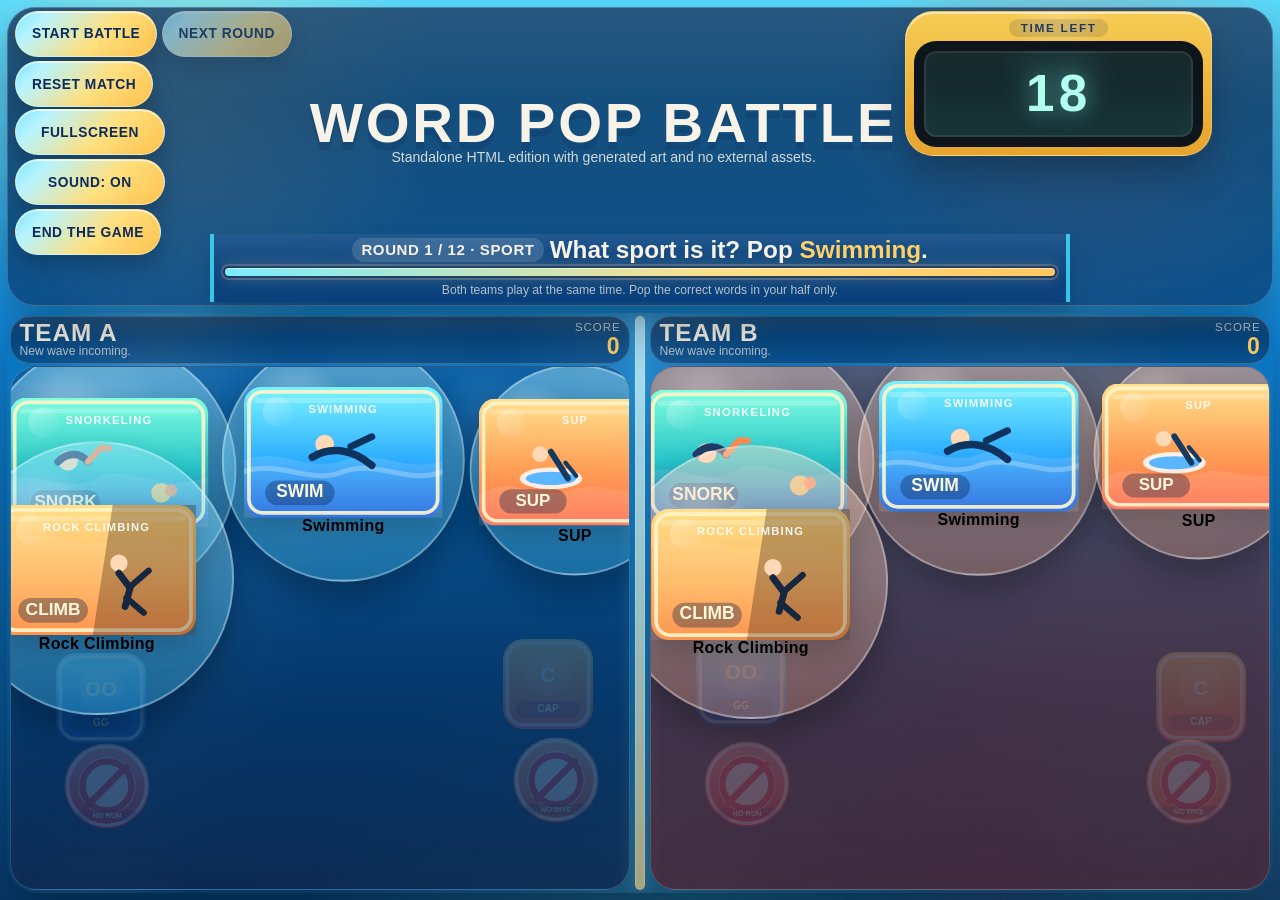
<file: variants/standalone-edition.html>
<!DOCTYPE html>
<html lang="en">
<head>
  <meta charset="UTF-8">
  <meta name="viewport" content="width=device-width, initial-scale=1.0">
  <title>Word Pop Battle Standalone</title>
  <link rel="stylesheet" href="../css/standalone-edition.css">
</head>
<body>
  <div class="game" id="game-root">
    <section class="hud">
      <div class="hud-main">
        <div class="hud-corner">
          <div class="actions">
            <button class="btn" id="start-btn">Start Battle</button>
            <button class="btn" id="next-btn">Next Round</button>
            <button class="btn" id="reset-btn">Reset Match</button>
          </div>
          <div class="actions">
            <button class="btn btn-toggle" id="fullscreen-btn" aria-pressed="false">Fullscreen</button>
            <button class="btn btn-toggle" id="audio-btn" aria-pressed="true">Sound: On</button>
            <button class="btn" id="end-btn">End The Game</button>
          </div>
        </div>

        <div class="title-block">
          <h1>Word Pop Battle</h1>
          <p>Standalone HTML edition with generated art and no external assets.</p>
        </div>

        <div class="hud-side">
          <div class="timer-wrap">
            <div class="timer-label">Time Left</div>
            <div class="timer-screen">
              <div class="timer-value" id="timer">18</div>
            </div>
          </div>
        </div>
      </div>

      <div class="hud-center">
        <div class="hud-topline">
          <div class="round-pill" id="round-pill">Round 1 / 12</div>
          <div class="prompt" id="prompt">Tap <span class="accent">Start Battle</span> to launch the first word wave.</div>
        </div>
        <div class="progress-shell">
          <div class="progress-bar" id="progress-bar"></div>
        </div>
        <div class="mini-note" id="hint">Both teams play at the same time. Pop the correct words in your half only.</div>
      </div>
    </section>

    <div class="arena-wrap">
      <section class="lane lane-left">
        <div class="lane-header">
          <div>
            <h2 class="lane-title">Team A</h2>
            <div class="mini-note" id="left-status">Ready to pop.</div>
          </div>
          <div class="lane-meta">
            <div>Score</div>
            <div class="score" id="score-left">0</div>
          </div>
        </div>
        <div class="field" id="field-left">
          <div class="feedback" id="feedback-left"></div>
        </div>
      </section>

      <div class="divider"></div>

      <section class="lane lane-right">
        <div class="lane-header">
          <div>
            <h2 class="lane-title">Team B</h2>
            <div class="mini-note" id="right-status">Ready to pop.</div>
          </div>
          <div class="lane-meta">
            <div>Score</div>
            <div class="score" id="score-right">0</div>
          </div>
        </div>
        <div class="field" id="field-right">
          <div class="feedback" id="feedback-right"></div>
        </div>
      </section>
    </div>

    <div class="winner-banner hidden" id="winner-banner">
      <div class="winner-shell">
        <div class="winner-stars" id="winner-stars" aria-hidden="true"></div>
        <div class="winner-confetti" id="winner-confetti" aria-hidden="true"></div>
        <div class="winner-floaters" aria-hidden="true">
          <div class="winner-floater" style="--left:-3%;--top:1%;--size:430px;--duration:18s;"><img id="floater-a" alt=""></div>
          <div class="winner-floater" style="--left:67%;--top:-2%;--size:420px;--duration:20s;"><img id="floater-b" alt=""></div>
          <div class="winner-floater" style="--left:-2%;--top:50%;--size:400px;--duration:22s;"><img id="floater-c" alt=""></div>
          <div class="winner-floater" style="--left:69%;--top:49%;--size:410px;--duration:19s;"><img id="floater-d" alt=""></div>
        </div>
        <div class="winner-content">
          <div class="winner-kicker">Victory Splash</div>
          <p class="winner-team" id="winner-team">Team A</p>
          <h2 class="winner-title">Winner Celebration</h2>
          <p class="winner-result" id="winner-result">Team A wins 120 - 90!</p>
          <p class="winner-sub">Reset Match to dive back into the next battle.</p>
        </div>
      </div>
    </div>

    <div class="end-panel hidden" id="end-panel" aria-hidden="true">
      <div class="end-card" role="dialog" aria-modal="true" aria-labelledby="end-title">
        <div class="end-kicker">Code Required</div>
        <h2 class="end-title" id="end-title">End The Game</h2>
        <p class="end-copy">Enter the code to finish the match right now.</p>
        <input class="end-input" id="end-code-input" type="password" inputmode="numeric" maxlength="3" autocomplete="off" autocapitalize="off" spellcheck="false" placeholder="Enter code" aria-label="End game code">
        <p class="end-status" id="end-status"></p>
        <div class="end-actions">
          <button class="btn" id="end-cancel-btn" type="button">Cancel</button>
          <button class="btn" id="end-confirm-btn" type="button">Confirm End</button>
        </div>
      </div>
    </div>
  </div>

  <script src="../js/standalone-edition.js"></script>
</body>
</html>
</file>
<file: css/asset-edition.css>
:root {
  --game-font: "UD Digi Kyokasho NP-B", "UD Digi Kyokasho N-B", "YuKyokasho", "Hiragino Maru Gothic ProN", "Avenir Next Condensed", "Trebuchet MS", sans-serif;
  --bg-top: #49d6ff;
  --bg-mid: #0ea5d8;
  --bg-bottom: #045b8f;
  --stage-bg:
    radial-gradient(circle at 18% 10%, rgba(255, 248, 190, 0.5), transparent 16%),
    radial-gradient(circle at 82% 12%, rgba(255, 141, 104, 0.28), transparent 22%),
    radial-gradient(circle at 50% 115%, rgba(0, 255, 208, 0.18), transparent 30%),
    linear-gradient(180deg, var(--bg-top) 0%, var(--bg-mid) 36%, var(--bg-bottom) 100%);
  --panel: rgba(7, 38, 79, 0.68);
  --line: rgba(255, 255, 255, 0.22);
  --text: #f7f4eb;
  --muted: rgba(247, 244, 235, 0.72);
  --left-a: #00c2ff;
  --left-b: #74f6ff;
  --right-a: #ff7b72;
  --right-b: #ffca6b;
  --gold: #ffd166;
  --good: #80ed99;
  --bad: #ff7b7b;
  --bubble-shadow: 0 18px 32px rgba(0, 0, 0, 0.28);
  --panel-shadow: 0 30px 60px rgba(0, 0, 0, 0.35);
}

* {
  box-sizing: border-box;
}

html, body {
  margin: 0;
  min-height: 100%;
  font-family: var(--game-font);
  color: var(--text);
  background: var(--stage-bg);
  overflow: hidden;
}

button,
input,
select,
textarea {
  font-family: inherit;
}

body::before,
body::after {
  content: "";
  position: fixed;
  inset: auto;
  width: 54vw;
  height: 54vw;
  border-radius: 50%;
  filter: blur(12px);
  opacity: 0.4;
  pointer-events: none;
}

body::before {
  top: -18vw;
  left: -12vw;
  background: radial-gradient(circle, rgba(255, 250, 208, 0.82), rgba(138, 241, 255, 0.28) 32%, transparent 66%);
}

body::after {
  right: -16vw;
  bottom: -20vw;
  background: radial-gradient(circle, rgba(36, 255, 198, 0.35), rgba(255, 133, 117, 0.24) 34%, transparent 68%);
}

.game {
  position: relative;
  display: grid;
  grid-template-rows: auto 1fr;
  gap: 0.35rem;
  width: 100vw;
  height: 100vh;
  padding: 0.45rem;
  background: var(--stage-bg);
  overflow: hidden;
}

.game:fullscreen,
.game:-webkit-full-screen {
  background: var(--stage-bg);
  background-color: var(--bg-bottom);
}

.game::backdrop {
  background: var(--stage-bg);
  background-color: var(--bg-bottom);
}

.arena-wrap {
  position: relative;
  min-height: 0;
  overflow: hidden;
  border-radius: 30px;
  background:
    radial-gradient(circle at 50% 0%, rgba(255, 255, 255, 0.2), transparent 20%),
    linear-gradient(180deg, rgba(0, 90, 148, 0.28), rgba(2, 44, 76, 0.12));
}

.ocean-fx {
  position: absolute;
  inset: 0;
  overflow: hidden;
  pointer-events: none;
  z-index: 0;
  transform: translateZ(0);
  backface-visibility: hidden;
}

.water-flow,
.water-glow {
  position: absolute;
  inset: 0;
  will-change: transform, opacity, background-position;
  transform: translateZ(0);
  backface-visibility: hidden;
}

.water-flow {
  background:
    linear-gradient(110deg, transparent 0 12%, rgba(255, 255, 255, 0.08) 18%, transparent 26%, transparent 46%, rgba(255, 255, 255, 0.05) 52%, transparent 60%, transparent 100%);
  background-size: 220% 100%;
  mix-blend-mode: screen;
  opacity: 0.65;
  animation: waterShift 12s linear infinite;
}

.water-glow {
  background:
    radial-gradient(circle at 14% 0%, rgba(255, 255, 255, 0.22), transparent 16%),
    radial-gradient(circle at 50% 4%, rgba(160, 255, 246, 0.18), transparent 18%),
    radial-gradient(circle at 82% 0%, rgba(255, 220, 125, 0.16), transparent 14%);
  opacity: 0.9;
}

.sea-bubbles {
  position: absolute;
  inset: 0;
  z-index: 1;
  will-change: transform;
}

.bubblelet {
  position: absolute;
  bottom: -10%;
  width: var(--size);
  height: var(--size);
  left: var(--left);
  border-radius: 50%;
  background:
    radial-gradient(circle at 28% 28%, rgba(255, 255, 255, 0.95), rgba(255, 255, 255, 0.5) 34%, rgba(182, 244, 255, 0.28) 58%, rgba(255, 255, 255, 0.08) 72%, transparent 78%);
  border: 1px solid rgba(255, 255, 255, 0.3);
  box-shadow:
    0 0 10px rgba(255, 255, 255, 0.18),
    inset -3px -4px 8px rgba(117, 232, 255, 0.18);
  opacity: 0.72;
  animation: bubbleRise var(--duration) linear infinite;
  animation-delay: var(--delay);
  will-change: transform, opacity;
  transform: translate3d(0, 0, 0);
  backface-visibility: hidden;
}

.bubblelet.soft {
  opacity: 0.42;
  filter: blur(0.2px);
}

.bubblelet.tiny {
  opacity: 0.52;
}

.bubblelet.big {
  opacity: 0.82;
}

.bubblelet.glow {
  opacity: 0.9;
  box-shadow:
    0 0 18px rgba(255, 255, 255, 0.28),
    0 0 30px rgba(126, 245, 255, 0.18);
}

.creatures {
  position: absolute;
  inset: 0;
  will-change: transform;
}

.coral-reef {
  position: absolute;
  left: -1%;
  right: -1%;
  bottom: -1px;
  height: 38%;
  opacity: 0.98;
  will-change: transform, filter, opacity;
  transform: translateZ(0);
  backface-visibility: hidden;
  filter: drop-shadow(0 -10px 18px rgba(255, 133, 117, 0.12));
}

.coral-reef svg {
  display: block;
  width: 100%;
  height: 100%;
  animation: coralSway 9s ease-in-out infinite alternate;
  filter: saturate(1.34) brightness(1.12);
  will-change: transform, filter;
}

.coral-reef [data-sway] {
  transform-box: fill-box;
  transform-origin: center bottom;
  animation: coralPulse 7s ease-in-out infinite;
}

.coral-reef [data-sway]:nth-child(2n) {
  animation-duration: 9s;
}

.coral-reef [data-sway]:nth-child(3n) {
  animation-duration: 11s;
}

.coral-reef [data-glow] {
  animation: reefGlow 4.8s ease-in-out infinite alternate;
}

.jelly-group {
  position: absolute;
  inset: 0;
}

.creature {
  position: absolute;
  width: var(--width, 120px);
  opacity: 0.75;
  filter: drop-shadow(0 10px 18px rgba(0, 0, 0, 0.18));
  will-change: transform, opacity;
  transform: translate3d(0, 0, 0);
  backface-visibility: hidden;
}

.creature svg {
  display: block;
  width: 100%;
  height: auto;
}

.fish-right {
  left: -12%;
  top: var(--top, 20%);
  animation: swimRight var(--duration, 18s) linear infinite;
  animation-delay: var(--delay, 0s);
}

.fish-left {
  left: -12%;
  top: var(--top, 58%);
  animation: swimLeft var(--duration, 22s) linear infinite;
  animation-delay: var(--delay, 0s);
}

.octo {
  bottom: var(--bottom, 8%);
  left: var(--left, 8%);
  animation: octoBob var(--duration, 10s) ease-in-out infinite;
  animation-delay: var(--delay, 0s);
  opacity: 0.42;
}

.jelly {
  top: var(--top, 24%);
  left: var(--left, 20%);
  width: var(--width, 92px);
  opacity: 0.52;
  animation: jellyFloat var(--duration, 12s) ease-in-out infinite;
  animation-delay: var(--delay, 0s);
}

@keyframes waterShift {
  0% { background-position: 0% 0; transform: translate3d(0, 0, 0); }
  100% { background-position: 220% 0; transform: translate3d(0, 0, 0); }
}

@keyframes bubbleRise {
  0% {
    transform: translate3d(0, 0, 0) scale(0.55);
    opacity: 0;
  }
  10% {
    opacity: 0.72;
  }
  55% {
    transform: translate3d(18px, -55vh, 0) scale(1);
    opacity: 0.85;
  }
  100% {
    transform: translate3d(-12px, -110vh, 0) scale(1.15);
    opacity: 0;
  }
}

@keyframes swimRight {
  0% {
    transform: translate3d(0, 0, 0) scaleX(1);
  }
  25% {
    transform: translate3d(32vw, 10px, 0) scaleX(1);
  }
  50% {
    transform: translate3d(64vw, -8px, 0) scaleX(1);
  }
  100% {
    transform: translate3d(122vw, 4px, 0) scaleX(1);
  }
}

@keyframes swimLeft {
  0% {
    transform: translate3d(122vw, 0, 0) scaleX(-1);
  }
  35% {
    transform: translate3d(78vw, -12px, 0) scaleX(-1);
  }
  70% {
    transform: translate3d(36vw, 10px, 0) scaleX(-1);
  }
  100% {
    transform: translate3d(-16vw, -6px, 0) scaleX(-1);
  }
}

@keyframes octoBob {
  0%, 100% {
    transform: translate3d(0, 0, 0) rotate(-1deg);
  }
  35% {
    transform: translate3d(0, -12px, 0) rotate(1.5deg);
  }
  70% {
    transform: translate3d(0, 8px, 0) rotate(-1deg);
  }
}

@keyframes jellyFloat {
  0%, 100% {
    transform: translate3d(0, 0, 0);
  }
  25% {
    transform: translate3d(10px, -16px, 0);
  }
  50% {
    transform: translate3d(-8px, -30px, 0);
  }
  75% {
    transform: translate3d(14px, -14px, 0);
  }
}

@keyframes coralSway {
  0% {
    transform: translate3d(0, 0, 0);
  }
  100% {
    transform: translate3d(0, -6px, 0);
  }
}

@keyframes coralPulse {
  0%, 100% {
    transform: scaleY(1) rotate(0deg);
  }
  50% {
    transform: scaleY(1.05) rotate(1.2deg);
  }
}

@keyframes reefGlow {
  0% {
    opacity: 0.7;
    transform: scale(1);
  }
  100% {
    opacity: 1;
    transform: scale(1.06);
  }
}

.arena {
  position: relative;
  display: grid;
  grid-template-columns: 1fr 1fr;
  width: 100%;
  height: 100%;
  z-index: 1;
}

.lane {
  position: relative;
  padding: 0.42rem;
  overflow: hidden;
  isolation: isolate;
}

.lane::before {
  content: "";
  position: absolute;
  inset: 0;
  pointer-events: none;
  opacity: 0.85;
}

.lane-left::before {
  background:
    radial-gradient(circle at 18% 16%, rgba(124, 255, 244, 0.26), transparent 24%),
    radial-gradient(circle at 72% 88%, rgba(255, 140, 106, 0.12), transparent 22%),
    linear-gradient(180deg, rgba(7, 204, 235, 0.18), rgba(5, 113, 191, 0.05));
}

.lane-right::before {
  background:
    radial-gradient(circle at 82% 15%, rgba(255, 209, 107, 0.24), transparent 22%),
    radial-gradient(circle at 24% 88%, rgba(108, 255, 232, 0.13), transparent 22%),
    linear-gradient(180deg, rgba(255, 123, 114, 0.16), rgba(9, 156, 214, 0.05));
}

.divider {
  position: absolute;
  inset: 0 auto 0 50%;
  width: 2px;
  background: linear-gradient(180deg, transparent, rgba(255, 255, 255, 0.55), transparent);
  transform: translateX(-50%);
  box-shadow: 0 0 28px rgba(255, 255, 255, 0.18);
  z-index: 4;
  pointer-events: none;
}

.lane-header {
  position: relative;
  display: flex;
  justify-content: space-between;
  align-items: center;
  gap: 0.55rem;
  padding: 0.42rem 0.68rem;
  border: 1px solid var(--line);
  border-radius: 16px;
  background:
    linear-gradient(180deg, rgba(12, 67, 127, 0.62), rgba(9, 38, 83, 0.45));
  backdrop-filter: blur(16px);
  box-shadow: var(--panel-shadow);
  z-index: 2;
}

.lane-title {
  margin: 0;
  font-family: var(--game-font);
  font-size: clamp(0.96rem, 1.35vw, 1.34rem);
  line-height: 0.95;
  letter-spacing: 0.04em;
  text-transform: uppercase;
}

.lane-header .mini-note {
  margin-top: 0.08rem;
  font-size: 0.44rem;
  line-height: 1;
}

.lane-meta {
  display: flex;
  flex-direction: column;
  align-items: flex-end;
  gap: 0.04rem;
  font-size: 0.62rem;
  line-height: 1;
  color: var(--muted);
}

.score {
  font-size: clamp(0.96rem, 1.45vw, 1.45rem);
  line-height: 0.94;
  font-weight: 800;
  color: var(--gold);
  text-shadow: 0 0 16px rgba(255, 209, 102, 0.25);
}

.field {
  position: absolute;
  inset: 3.78rem 0.42rem 0.42rem;
  overflow: hidden;
  border-radius: 22px;
  border: 1px solid rgba(255, 255, 255, 0.08);
  background:
    radial-gradient(circle at 50% -10%, rgba(255, 252, 198, 0.18), transparent 20%),
    radial-gradient(circle at 10% 100%, rgba(255, 137, 95, 0.16), transparent 20%),
    radial-gradient(circle at 90% 100%, rgba(0, 246, 208, 0.18), transparent 22%),
    linear-gradient(180deg, rgba(123, 238, 255, 0.16), rgba(5, 68, 135, 0.08) 45%, rgba(7, 48, 98, 0.22) 100%);
  z-index: 1;
}

.field::before {
  content: "";
  position: absolute;
  inset: 0;
  background:
    radial-gradient(circle at 50% 6%, rgba(255, 255, 255, 0.28), transparent 18%),
    radial-gradient(circle at 12% 14%, rgba(255, 255, 255, 0.14), transparent 10%),
    radial-gradient(circle at 84% 22%, rgba(255, 255, 255, 0.12), transparent 10%),
    linear-gradient(180deg, transparent 58%, rgba(255, 183, 99, 0.13) 88%, rgba(255, 124, 84, 0.2) 100%);
  pointer-events: none;
}

.bubble {
  position: absolute;
  border: 0;
  cursor: pointer;
  padding: 0;
  transform: translate(-50%, -50%);
  transition: opacity 0.2s ease;
  background: transparent;
  color: var(--text);
  user-select: none;
  touch-action: manipulation;
  z-index: 2;
}

.bubble:hover .bubble-core {
  --hover-scale: 1.05;
  filter: brightness(1.06);
}

.bubble.is-popped {
  opacity: 0;
  pointer-events: none;
}

.bubble.is-popped .bubble-core {
  --motion-tilt: 0deg;
  --motion-scale: 0.4;
  --hover-scale: 1;
}

.bubble-core {
  --motion-tilt: 0deg;
  --motion-scale: 1;
  --hover-scale: 1;
  display: flex;
  flex-direction: column;
  align-items: center;
  justify-content: center;
  width: 100%;
  height: 100%;
  gap: 0.18rem;
  padding: 0.48rem 0.58rem;
  border-radius: 999px;
  border: 2px solid rgba(255, 255, 255, 0.32);
  background:
    radial-gradient(circle at 30% 28%, rgba(255, 255, 255, 0.42), transparent 20%),
    linear-gradient(180deg, rgba(255, 255, 255, 0.34), rgba(255, 255, 255, 0.08));
  box-shadow: var(--bubble-shadow);
  text-align: center;
  font-size: clamp(0.98rem, 1.42vw, 1.34rem);
  line-height: 0.98;
  font-weight: 800;
  letter-spacing: 0.02em;
  transform: rotate(var(--motion-tilt)) scale(calc(var(--motion-scale) * var(--hover-scale)));
  transition: transform 0.08s linear, filter 0.12s ease;
  will-change: transform, filter;
}

.bubble-text {
  display: block;
  max-width: 94%;
  text-wrap: balance;
}

.bubble-asset-frame {
  display: flex;
  align-items: center;
  justify-content: center;
  max-width: 100%;
  pointer-events: none;
}

.bubble-core.has-asset {
  gap: 0.06rem;
  padding: 0.28rem 0.36rem;
}

.bubble-asset {
  width: clamp(72px, 9.8vw, 132px);
  height: clamp(52px, 7vw, 96px);
  max-width: 92%;
  max-height: 66%;
  object-fit: contain;
  filter: drop-shadow(0 8px 14px rgba(0, 0, 0, 0.2));
  pointer-events: none;
}

.bubble-core.gear-bubble {
  gap: 0.04rem;
  padding: 0.22rem 0.28rem;
  font-size: clamp(1.08rem, 1.34vw, 1.32rem);
}

.bubble-core.rule-bubble {
  gap: 0.03rem;
  padding: 0.16rem 0.2rem;
  font-size: clamp(1.08rem, 1.34vw, 1.32rem);
}

.bubble-core.sport-bubble {
  gap: 0.02rem;
  padding: 0.18rem 0.2rem;
  font-size: clamp(1rem, 1.18vw, 1.22rem);
}

.bubble-asset-frame.sport-card-frame {
  width: clamp(128px, 15.2vw, 198px);
  height: clamp(84px, 10vw, 134px);
  max-width: 96%;
  max-height: 72%;
  padding: 0;
  border-radius: 0;
  background: transparent;
  box-shadow: none;
}

.bubble-asset.sport-card-asset {
  width: 100%;
  height: 100%;
  max-width: 100%;
  max-height: 100%;
  filter: drop-shadow(0 8px 14px rgba(0, 0, 0, 0.16));
}

.bubble-asset.rule-asset {
  width: clamp(112px, 14.6vw, 194px);
  height: clamp(112px, 14.6vw, 194px);
  max-width: 94%;
  max-height: 80%;
}

.lane-left .bubble-core {
  background-color: rgba(0, 196, 255, 0.24);
}

.lane-right .bubble-core {
  background-color: rgba(255, 144, 84, 0.22);
}

.feedback {
  position: absolute;
  left: 50%;
  top: 50%;
  transform: translate(-50%, -50%);
  font-size: clamp(1rem, 2vw, 2.2rem);
  font-weight: 900;
  letter-spacing: 0.08em;
  text-transform: uppercase;
  opacity: 0;
  z-index: 5;
  pointer-events: none;
  text-shadow: 0 10px 24px rgba(0, 0, 0, 0.35);
}

.feedback.show {
  animation: burst 0.8s ease;
}

@keyframes burst {
  0% { opacity: 0; transform: translate(-50%, -30%) scale(0.6); }
  15% { opacity: 1; }
  60% { opacity: 1; transform: translate(-50%, -50%) scale(1.04); }
  100% { opacity: 0; transform: translate(-50%, -70%) scale(1.1); }
}

.drifter {
  position: absolute;
  display: flex;
  align-items: center;
  justify-content: center;
  width: 110px;
  height: 110px;
  transform: translate(-50%, -50%);
  border-radius: 50%;
  border: 1px solid rgba(255, 255, 255, 0.2);
  background:
    radial-gradient(circle at 30% 28%, rgba(255, 255, 255, 0.4), transparent 22%),
    linear-gradient(180deg, rgba(112, 248, 255, 0.24), rgba(255, 188, 114, 0.1));
  box-shadow: 0 16px 32px rgba(0, 0, 0, 0.24);
  opacity: 0.92;
  pointer-events: none;
  z-index: 1;
}

.drifter img {
  width: 72%;
  height: 72%;
  object-fit: contain;
  filter: drop-shadow(0 10px 16px rgba(0, 0, 0, 0.24));
}

.hud {
  position: relative;
  width: 100%;
  margin: 0 auto;
  padding: 0.1rem 0.46rem 0.14rem;
  border-radius: 14px;
  border: 1px solid rgba(255, 255, 255, 0.18);
  background:
    radial-gradient(circle at 12% 0%, rgba(123, 255, 240, 0.18), transparent 18%),
    radial-gradient(circle at 86% 10%, rgba(255, 207, 107, 0.16), transparent 18%),
    linear-gradient(180deg, rgba(8, 53, 115, 0.86), rgba(5, 28, 73, 0.9));
  box-shadow: 0 30px 80px rgba(0, 0, 0, 0.42);
  backdrop-filter: blur(20px);
  z-index: 6;
}

.hud-main {
  display: grid;
  grid-template-columns: minmax(0, 1fr) auto minmax(0, 1fr);
  align-items: center;
  gap: 0.1rem 0.42rem;
}

.hud-corner {
  min-width: 0;
  width: min(100%, 560px);
  justify-self: start;
  display: grid;
  gap: 0.12rem;
  align-content: start;
}

.title-block {
  min-width: 0;
  max-width: min(56vw, 620px);
  justify-self: center;
  align-self: center;
  margin-top: -0.5rem;
  text-align: center;
}

.title-block h1 {
  margin: 0;
  font-family: var(--game-font);
  font-size: clamp(1.34rem, 2.9vw, 2.5rem);
  line-height: 0.9;
  letter-spacing: 0.03em;
  text-transform: uppercase;
}

.title-block p {
  margin: 0.04rem auto 0;
  color: var(--muted);
  font-size: 0.72rem;
  line-height: 1;
  text-align: center;
}

.hud-side {
  min-width: 0;
  width: 100%;
  justify-self: stretch;
  display: flex;
  flex-direction: column;
  align-items: flex-end;
  gap: 0.02rem;
}

.hud-center {
  width: min(100%, 840px);
  margin: -2.3rem auto 0;
  min-width: 0;
  display: grid;
  gap: 0.16rem;
  padding: 0.2rem 0.42rem 0.22rem;
  border-left: 4px solid rgba(64, 226, 255, 0.82);
  border-right: 4px solid rgba(64, 226, 255, 0.82);
  background:
    linear-gradient(180deg, rgba(255, 255, 255, 0.08), rgba(255, 255, 255, 0.02)),
    linear-gradient(180deg, rgba(21, 88, 155, 0.26), rgba(8, 36, 82, 0.12));
  box-shadow:
    inset 0 1px 0 rgba(255, 255, 255, 0.12),
    0 0 24px rgba(88, 213, 255, 0.12);
}

.hud-topline {
  display: flex;
  align-items: center;
  justify-content: center;
  flex-wrap: wrap;
  gap: 0.18rem 0.34rem;
  margin-top: -0.04rem;
  min-width: 0;
}

.timer-wrap {
  position: relative;
  flex: 0 0 auto;
  width: min(100%, clamp(270px, 24vw, 360px));
  aspect-ratio: 1260 / 533;
  text-align: center;
  filter: drop-shadow(0 10px 16px rgba(0, 0, 0, 0.24));
}

.timer-label {
  position: absolute;
  width: 1px;
  height: 1px;
  padding: 0;
  margin: -1px;
  overflow: hidden;
  clip: rect(0, 0, 0, 0);
  white-space: nowrap;
  border: 0;
}

.timer-shell {
  display: block;
  width: 100%;
  height: 100%;
  object-fit: contain;
  pointer-events: none;
}

.timer-value {
  position: absolute;
  left: 50%;
  top: 61.5%;
  transform: translate(-50%, -50%);
  min-width: 42%;
  font-family: "SFMono-Regular", "Cascadia Mono", "Consolas", "Courier New", monospace;
  font-size: clamp(2.2rem, 3.2vw, 3.6rem);
  line-height: 0.88;
  font-weight: 900;
  letter-spacing: 0.12em;
  color: #a6fff5;
  text-align: center;
  text-shadow:
    0 0 6px rgba(166, 255, 245, 0.45),
    0 0 18px rgba(36, 232, 255, 0.3),
    0 2px 6px rgba(0, 0, 0, 0.65);
  font-variant-numeric: tabular-nums;
}

.status {
  display: contents;
}

.round-pill {
  display: inline-flex;
  align-items: center;
  gap: 0.35rem;
  width: fit-content;
  padding: 0.18rem 0.56rem;
  border-radius: 999px;
  background: rgba(255, 255, 255, 0.08);
  color: var(--muted);
  font-size: 0.72rem;
  font-weight: 800;
  letter-spacing: 0.05em;
  text-transform: uppercase;
}

.prompt {
  min-width: 0;
  font-size: clamp(0.95rem, 1.28vw, 1.2rem);
  line-height: 1;
  font-weight: 800;
  text-align: center;
}

.prompt .accent {
  color: var(--gold);
}

.progress {
  width: 100%;
  height: 16px;
  border-radius: 999px;
  overflow: hidden;
  border: 1px solid rgba(196, 243, 255, 0.5);
  background: rgba(8, 34, 76, 0.45);
  box-shadow:
    inset 0 0 0 1px rgba(255, 255, 255, 0.08),
    0 0 18px rgba(116, 246, 255, 0.18);
}

.progress-bar {
  height: 100%;
  width: 100%;
  background: linear-gradient(90deg, var(--left-b), var(--gold), var(--right-b));
  transform-origin: left center;
  box-shadow:
    0 0 18px rgba(255, 209, 102, 0.38),
    0 0 12px rgba(116, 246, 255, 0.24);
}

.actions {
  display: flex;
  flex-wrap: wrap;
  gap: 0.22rem;
  align-items: center;
  min-width: 0;
}

.actions-primary {
  justify-content: flex-start;
}

.actions-utility {
  justify-content: flex-start;
}

.hud-corner .actions {
  gap: 0.26rem;
}

.hud-corner .btn {
  min-height: 46px;
  padding: 0.56rem 1rem;
  font-size: 0.86rem;
  line-height: 0.96;
  letter-spacing: 0.035em;
  color: #0c2b5d;
  border: 1px solid rgba(255, 255, 255, 0.34);
  background:
    linear-gradient(135deg, #7de3ff 0%, #b6f4ff 18%, #ffe07f 58%, #ffc24d 100%);
  box-shadow:
    0 10px 22px rgba(0, 0, 0, 0.22),
    inset 0 1px 0 rgba(255, 255, 255, 0.7);
}

.hud-corner .btn:hover {
  filter: brightness(1.04) saturate(1.08);
}

.hud-corner .btn-toggle {
  min-width: 150px;
}

.btn {
  border: 0;
  border-radius: 999px;
  padding: 0.34rem 0.68rem;
  font: inherit;
  font-size: 0.72rem;
  line-height: 0.96;
  font-weight: 900;
  letter-spacing: 0.04em;
  text-transform: uppercase;
  cursor: pointer;
  transition: transform 0.16s ease, filter 0.16s ease;
}

.btn:hover {
  transform: translateY(-1px);
  filter: brightness(1.05);
}

.btn-primary {
  color: #11203f;
  background: linear-gradient(135deg, #ffd166, #fff0a7);
}

.btn-secondary {
  color: var(--text);
  background: rgba(255, 255, 255, 0.1);
  border: 1px solid rgba(255, 255, 255, 0.14);
}

.btn-toggle {
  flex: 0 0 auto;
  min-width: 116px;
  text-align: center;
}

.mini-note {
  font-size: 0.58rem;
  line-height: 1;
  color: var(--muted);
}

.hud-note {
  display: none;
}

.winner-banner {
  position: absolute;
  inset: 0;
  display: grid;
  place-items: center;
  padding: 1rem;
  background:
    radial-gradient(circle at 50% 30%, rgba(255, 242, 166, 0.16), transparent 18%),
    linear-gradient(180deg, rgba(3, 18, 53, 0.24), rgba(3, 18, 53, 0.42));
  z-index: 25;
  overflow: hidden;
}

.winner-banner::before {
  content: "";
  position: absolute;
  inset: 0;
  background:
    radial-gradient(circle at 20% 16%, rgba(255, 255, 255, 0.18), transparent 14%),
    radial-gradient(circle at 82% 20%, rgba(126, 245, 255, 0.16), transparent 14%),
    radial-gradient(circle at 50% 90%, rgba(255, 183, 99, 0.16), transparent 20%);
  pointer-events: none;
}

.winner-card {
  grid-area: 1 / 1;
  position: relative;
  z-index: 2;
  width: min(900px, calc(100vw - 2rem));
  min-height: min(72vh, 700px);
  display: grid;
  place-items: center;
  padding: 2.2rem 1.6rem;
  text-align: center;
  border-radius: 38px;
  border: 1px solid rgba(255, 246, 196, 0.52);
  background:
    radial-gradient(circle at 50% 0%, rgba(255, 255, 255, 0.45), transparent 24%),
    radial-gradient(circle at 18% 18%, rgba(255, 243, 173, 0.28), transparent 18%),
    radial-gradient(circle at 84% 16%, rgba(255, 184, 102, 0.24), transparent 16%),
    linear-gradient(180deg, rgba(255, 226, 110, 0.98), rgba(255, 186, 73, 0.96) 42%, rgba(225, 132, 39, 0.95) 100%);
  box-shadow:
    0 34px 90px rgba(0, 0, 0, 0.32),
    inset 0 2px 0 rgba(255, 250, 226, 0.58);
  backdrop-filter: blur(14px);
  overflow: hidden;
}

.winner-card::before {
  content: "";
  position: absolute;
  inset: 0;
  background:
    radial-gradient(circle at 50% -4%, rgba(255,255,255,0.42), transparent 22%),
    linear-gradient(180deg, rgba(255,255,255,0.12), transparent 24%, rgba(176, 92, 18, 0.08) 100%);
  pointer-events: none;
}

.winner-content {
  grid-area: 1 / 1;
  position: relative;
  z-index: 5;
  display: grid;
  gap: 0.75rem;
  justify-items: center;
  align-content: center;
  width: min(100%, 760px);
  padding: 0 2rem;
  text-align: center;
}

.winner-kicker {
  padding: 0.5rem 1rem;
  border-radius: 999px;
  background: rgba(140, 73, 10, 0.16);
  color: #1f1f1f;
  font-size: 0.9rem;
  font-weight: 900;
  letter-spacing: 0.14em;
  text-transform: uppercase;
}

.winner-team {
  margin: 0;
  font-family: var(--game-font);
  font-size: clamp(3.6rem, 8vw, 7.6rem);
  line-height: 0.9;
  letter-spacing: 0.04em;
  text-transform: uppercase;
  color: #0f63c7;
  text-shadow:
    0 10px 0 rgba(255, 255, 255, 0.2),
    0 18px 28px rgba(10, 65, 135, 0.18);
  max-width: 100%;
  overflow-wrap: anywhere;
  justify-self: center;
}

.winner-title {
  margin: 0;
  font-family: var(--game-font);
  font-size: clamp(2rem, 5.2vw, 4.8rem);
  line-height: 0.9;
  letter-spacing: 0.05em;
  text-transform: uppercase;
  color: #111111;
  text-shadow: 0 10px 22px rgba(255, 247, 212, 0.12);
  max-width: 100%;
  overflow-wrap: anywhere;
  justify-self: center;
}

.winner-title .spark {
  color: #111111;
}

.winner-result {
  margin: 0;
  font-size: clamp(1.3rem, 2.4vw, 2.1rem);
  line-height: 1.18;
  font-weight: 900;
  color: #111111;
  max-width: 24ch;
  text-align: center;
}

.winner-sub {
  margin: 0;
  font-size: 0.95rem;
  color: rgba(17, 17, 17, 0.8);
  text-align: center;
}

.end-panel {
  position: absolute;
  inset: 0;
  z-index: 32;
  display: grid;
  place-items: center;
  padding: 1rem;
  background: linear-gradient(180deg, rgba(3, 18, 53, 0.28), rgba(3, 18, 53, 0.52));
}

.end-card {
  width: min(460px, calc(100vw - 2rem));
  display: grid;
  gap: 0.7rem;
  padding: 1.2rem 1.1rem 1rem;
  border-radius: 28px;
  border: 1px solid rgba(255, 245, 194, 0.46);
  background:
    radial-gradient(circle at 50% 0%, rgba(255, 255, 255, 0.3), transparent 22%),
    linear-gradient(180deg, rgba(14, 79, 145, 0.96), rgba(4, 47, 101, 0.96));
  box-shadow:
    0 28px 70px rgba(0, 0, 0, 0.34),
    inset 0 1px 0 rgba(255, 255, 255, 0.26);
  text-align: center;
}

.end-kicker {
  justify-self: center;
  padding: 0.36rem 0.8rem;
  border-radius: 999px;
  background: rgba(255, 209, 102, 0.18);
  color: #ffeaa7;
  font-size: 0.82rem;
  font-weight: 900;
  letter-spacing: 0.14em;
  text-transform: uppercase;
}

.end-title {
  margin: 0;
  font-size: clamp(1.6rem, 4vw, 2.3rem);
  line-height: 0.94;
  letter-spacing: 0.04em;
  text-transform: uppercase;
  color: #fff6d9;
}

.end-copy {
  margin: 0;
  font-size: 0.92rem;
  line-height: 1.25;
  color: rgba(247, 244, 235, 0.9);
}

.end-input {
  width: min(100%, 220px);
  justify-self: center;
  padding: 0.72rem 0.9rem;
  border-radius: 18px;
  border: 2px solid rgba(255, 228, 133, 0.6);
  background: rgba(3, 22, 49, 0.64);
  color: #fff6d9;
  font-size: 1.35rem;
  font-weight: 900;
  letter-spacing: 0.18em;
  text-align: center;
  outline: none;
  box-shadow: inset 0 1px 0 rgba(255, 255, 255, 0.12);
}

.end-input::placeholder {
  color: rgba(255, 246, 217, 0.32);
  letter-spacing: 0.08em;
}

.end-input:focus {
  border-color: rgba(126, 245, 255, 0.88);
  box-shadow:
    0 0 0 3px rgba(126, 245, 255, 0.18),
    inset 0 1px 0 rgba(255, 255, 255, 0.12);
}

.end-status {
  min-height: 1.1rem;
  margin: 0;
  font-size: 0.82rem;
  font-weight: 800;
  color: #ffd8d8;
}

.end-actions {
  display: flex;
  justify-content: center;
  gap: 0.4rem;
  flex-wrap: wrap;
}

.winner-stars,
.winner-confetti,
.winner-floaters {
  position: absolute;
  inset: 0;
  pointer-events: none;
  overflow: hidden;
}

.winner-stars {
  z-index: 1;
}

.winner-confetti {
  z-index: 3;
}

.winner-floaters {
  z-index: 4;
}

.starburst,
.confetti,
.winner-floater {
  position: absolute;
  will-change: transform, opacity;
  transform: translate3d(0, 0, 0);
  backface-visibility: hidden;
}

.starburst {
  width: var(--size, 28px);
  height: var(--size, 28px);
  left: var(--left, 50%);
  top: var(--top, 50%);
  background: radial-gradient(circle at 35% 35%, #fff8d6, #ffd76f 60%, #ff9f67 100%);
  clip-path: polygon(50% 0%, 61% 35%, 98% 35%, 68% 57%, 78% 92%, 50% 70%, 22% 92%, 32% 57%, 2% 35%, 39% 35%);
  opacity: 0.9;
  animation: starTwinkle var(--duration, 3.2s) ease-in-out infinite;
  animation-delay: var(--delay, 0s);
}

.confetti {
  left: var(--left, 50%);
  top: -8%;
  width: var(--w, 14px);
  height: var(--h, 22px);
  border-radius: 8px;
  background: var(--color, #ffd166);
  opacity: 0.9;
  animation: confettiDrop var(--duration, 6s) linear infinite;
  animation-delay: var(--delay, 0s);
}

.winner-floater {
  width: var(--size, 180px);
  left: var(--left, 10%);
  top: var(--top, 10%);
  opacity: 0.96;
  filter: drop-shadow(0 20px 34px rgba(0, 0, 0, 0.24));
}

.winner-floater img {
  display: block;
  width: 100%;
  height: auto;
  object-fit: contain;
}

.winner-floater.a {
  animation: winnerDriftA 18s ease-in-out infinite;
}

.winner-floater.b {
  animation: winnerDriftB 20s ease-in-out infinite;
}

.winner-floater.c {
  animation: winnerDriftC 22s ease-in-out infinite;
}

.winner-floater.d {
  animation: winnerDriftD 19s ease-in-out infinite;
}

@keyframes starTwinkle {
  0%, 100% {
    transform: translate3d(0, 0, 0) scale(0.7) rotate(0deg);
    opacity: 0.45;
  }
  50% {
    transform: translate3d(0, -8px, 0) scale(1.05) rotate(16deg);
    opacity: 1;
  }
}

@keyframes confettiDrop {
  0% {
    transform: translate3d(0, -6vh, 0) rotate(0deg);
    opacity: 0;
  }
  8% {
    opacity: 0.95;
  }
  100% {
    transform: translate3d(var(--drift, 80px), 112vh, 0) rotate(540deg);
    opacity: 0;
  }
}

@keyframes winnerDriftA {
  0%, 100% { transform: translate3d(0, 0, 0) rotate(-6deg) scale(0.92); }
  25% { transform: translate3d(8vw, 7vh, 0) rotate(2deg) scale(1); }
  50% { transform: translate3d(14vw, -2vh, 0) rotate(8deg) scale(0.96); }
  75% { transform: translate3d(5vw, -8vh, 0) rotate(0deg) scale(1.02); }
}

@keyframes winnerDriftB {
  0%, 100% { transform: translate3d(0, 0, 0) rotate(5deg) scale(0.94); }
  20% { transform: translate3d(-7vw, 6vh, 0) rotate(-2deg) scale(1.02); }
  55% { transform: translate3d(-14vw, -1vh, 0) rotate(-8deg) scale(0.98); }
  80% { transform: translate3d(-5vw, -10vh, 0) rotate(1deg) scale(1.04); }
}

@keyframes winnerDriftC {
  0%, 100% { transform: translate3d(0, 0, 0) rotate(4deg) scale(0.9); }
  30% { transform: translate3d(10vw, -7vh, 0) rotate(-4deg) scale(0.98); }
  60% { transform: translate3d(16vw, 3vh, 0) rotate(7deg) scale(1.03); }
  85% { transform: translate3d(4vw, 9vh, 0) rotate(0deg) scale(0.96); }
}

@keyframes winnerDriftD {
  0%, 100% { transform: translate3d(0, 0, 0) rotate(-4deg) scale(0.92); }
  28% { transform: translate3d(-9vw, -8vh, 0) rotate(3deg) scale(1.02); }
  58% { transform: translate3d(-15vw, 2vh, 0) rotate(-6deg) scale(0.97); }
  82% { transform: translate3d(-6vw, 10vh, 0) rotate(1deg) scale(1.04); }
}

.hidden {
  display: none !important;
}

.cover-screen {
  position: absolute;
  inset: 0;
  z-index: 30;
  display: grid;
  place-items: center;
  padding: 1.4rem;
  background:
    radial-gradient(circle at 15% 18%, rgba(255, 244, 173, 0.58), transparent 18%),
    radial-gradient(circle at 84% 14%, rgba(255, 145, 112, 0.34), transparent 18%),
    radial-gradient(circle at 50% 100%, rgba(126, 255, 220, 0.18), transparent 32%),
    linear-gradient(180deg, rgba(84, 225, 255, 0.95), rgba(7, 117, 197, 0.94) 48%, rgba(2, 57, 105, 0.96) 100%);
  overflow: hidden;
}

.cover-screen::before,
.cover-screen::after {
  content: "";
  position: absolute;
  inset: auto;
  pointer-events: none;
  filter: blur(10px);
  opacity: 0.42;
}

.cover-screen::before {
  width: 34vw;
  height: 34vw;
  left: -6vw;
  top: -8vw;
  background: radial-gradient(circle, rgba(255, 255, 255, 0.7), transparent 62%);
}

.cover-screen::after {
  width: 42vw;
  height: 42vw;
  right: -10vw;
  bottom: -12vw;
  background: radial-gradient(circle, rgba(255, 184, 110, 0.44), transparent 64%);
}

.cover-decor {
  position: absolute;
  inset: 0;
  pointer-events: none;
  overflow: hidden;
}

.cover-wave {
  position: absolute;
  left: -5%;
  right: -5%;
  border-radius: 50%;
  opacity: 0.7;
}

.cover-wave.one {
  bottom: 12%;
  height: 18%;
  background: radial-gradient(circle at 50% 50%, rgba(126, 255, 250, 0.32), rgba(0, 185, 255, 0.08) 52%, transparent 70%);
}

.cover-wave.two {
  bottom: -2%;
  height: 24%;
  background: radial-gradient(circle at 50% 50%, rgba(255, 207, 102, 0.34), rgba(255, 119, 103, 0.12) 54%, transparent 72%);
}

.cover-shell,
.cover-star {
  position: absolute;
  border-radius: 50%;
  opacity: 0.9;
  transform: rotate(var(--rot, 0deg));
}

.cover-shell {
  width: 78px;
  height: 78px;
  background: radial-gradient(circle at 30% 30%, #fff0b3, #ff8d7a 62%, #ff6a95 100%);
  clip-path: polygon(50% 0%, 67% 18%, 84% 8%, 82% 28%, 100% 34%, 84% 46%, 95% 64%, 74% 66%, 74% 90%, 50% 76%, 26% 90%, 26% 66%, 5% 64%, 16% 46%, 0% 34%, 18% 28%, 16% 8%, 33% 18%);
  filter: drop-shadow(0 10px 18px rgba(0,0,0,0.16));
}

.cover-star {
  width: 64px;
  height: 64px;
  background: radial-gradient(circle at 35% 35%, #fff3b8, #ffbf66 60%, #ff8d70 100%);
  clip-path: polygon(50% 0%, 61% 35%, 98% 35%, 68% 57%, 78% 92%, 50% 70%, 22% 92%, 32% 57%, 2% 35%, 39% 35%);
  filter: drop-shadow(0 10px 18px rgba(0,0,0,0.14));
}

.cover-card {
  position: relative;
  width: min(1180px, 100%);
  min-height: min(760px, calc(100vh - 2.8rem));
  display: grid;
  grid-template-columns: 1.05fr 0.95fr;
  gap: 1rem;
  padding: 1.3rem;
  border-radius: 34px;
  border: 1px solid rgba(255, 255, 255, 0.2);
  background:
    linear-gradient(180deg, rgba(8, 52, 116, 0.72), rgba(4, 25, 72, 0.72));
  backdrop-filter: blur(16px);
  box-shadow: 0 40px 100px rgba(0, 0, 0, 0.34);
  overflow: hidden;
}

.cover-card::before {
  content: "";
  position: absolute;
  inset: 0;
  background:
    radial-gradient(circle at 18% 14%, rgba(124, 255, 244, 0.18), transparent 16%),
    radial-gradient(circle at 84% 12%, rgba(255, 209, 107, 0.16), transparent 16%);
  pointer-events: none;
}

.cover-copy {
  position: relative;
  z-index: 1;
  display: flex;
  flex-direction: column;
  justify-content: center;
  gap: 1rem;
  padding: 0.8rem 0.5rem 0.8rem 0.9rem;
}

.cover-badge {
  display: inline-flex;
  width: fit-content;
  padding: 0.45rem 0.85rem;
  border-radius: 999px;
  background: rgba(255, 255, 255, 0.16);
  color: #fff6cf;
  font-size: 0.8rem;
  font-weight: 900;
  letter-spacing: 0.12em;
  text-transform: uppercase;
}

.cover-title {
  margin: 0;
  font-family: var(--game-font);
  font-size: clamp(3rem, 6vw, 5.8rem);
  line-height: 0.9;
  letter-spacing: 0.04em;
  text-transform: uppercase;
  text-shadow: 0 14px 30px rgba(0, 0, 0, 0.26);
}

.cover-title .spark {
  color: #ffe37c;
}

.cover-subtitle {
  margin: 0;
  max-width: 26ch;
  font-size: clamp(1rem, 1.45vw, 1.35rem);
  line-height: 1.28;
  color: rgba(247, 244, 235, 0.9);
}

.cover-highlights {
  display: flex;
  flex-wrap: wrap;
  gap: 0.7rem;
}

.cover-pill {
  padding: 0.55rem 0.9rem;
  border-radius: 999px;
  background: rgba(255, 255, 255, 0.12);
  border: 1px solid rgba(255, 255, 255, 0.16);
  font-size: 0.85rem;
  font-weight: 800;
  color: #fef8d1;
}

.cover-actions {
  display: flex;
  flex-wrap: wrap;
  align-items: center;
  gap: 0.8rem;
  margin-top: 0.25rem;
}

.cover-start {
  padding: 1rem 1.7rem;
  border-radius: 999px;
  border: 0;
  cursor: pointer;
  font: inherit;
  font-size: 1rem;
  font-weight: 900;
  letter-spacing: 0.08em;
  text-transform: uppercase;
  color: #11203f;
  background: linear-gradient(135deg, #ffe17f, #fff6b5 48%, #ffb877);
  box-shadow: 0 20px 36px rgba(255, 209, 102, 0.28);
  transition: transform 0.18s ease, filter 0.18s ease;
}

.cover-start:hover {
  transform: translateY(-2px) scale(1.01);
  filter: brightness(1.04);
}

.cover-note {
  font-size: 0.84rem;
  color: rgba(247, 244, 235, 0.8);
}

.cover-art {
  position: relative;
  min-height: 100%;
  display: grid;
  grid-template-columns: repeat(2, minmax(0, 1fr));
  gap: 0.8rem;
  align-content: center;
  padding: 0.4rem 0.6rem 0.4rem 0.2rem;
  z-index: 1;
}

.cover-art-card {
  position: relative;
  display: grid;
  place-items: center;
  min-height: 220px;
  padding: 0.8rem;
  border-radius: 28px;
  background:
    radial-gradient(circle at 20% 18%, rgba(255,255,255,0.16), transparent 18%),
    linear-gradient(180deg, rgba(255,255,255,0.12), rgba(255,255,255,0.05));
  border: 1px solid rgba(255, 255, 255, 0.16);
  overflow: hidden;
  box-shadow: 0 18px 40px rgba(0,0,0,0.2);
}

.cover-art-card::before {
  content: "";
  position: absolute;
  inset: auto -8% -18% -8%;
  height: 40%;
  background: radial-gradient(circle at 50% 0%, rgba(126, 255, 250, 0.26), transparent 64%);
  pointer-events: none;
}

.cover-art-card img {
  position: relative;
  z-index: 1;
  width: 100%;
  max-width: 310px;
  max-height: 310px;
  object-fit: contain;
  filter: drop-shadow(0 20px 28px rgba(0,0,0,0.22));
}

.cover-art-card:nth-child(1) { transform: rotate(-4deg); }
.cover-art-card:nth-child(2) { transform: rotate(4deg); }
.cover-art-card:nth-child(3) { transform: rotate(3deg); }
.cover-art-card:nth-child(4) { transform: rotate(-3deg); }

@media (max-width: 980px) {
  .game {
    padding: 0.35rem;
  }

  .hud-main {
    gap: 0.18rem 0.34rem;
  }

  .title-block {
    max-width: min(50vw, 420px);
  }

  .hud-center {
    margin-top: -1.35rem;
  }

  .field {
    inset: 3.9rem 0.38rem 0.38rem;
  }

  .cover-card {
    grid-template-columns: 1fr;
    min-height: auto;
  }

  .cover-copy {
    padding: 0.5rem;
  }
}

@media (max-width: 700px) {
  .lane {
    padding: 0.28rem;
  }

  .field {
    inset: 4.2rem 0.28rem 0.28rem;
  }

  .lane-header {
    gap: 0.45rem;
    padding: 0.34rem 0.48rem;
  }

  .lane-title {
    font-size: 0.9rem;
  }

  .lane-header .mini-note {
    font-size: 0.4rem;
  }

  .lane-meta {
    font-size: 0.56rem;
  }

  .score {
    font-size: 0.96rem;
  }

  .hud {
    padding: 0.14rem 0.34rem 0.16rem;
  }

  .hud-main {
    grid-template-columns: 1fr;
    gap: 0.12rem;
  }

  .hud-corner {
    justify-self: start;
  }

  .title-block {
    max-width: 100%;
  }

  .hud-side {
    width: auto;
    justify-self: end;
    flex-direction: column;
    align-items: flex-end;
  }

  .hud-center {
    width: 100%;
    margin-top: 0.04rem;
    border-left: 0;
    border-right: 0;
    border-top: 2px solid rgba(64, 226, 255, 0.75);
    border-bottom: 2px solid rgba(64, 226, 255, 0.75);
    padding: 0.12rem 0 0.14rem;
  }

  .hud-topline {
    flex-direction: column;
    align-items: center;
    gap: 0.1rem;
  }

  .timer-wrap {
    width: clamp(220px, 72vw, 320px);
  }

  .btn-toggle {
    margin-left: 0;
  }

  .drifter {
    width: 78px;
    height: 78px;
  }

  .creature {
    width: calc(var(--width, 120px) * 0.72);
  }

  .cover-screen {
    padding: 0.7rem;
  }

  .cover-card {
    padding: 0.85rem;
    border-radius: 24px;
  }

  .cover-title {
    font-size: clamp(2.2rem, 12vw, 3.4rem);
  }

  .cover-art {
    grid-template-columns: 1fr 1fr;
    gap: 0.55rem;
    padding: 0;
  }

  .cover-art-card {
    min-height: 150px;
    padding: 0.45rem;
  }

  .winner-floater {
    width: calc(var(--size, 180px) * 0.9);
    opacity: 0.78;
  }
}
</file>
<file: css/standalone-edition.css>
:root {
  --font: "Trebuchet MS", "Avenir Next Condensed", "Gill Sans", sans-serif;
  --bg-top: #57dcff;
  --bg-mid: #0f84d6;
  --bg-bottom: #053969;
  --panel: rgba(6, 30, 71, 0.78);
  --panel-soft: rgba(10, 50, 101, 0.58);
  --line: rgba(255, 255, 255, 0.18);
  --text: #f8f3e8;
  --muted: rgba(248, 243, 232, 0.72);
  --gold: #ffd166;
  --aqua: #7ff6ff;
  --left-a: #1cc8ff;
  --left-b: #71efff;
  --right-a: #ff9066;
  --right-b: #ffcd74;
  --good: #85f2a7;
  --bad: #ff8f8f;
  --shadow: 0 24px 52px rgba(0, 0, 0, 0.28);
  --bubble-shadow: 0 18px 30px rgba(0, 0, 0, 0.24);
  --stage-bg:
    radial-gradient(circle at 15% 12%, rgba(255, 248, 190, 0.48), transparent 18%),
    radial-gradient(circle at 84% 12%, rgba(255, 145, 112, 0.34), transparent 18%),
    radial-gradient(circle at 52% 112%, rgba(126, 255, 220, 0.18), transparent 32%),
    linear-gradient(180deg, var(--bg-top) 0%, var(--bg-mid) 38%, var(--bg-bottom) 100%);
}

* {
  box-sizing: border-box;
}

html,
body {
  margin: 0;
  min-height: 100%;
  font-family: var(--font);
  color: var(--text);
  background: var(--stage-bg);
  overflow: hidden;
}

body::before,
body::after {
  content: "";
  position: fixed;
  width: 52vw;
  height: 52vw;
  border-radius: 50%;
  pointer-events: none;
  filter: blur(14px);
  opacity: 0.36;
}

body::before {
  top: -18vw;
  left: -12vw;
  background: radial-gradient(circle, rgba(255, 250, 208, 0.8), rgba(138, 241, 255, 0.2) 34%, transparent 66%);
}

body::after {
  right: -16vw;
  bottom: -20vw;
  background: radial-gradient(circle, rgba(36, 255, 198, 0.32), rgba(255, 133, 117, 0.2) 34%, transparent 68%);
}

button,
input {
  font-family: inherit;
}

button {
  touch-action: manipulation;
}

.game {
  position: relative;
  display: grid;
  grid-template-rows: auto 1fr;
  gap: 0.4rem;
  width: 100vw;
  height: 100vh;
  padding: 0.45rem;
  background: var(--stage-bg);
  overflow: hidden;
}

.game:fullscreen,
.game:-webkit-full-screen {
  background: var(--stage-bg);
}

.game::backdrop {
  background: var(--stage-bg);
}

.hidden {
  display: none !important;
}

.hud {
  position: relative;
  z-index: 4;
  display: grid;
  gap: 0.14rem;
  padding: 0.18rem 0.42rem 0.2rem;
  border-radius: 28px;
  border: 1px solid rgba(255, 255, 255, 0.18);
  background:
    linear-gradient(180deg, rgba(255, 255, 255, 0.08), transparent 32%),
    linear-gradient(180deg, rgba(5, 38, 81, 0.8), rgba(7, 49, 100, 0.66));
  box-shadow: var(--shadow);
  backdrop-filter: blur(14px);
}

.hud-main {
  display: grid;
  grid-template-columns: minmax(240px, 1fr) auto minmax(240px, 360px);
  align-items: start;
  gap: 0.14rem 0.48rem;
}

.hud-corner {
  display: grid;
  gap: 0.12rem;
  align-content: start;
  min-width: 0;
}

.actions {
  display: flex;
  flex-wrap: wrap;
  gap: 0.26rem;
  justify-content: flex-start;
  align-items: center;
}

.btn {
  border: 0;
  border-radius: 999px;
  min-height: 46px;
  padding: 0.56rem 1rem;
  font-size: 0.86rem;
  line-height: 0.96;
  font-weight: 900;
  letter-spacing: 0.04em;
  text-transform: uppercase;
  cursor: pointer;
  color: #0c2b5d;
  background:
    linear-gradient(135deg, #7de3ff 0%, #b6f4ff 18%, #ffe07f 58%, #ffc24d 100%);
  border: 1px solid rgba(255, 255, 255, 0.34);
  box-shadow:
    0 10px 22px rgba(0, 0, 0, 0.22),
    inset 0 1px 0 rgba(255, 255, 255, 0.74);
  transition: transform 0.16s ease, filter 0.16s ease;
}

.btn:hover {
  transform: translateY(-1px);
  filter: brightness(1.05);
}

.btn:disabled {
  cursor: not-allowed;
  opacity: 0.6;
  filter: grayscale(0.18);
  transform: none;
}

.btn-toggle {
  min-width: 150px;
  text-align: center;
}

.title-block {
  align-self: center;
  justify-self: center;
  text-align: center;
  margin-top: -0.3rem;
}

.title-block h1 {
  margin: 0;
  font-size: clamp(2.4rem, 4.4vw, 4.8rem);
  line-height: 0.9;
  letter-spacing: 0.05em;
  text-transform: uppercase;
  text-shadow: 0 8px 0 rgba(8, 31, 74, 0.18);
}

.title-block p {
  margin: 0.06rem 0 0;
  font-size: clamp(0.8rem, 1.1vw, 1.02rem);
  line-height: 1;
  color: rgba(248, 243, 232, 0.84);
}

.hud-side {
  display: flex;
  justify-self: end;
  align-items: flex-start;
  width: 100%;
}

.timer-wrap {
  width: min(100%, clamp(260px, 24vw, 360px));
  display: grid;
  gap: 0.26rem;
  padding: 0.42rem 0.5rem 0.5rem;
  border-radius: 28px;
  border: 1px solid rgba(255, 246, 196, 0.26);
  background:
    radial-gradient(circle at 50% 0%, rgba(255, 255, 255, 0.2), transparent 24%),
    linear-gradient(180deg, rgba(255, 208, 82, 0.96), rgba(243, 169, 39, 0.94));
  box-shadow:
    0 18px 34px rgba(0, 0, 0, 0.24),
    inset 0 2px 0 rgba(255, 255, 255, 0.54);
}

.timer-label {
  justify-self: center;
  padding: 0.12rem 0.7rem;
  border-radius: 999px;
  background: rgba(17, 32, 63, 0.14);
  font-size: 0.74rem;
  font-weight: 900;
  letter-spacing: 0.14em;
  text-transform: uppercase;
  color: #213965;
}

.timer-screen {
  display: grid;
  place-items: center;
  min-height: 106px;
  border-radius: 22px;
  background:
    radial-gradient(circle at 50% 30%, rgba(126, 245, 255, 0.1), transparent 40%),
    linear-gradient(180deg, rgba(8, 29, 38, 0.96), rgba(15, 48, 56, 0.96));
  border: 10px solid rgba(14, 21, 27, 0.96);
  box-shadow:
    inset 0 0 0 2px rgba(255, 255, 255, 0.08),
    inset 0 18px 30px rgba(255, 255, 255, 0.03);
}

.timer-value {
  font-size: clamp(2.6rem, 4vw, 4.1rem);
  line-height: 0.9;
  font-weight: 900;
  letter-spacing: 0.08em;
  color: #b3fff0;
  text-shadow:
    0 0 18px rgba(140, 255, 244, 0.3),
    0 0 34px rgba(140, 255, 244, 0.18);
}

.hud-center {
  width: min(100%, 860px);
  margin: -1.5rem auto 0;
  display: grid;
  gap: 0.14rem;
  padding: 0.26rem 0.42rem 0.34rem;
  border-left: 4px solid rgba(64, 226, 255, 0.82);
  border-right: 4px solid rgba(64, 226, 255, 0.82);
  background:
    linear-gradient(180deg, rgba(255, 255, 255, 0.08), transparent 54%),
    linear-gradient(180deg, rgba(16, 73, 132, 0.78), rgba(8, 57, 117, 0.72));
  box-shadow: 0 12px 24px rgba(0, 0, 0, 0.14);
}

.hud-topline {
  display: flex;
  justify-content: center;
  align-items: center;
  gap: 0.24rem 0.36rem;
  flex-wrap: wrap;
  text-align: center;
}

.round-pill {
  padding: 0.2rem 0.58rem;
  border-radius: 999px;
  background: rgba(255, 255, 255, 0.14);
  font-size: clamp(0.94rem, 1.15vw, 1.12rem);
  font-weight: 900;
  letter-spacing: 0.04em;
  text-transform: uppercase;
}

.prompt {
  font-size: clamp(1.15rem, 1.9vw, 2rem);
  line-height: 1;
  font-weight: 900;
  text-shadow: 0 4px 10px rgba(0, 0, 0, 0.12);
}

.accent {
  color: var(--gold);
}

.progress-shell {
  height: 16px;
  padding: 2px;
  border-radius: 999px;
  border: 2px solid rgba(255, 255, 255, 0.22);
  background: rgba(4, 27, 71, 0.4);
  box-shadow: inset 0 0 12px rgba(0, 0, 0, 0.22);
}

.progress-bar {
  width: 100%;
  height: 100%;
  border-radius: 999px;
  transform-origin: left center;
  background: linear-gradient(90deg, #79ecff, #ffe087 60%, #ffc760 100%);
  box-shadow:
    0 0 16px rgba(255, 222, 128, 0.34),
    inset 0 1px 0 rgba(255, 255, 255, 0.44);
}

.mini-note {
  text-align: center;
  font-size: 0.76rem;
  color: var(--muted);
}

.arena-wrap {
  position: relative;
  min-height: 0;
  display: grid;
  grid-template-columns: 1fr 10px 1fr;
  gap: 0.34rem;
  padding: 0.2rem;
  border-radius: 30px;
  background:
    radial-gradient(circle at 50% 0%, rgba(255, 255, 255, 0.16), transparent 16%),
    linear-gradient(180deg, rgba(0, 90, 148, 0.22), rgba(2, 44, 76, 0.12));
  box-shadow: var(--shadow);
  overflow: hidden;
  touch-action: none;
  user-select: none;
  -webkit-user-select: none;
}

.arena-wrap::before {
  content: "";
  position: absolute;
  inset: 0;
  background:
    radial-gradient(circle at 12% 8%, rgba(255, 255, 255, 0.18), transparent 10%),
    radial-gradient(circle at 82% 10%, rgba(255, 232, 162, 0.1), transparent 12%),
    linear-gradient(120deg, transparent 0 20%, rgba(255, 255, 255, 0.05) 26%, transparent 32%, transparent 54%, rgba(255, 255, 255, 0.04) 60%, transparent 67%);
  pointer-events: none;
  z-index: 0;
}

.lane {
  position: relative;
  min-width: 0;
  min-height: 0;
  display: grid;
  grid-template-rows: auto 1fr;
  gap: 0.16rem;
  z-index: 1;
}

.lane-header {
  display: flex;
  justify-content: space-between;
  align-items: center;
  gap: 0.4rem;
  padding: 0.3rem 0.5rem;
  border-radius: 20px;
  border: 1px solid rgba(255, 255, 255, 0.18);
  background:
    linear-gradient(180deg, rgba(255, 255, 255, 0.08), transparent 40%),
    linear-gradient(180deg, rgba(4, 26, 63, 0.6), rgba(7, 48, 100, 0.52));
}

.lane-title {
  margin: 0;
  font-size: clamp(1.2rem, 1.9vw, 1.9rem);
  line-height: 0.92;
  letter-spacing: 0.04em;
  text-transform: uppercase;
}

.lane-meta {
  text-align: right;
  font-size: 0.72rem;
  line-height: 1;
  color: var(--muted);
  text-transform: uppercase;
  letter-spacing: 0.08em;
}

.score {
  margin-top: 0.1rem;
  font-size: clamp(1.1rem, 1.8vw, 1.7rem);
  color: var(--gold);
  font-weight: 900;
}

.field {
  position: relative;
  min-height: 0;
  overflow: hidden;
  border-radius: 26px;
  border: 1px solid rgba(255, 255, 255, 0.18);
  background:
    radial-gradient(circle at 50% 0%, rgba(255, 255, 255, 0.08), transparent 18%),
    radial-gradient(circle at 18% 90%, rgba(126, 245, 255, 0.08), transparent 18%),
    linear-gradient(180deg, rgba(4, 35, 81, 0.6), rgba(3, 22, 52, 0.76));
  box-shadow: inset 0 18px 30px rgba(255, 255, 255, 0.03);
  touch-action: none;
}

.lane-left .field {
  background:
    radial-gradient(circle at 18% 12%, rgba(121, 236, 255, 0.14), transparent 18%),
    linear-gradient(180deg, rgba(7, 81, 148, 0.58), rgba(4, 30, 70, 0.78));
}

.lane-right .field {
  background:
    radial-gradient(circle at 84% 12%, rgba(255, 201, 120, 0.14), transparent 18%),
    linear-gradient(180deg, rgba(127, 60, 53, 0.54), rgba(67, 30, 47, 0.82));
}

.field::before {
  content: "";
  position: absolute;
  inset: 0;
  background:
    radial-gradient(circle at 14% 6%, rgba(255, 255, 255, 0.16), transparent 8%),
    radial-gradient(circle at 78% 9%, rgba(255, 255, 255, 0.1), transparent 8%),
    linear-gradient(180deg, transparent 0 66%, rgba(255, 255, 255, 0.03) 100%);
  pointer-events: none;
}

.bubble {
  position: absolute;
  left: 0;
  top: 0;
  border: 0;
  padding: 0;
  background: transparent;
  cursor: pointer;
  transform: translate(-50%, -50%);
  touch-action: none;
  -webkit-tap-highlight-color: transparent;
  user-select: none;
  -webkit-user-select: none;
}

.bubble.is-popped {
  pointer-events: none;
}

.bubble.is-popped .bubble-core {
  opacity: 0;
  transform: rotate(0deg) scale(0.35);
}

.bubble-core {
  --motion-tilt: 0deg;
  --motion-scale: 1;
  display: flex;
  flex-direction: column;
  align-items: center;
  justify-content: center;
  gap: 0.16rem;
  width: 100%;
  height: 100%;
  padding: 0.36rem 0.44rem;
  border-radius: 999px;
  border: 2px solid rgba(255, 255, 255, 0.32);
  background:
    radial-gradient(circle at 30% 28%, rgba(255, 255, 255, 0.4), transparent 20%),
    linear-gradient(180deg, rgba(255, 255, 255, 0.3), rgba(255, 255, 255, 0.08));
  box-shadow: var(--bubble-shadow);
  text-align: center;
  font-size: clamp(0.96rem, 1.35vw, 1.32rem);
  line-height: 0.98;
  font-weight: 900;
  letter-spacing: 0.02em;
  transform: rotate(var(--motion-tilt)) scale(var(--motion-scale));
  transition: transform 0.08s linear, opacity 0.18s ease;
}

.lane-left .bubble-core {
  background-color: rgba(0, 196, 255, 0.22);
}

.lane-right .bubble-core {
  background-color: rgba(255, 144, 84, 0.2);
}

.bubble-core.has-asset {
  gap: 0.06rem;
  padding: 0.24rem 0.3rem;
}

.bubble-core.sport-bubble {
  gap: 0.03rem;
  padding: 0.16rem 0.18rem;
  font-size: clamp(1rem, 1.16vw, 1.2rem);
}

.bubble-core.gear-bubble,
.bubble-core.rule-bubble {
  font-size: clamp(1.04rem, 1.3vw, 1.3rem);
}

.bubble-text {
  display: block;
  max-width: 94%;
  text-wrap: balance;
}

.bubble-asset-frame {
  display: flex;
  align-items: center;
  justify-content: center;
  max-width: 100%;
}

.bubble-asset {
  width: clamp(70px, 10vw, 136px);
  height: clamp(52px, 7vw, 100px);
  max-width: 92%;
  max-height: 66%;
  object-fit: contain;
  filter: drop-shadow(0 8px 14px rgba(0, 0, 0, 0.2));
  pointer-events: none;
}

.bubble-asset.rule-asset {
  width: clamp(110px, 14vw, 194px);
  height: clamp(110px, 14vw, 194px);
  max-width: 94%;
  max-height: 80%;
}

.bubble-asset-frame.sport-card-frame {
  width: clamp(128px, 15.6vw, 206px);
  height: clamp(86px, 10.2vw, 138px);
  max-width: 96%;
  max-height: 72%;
}

.bubble-asset.sport-card-asset {
  width: 100%;
  height: 100%;
  max-width: 100%;
  max-height: 100%;
}

.drifter {
  position: absolute;
  width: 90px;
  height: 90px;
  border-radius: 20px;
  opacity: 0.18;
  filter: saturate(1.18);
  pointer-events: none;
  transform: translate(-50%, -50%);
}

.drifter img {
  width: 100%;
  height: 100%;
  object-fit: contain;
}

.feedback {
  position: absolute;
  left: 50%;
  top: 50%;
  transform: translate(-50%, -50%);
  font-size: clamp(1rem, 2vw, 2.2rem);
  font-weight: 900;
  letter-spacing: 0.08em;
  text-transform: uppercase;
  opacity: 0;
  z-index: 6;
  pointer-events: none;
  text-shadow: 0 8px 22px rgba(0, 0, 0, 0.28);
}

.feedback.show {
  animation: feedbackBurst 0.8s ease;
}

@keyframes feedbackBurst {
  0% { opacity: 0; transform: translate(-50%, -20%); }
  18% { opacity: 1; transform: translate(-50%, -50%); }
  100% { opacity: 0; transform: translate(-50%, -82%); }
}

.divider {
  position: relative;
  border-radius: 999px;
  background:
    linear-gradient(180deg, rgba(255, 255, 255, 0.5), rgba(255, 255, 255, 0.08)),
    linear-gradient(180deg, rgba(121, 236, 255, 0.56), rgba(255, 207, 111, 0.58));
  box-shadow:
    0 0 18px rgba(126, 245, 255, 0.22),
    inset 0 0 0 1px rgba(255, 255, 255, 0.16);
  z-index: 1;
}

.winner-banner,
.end-panel {
  position: absolute;
  inset: 0;
  z-index: 25;
  display: grid;
  place-items: center;
  padding: 1rem;
}

.winner-banner {
  background:
    radial-gradient(circle at 50% 26%, rgba(255, 242, 166, 0.16), transparent 18%),
    linear-gradient(180deg, rgba(3, 18, 53, 0.24), rgba(3, 18, 53, 0.44));
}

.winner-shell {
  position: relative;
  width: min(880px, calc(100vw - 2rem));
  min-height: min(72vh, 700px);
  display: grid;
  place-items: center;
  padding: 2rem 1.5rem;
  border-radius: 38px;
  border: 1px solid rgba(255, 246, 196, 0.52);
  background:
    radial-gradient(circle at 50% 0%, rgba(255, 255, 255, 0.42), transparent 24%),
    linear-gradient(180deg, rgba(255, 226, 110, 0.98), rgba(255, 186, 73, 0.96) 42%, rgba(225, 132, 39, 0.95) 100%);
  box-shadow:
    0 34px 90px rgba(0, 0, 0, 0.32),
    inset 0 2px 0 rgba(255, 250, 226, 0.58);
  overflow: hidden;
}

.winner-stars,
.winner-confetti,
.winner-floaters {
  position: absolute;
  inset: 0;
  pointer-events: none;
  overflow: hidden;
}

.winner-floater,
.starburst,
.confetti {
  position: absolute;
  transform: translate3d(0, 0, 0);
  will-change: transform, opacity;
}

.winner-floater {
  left: var(--left);
  top: var(--top);
  width: var(--size);
  opacity: 0.84;
  filter: drop-shadow(0 20px 30px rgba(0, 0, 0, 0.22));
  animation: driftFloat var(--duration, 18s) ease-in-out infinite;
}

.winner-floater img {
  width: 100%;
  height: auto;
  display: block;
}

@keyframes driftFloat {
  0%, 100% { transform: translate3d(0, 0, 0) rotate(-3deg) scale(0.96); }
  50% { transform: translate3d(2vw, -2vh, 0) rotate(2deg) scale(1.03); }
}

.starburst {
  left: var(--left);
  top: var(--top);
  width: var(--size);
  height: var(--size);
  opacity: 0.4;
  animation: twinkle var(--duration) ease-in-out infinite;
  animation-delay: var(--delay);
}

.starburst::before,
.starburst::after {
  content: "";
  position: absolute;
  left: 50%;
  top: 50%;
  width: 100%;
  height: 18%;
  border-radius: 999px;
  background: rgba(255, 255, 255, 0.9);
  transform: translate(-50%, -50%);
  box-shadow: 0 0 16px rgba(255, 255, 255, 0.3);
}

.starburst::after {
  transform: translate(-50%, -50%) rotate(90deg);
}

@keyframes twinkle {
  0%, 100% { opacity: 0.14; transform: scale(0.76); }
  50% { opacity: 0.72; transform: scale(1.06); }
}

.confetti {
  left: var(--left);
  top: -8%;
  width: var(--w);
  height: var(--h);
  border-radius: 999px;
  background: var(--color);
  opacity: 0.82;
  animation: confettiFall var(--duration) linear infinite;
  animation-delay: var(--delay);
}

@keyframes confettiFall {
  0% { transform: translate3d(0, -12vh, 0) rotate(0deg); }
  100% { transform: translate3d(var(--drift), 118vh, 0) rotate(540deg); }
}

.winner-content {
  position: relative;
  z-index: 5;
  display: grid;
  gap: 0.75rem;
  justify-items: center;
  text-align: center;
}

.winner-kicker {
  padding: 0.5rem 1rem;
  border-radius: 999px;
  background: rgba(140, 73, 10, 0.16);
  color: #1f1f1f;
  font-size: 0.9rem;
  font-weight: 900;
  letter-spacing: 0.14em;
  text-transform: uppercase;
}

.winner-team {
  margin: 0;
  font-size: clamp(3rem, 8vw, 7rem);
  line-height: 0.9;
  letter-spacing: 0.04em;
  text-transform: uppercase;
  color: #0f63c7;
  text-shadow:
    0 10px 0 rgba(255, 255, 255, 0.2),
    0 18px 28px rgba(10, 65, 135, 0.18);
}

.winner-title {
  margin: 0;
  font-size: clamp(1.8rem, 5vw, 4.4rem);
  line-height: 0.9;
  letter-spacing: 0.05em;
  text-transform: uppercase;
  color: #111;
}

.winner-result {
  margin: 0;
  max-width: 24ch;
  font-size: clamp(1.2rem, 2.4vw, 2rem);
  line-height: 1.18;
  font-weight: 900;
  color: #111;
}

.winner-sub {
  margin: 0;
  font-size: 0.96rem;
  color: rgba(17, 17, 17, 0.8);
}

.end-panel {
  z-index: 32;
  background: linear-gradient(180deg, rgba(3, 18, 53, 0.28), rgba(3, 18, 53, 0.52));
}

.end-card {
  width: min(460px, calc(100vw - 2rem));
  display: grid;
  gap: 0.7rem;
  padding: 1.2rem 1.1rem 1rem;
  border-radius: 28px;
  border: 1px solid rgba(255, 245, 194, 0.46);
  background:
    radial-gradient(circle at 50% 0%, rgba(255, 255, 255, 0.3), transparent 22%),
    linear-gradient(180deg, rgba(14, 79, 145, 0.96), rgba(4, 47, 101, 0.96));
  box-shadow:
    0 28px 70px rgba(0, 0, 0, 0.34),
    inset 0 1px 0 rgba(255, 255, 255, 0.26);
  text-align: center;
}

.end-kicker {
  justify-self: center;
  padding: 0.36rem 0.8rem;
  border-radius: 999px;
  background: rgba(255, 209, 102, 0.18);
  color: #ffeaa7;
  font-size: 0.82rem;
  font-weight: 900;
  letter-spacing: 0.14em;
  text-transform: uppercase;
}

.end-title {
  margin: 0;
  font-size: clamp(1.6rem, 4vw, 2.3rem);
  line-height: 0.94;
  letter-spacing: 0.04em;
  text-transform: uppercase;
  color: #fff6d9;
}

.end-copy {
  margin: 0;
  font-size: 0.92rem;
  line-height: 1.25;
  color: rgba(247, 244, 235, 0.9);
}

.end-input {
  width: min(100%, 220px);
  justify-self: center;
  padding: 0.72rem 0.9rem;
  border-radius: 18px;
  border: 2px solid rgba(255, 228, 133, 0.6);
  background: rgba(3, 22, 49, 0.64);
  color: #fff6d9;
  font-size: 1.35rem;
  font-weight: 900;
  letter-spacing: 0.18em;
  text-align: center;
  outline: none;
  box-shadow: inset 0 1px 0 rgba(255, 255, 255, 0.12);
}

.end-input::placeholder {
  color: rgba(255, 246, 217, 0.32);
  letter-spacing: 0.08em;
}

.end-input:focus {
  border-color: rgba(126, 245, 255, 0.88);
  box-shadow:
    0 0 0 3px rgba(126, 245, 255, 0.18),
    inset 0 1px 0 rgba(255, 255, 255, 0.12);
}

.end-status {
  min-height: 1.1rem;
  margin: 0;
  font-size: 0.82rem;
  font-weight: 800;
  color: #ffd8d8;
}

.end-actions {
  display: flex;
  justify-content: center;
  gap: 0.4rem;
  flex-wrap: wrap;
}

@media (max-width: 980px) {
  .hud-main {
    grid-template-columns: 1fr;
    gap: 0.12rem;
  }

  .hud-corner {
    justify-self: start;
  }

  .title-block {
    margin-top: 0;
  }

  .hud-side {
    justify-self: end;
    width: auto;
  }

  .hud-center {
    margin-top: -0.5rem;
    width: 100%;
  }

  .arena-wrap {
    grid-template-columns: 1fr;
    grid-template-rows: 1fr 10px 1fr;
  }

  .divider {
    width: 100%;
    height: 10px;
  }
}

@media (max-width: 720px) {
  .game {
    padding: 0.28rem;
  }

  .hud {
    padding: 0.14rem 0.3rem 0.16rem;
  }

  .btn {
    min-height: 42px;
    padding: 0.46rem 0.88rem;
    font-size: 0.78rem;
  }

  .btn-toggle {
    min-width: 128px;
  }

  .title-block h1 {
    font-size: clamp(1.8rem, 8vw, 2.8rem);
  }

  .title-block p {
    font-size: 0.74rem;
  }

  .hud-center {
    margin-top: 0.02rem;
    border-left: 0;
    border-right: 0;
    border-top: 2px solid rgba(64, 226, 255, 0.75);
    border-bottom: 2px solid rgba(64, 226, 255, 0.75);
    padding: 0.14rem 0 0.18rem;
  }

  .hud-topline {
    flex-direction: column;
    gap: 0.12rem;
  }

  .timer-wrap {
    width: clamp(220px, 78vw, 320px);
  }

  .lane-header {
    padding: 0.24rem 0.42rem;
  }

  .drifter {
    width: 74px;
    height: 74px;
  }
}
</file>
